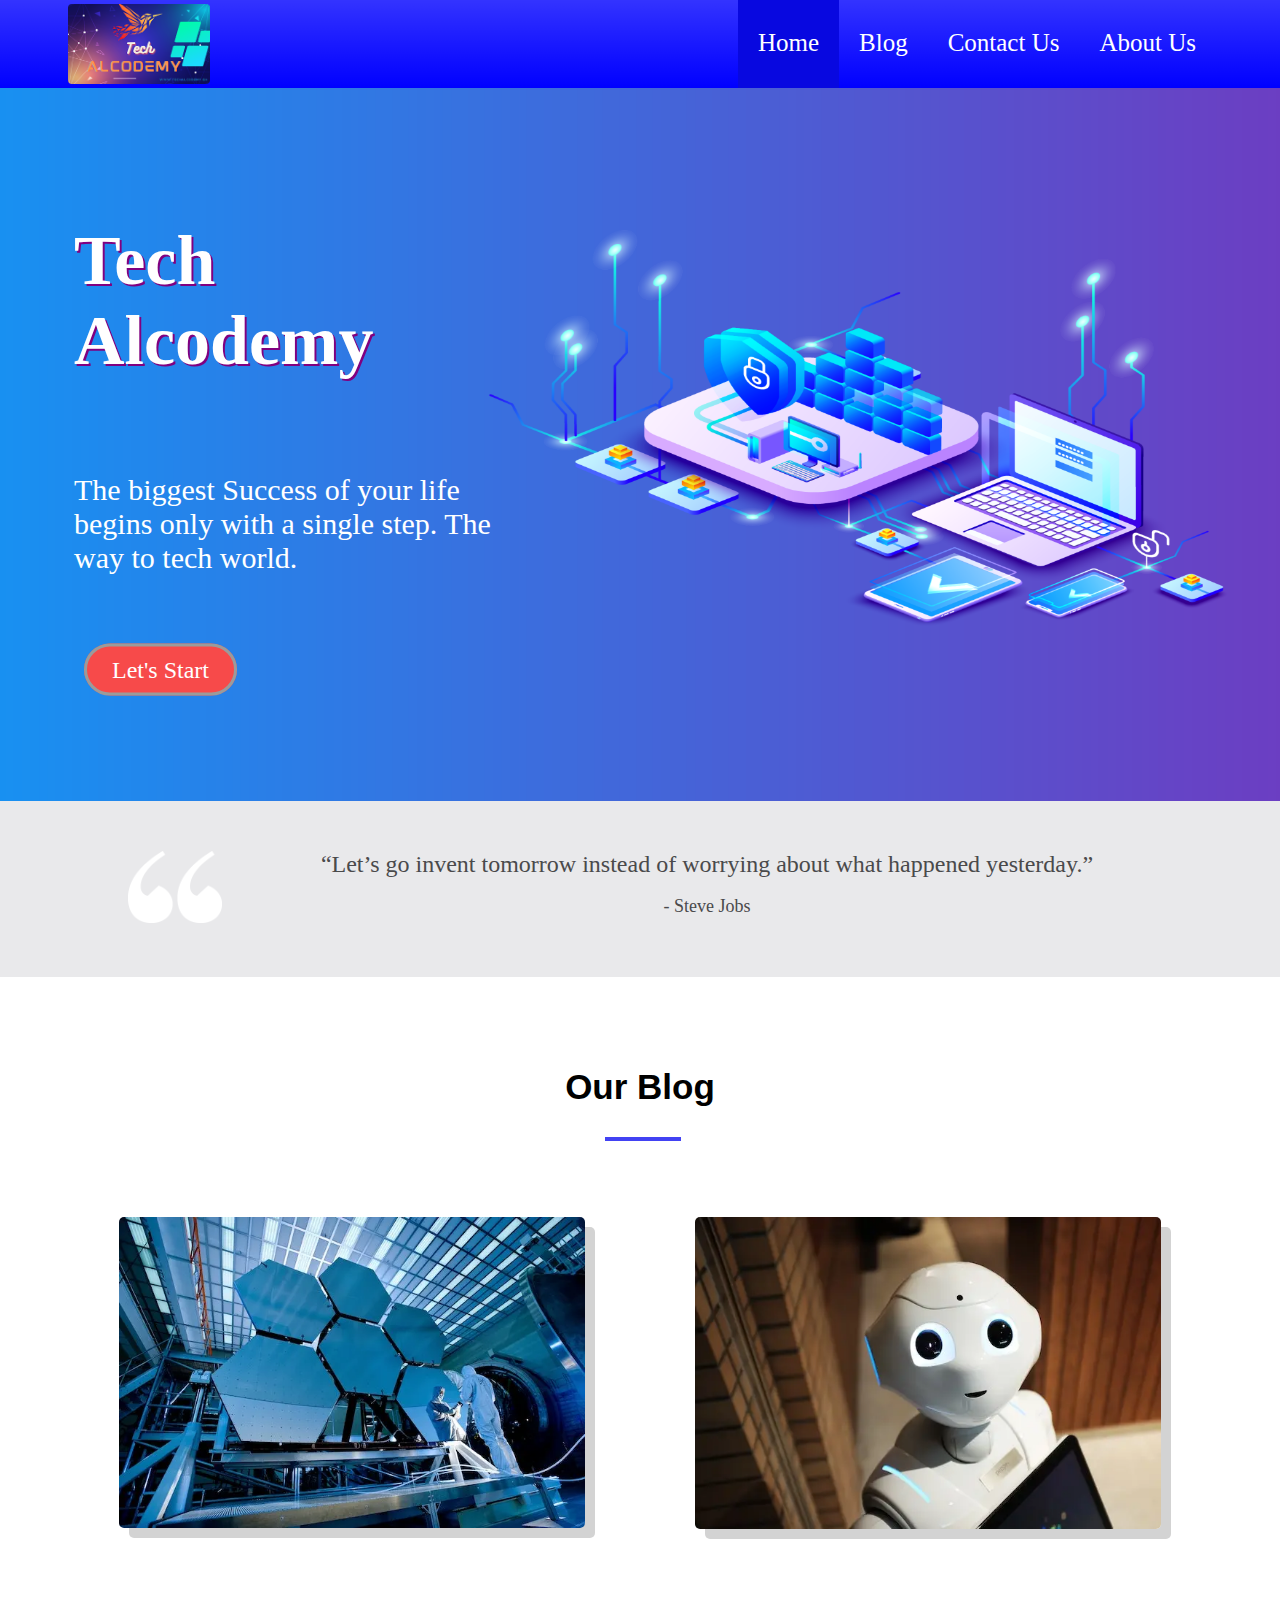
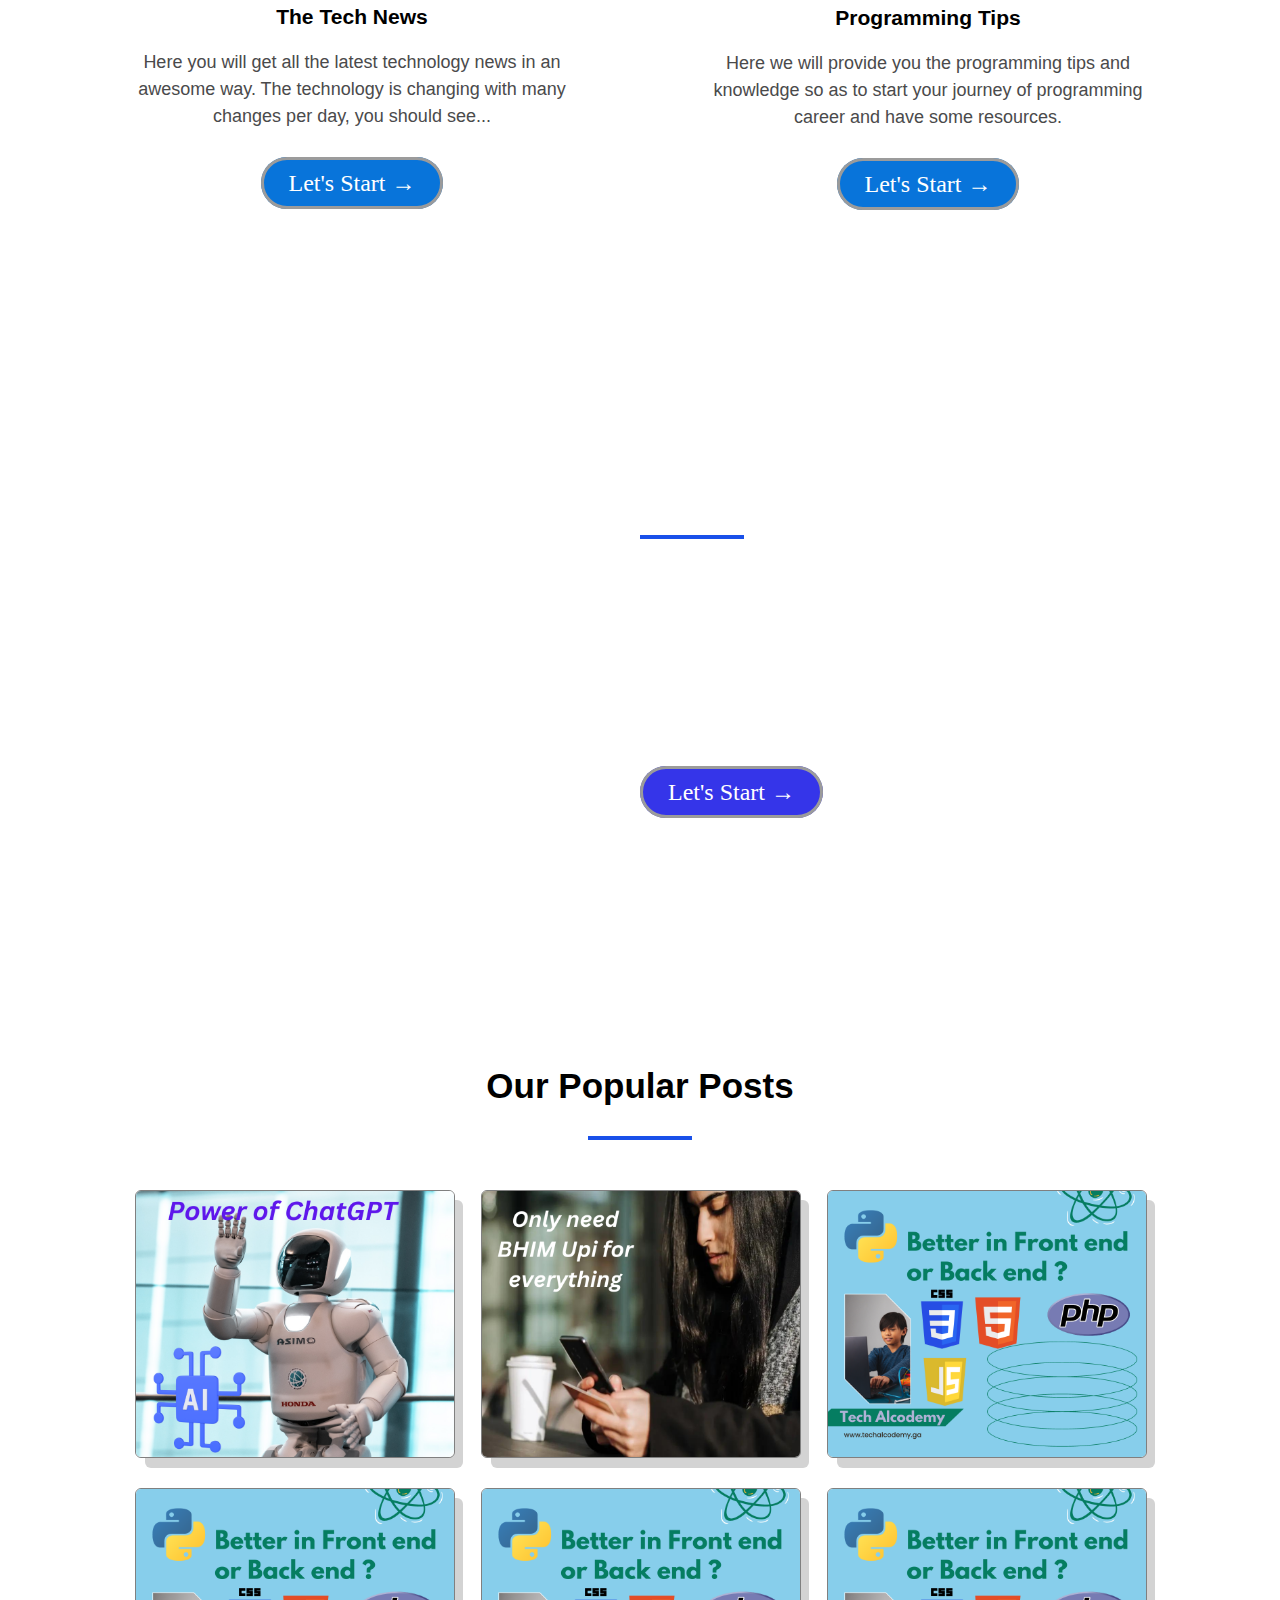
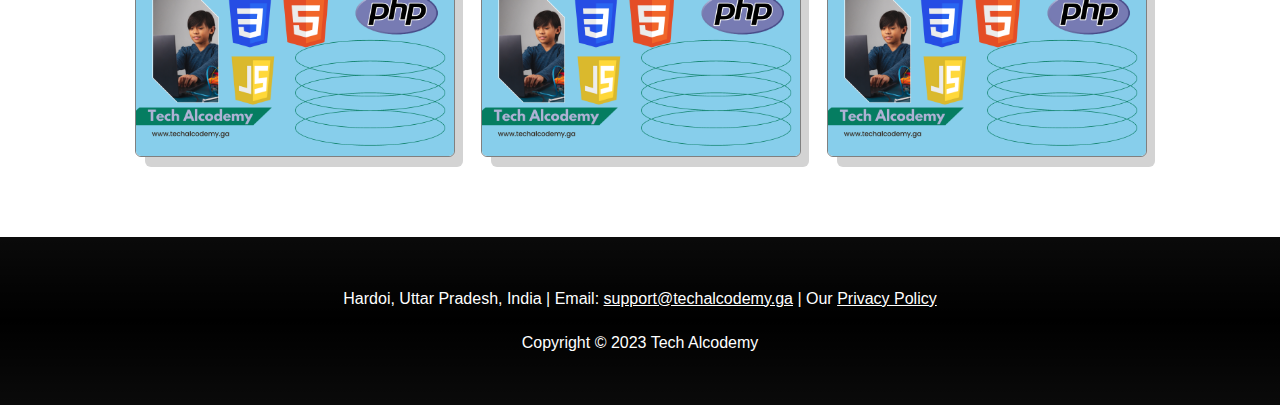
<file: index.html>
<!DOCTYPE html>
<html lang="en">

<head>
  <meta charset="UTF-8">
  <meta http-equiv="X-UA-Compatible" content="IE=edge">
  <meta name="viewport" content="width=device-width, initial-scale=1.0">
  <meta name="author" content="Shubham Gupta">
  <meta name="keyword" content="Tech Alcodemy, techalcodemy">
  <meta name="description"
    content="Tech Alcodemy is a tech blog platform where you will get latest news on technology and also some programming knowledge">
  <title>Tech Alcodemy</title>
  <link rel="icon" type="x-icon" href="./img/Alcodemy.png">
  <link rel="stylesheet" href="./utils.css">
  <link rel="stylesheet" href="./style.css">
  </script>
</head>

<body>

  <!--Navbar section-->
  <header class="nav-main" id="navMain">
    <div class="navbar ls-flex ms-flexbox my-auto container">
      <div class="flex">
        <img src="./img/Tech-Alcodemy.webp" height="80px" width="142px" class="my-auto" id="main-page"
          alt="Tech Alcodemy logo">
        <div style="height: 60px;cursor: pointer;" class="button my-auto ms-auto" id="navButton" onclick="navbar()">
          <svg height="60" width="60">
            <g fill="none">
              <path stroke="lightblue" d="M5 15 l45 0" />
              <path stroke="lightblue" d="M5 30 l45 0" />
              <path stroke="lightblue" d="M5 45 l45 0" />
            </g>
          </svg>
        </div>
      </div>
      <div class="nav-link" id="navBar">
        <ul class="ls-flex ms-block">
          <li class="active"><a href="/">Home</a></li>
          <li><a href="./blog/">Blog</a></li>
          <li><a href="./contact/">Contact Us</a></li>
          <li><a href="./about/">About Us</a></li>
        </ul>
      </div>
    </div>
  </header>

  <!--Image Section-->
  <div style="position: relative;" class="front1">
    <div id="img-show" style="width: 100%;">
      <script>
        imgShow();
        window.addEventListener('resize', imgShow);
        function imgShow() {
          var c = document.getElementById("img-show").clientWidth;
          if (c < "515") {
            document.getElementById("img-show").innerHTML = "";
          } else {
            document.getElementById("img-show").innerHTML = '<img src="./img/2.webp" alt="image" width="1920" height="1070" style="width:100%;height:auto" class="img1">'
          }
        }
      </script>
    </div>
    <div class="imgFront container ">
      <div class="wid-40">
        <h1 class="front-section-content1 mb-3 fs">Tech Alcodemy</h1>
        <p class="front-section-content2 mb-3">The biggest Success of your life begins only with a single step.
          The
          way to tech world.</p>
        <a href="./blog/" class="button1 px-3 button11">Let's Start</a>
        <div class="space"></div>
      </div>
    </div>
  </div>

  <!--Quote Section-->
  <div class="quote py-5">
    <div class="wid-80 mx-auto ls-flex ">
      <div class="ms-flexbox center m-pb-3 item-center">
        <img src="./img/quote-1.png" alt="quote here" width="94" height="72">
      </div>
      <div class="mx-auto gray ms-flexbox">
        <p class="txt-xl center">“Let’s go invent tomorrow instead of worrying about what happened yesterday.”</p><br>
        <p class="txt-l center">- Steve Jobs</p>
      </div>
    </div>
  </div>

  <!--article card section-->
  <div class="container py-5 card">
    <div class="article-head center ">
      <h2>Our Blog</h2>
    </div>
    <div class="ls-flex mt-5 article-body txt-l space-around mb-5">
      <div class="ms-flexbox m-pb-3 l-wid-45 card-1">
        <div class="ms-flexbox ">
          <div class="container mb-3">
            <img src="./img/article-1.webp" alt="news section" height="402px" width="644px"
              style="width:100%;height: auto;">
          </div>
        </div>
        <div class="center m-pb-3 container">
          <h3 class="mb-2 center">The Tech News</h3>
          <p class="center gray mb-2 pb-2">Here you will get all the latest technology news in an awesome way. The
            technology is changing with many changes
            per day, you should see...</p>
          <a href="./technology/" class="button1 px-3">Let's Start &rarr;</a>
        </div>
      </div>
      <div class="ms-flexbox m-pb-3 l-wid-45 card-1">
        <div class="ms-flexbox ">
          <div class="container mb-3">
            <img src="./img/article-2.webp" alt="news section" height="402px" width="644px"
              style="width:100%;height: auto;">
          </div>
        </div>
        <div class="center m-pb-3 container">
          <h3 class="mb-2 center">Programming Tips</h3>
          <p class="center gray mb-2 pb-2">Here we will provide you the programming tips and knowledge so as to start
            your journey of programming career
            and have some resources.</p>
          <a href="./programming/" class="button1 px-3">Let's Start &rarr;</a>
        </div>
      </div>
    </div>
  </div>

  <!--Fixed background Section-->
  <div class="tech-section">
    <div class="container">
      <div class="l-wid-50 ms-auto py-5 vl-120">
        <h2 class="mt-5">Explore the technology</h2>
        <div class="line my-3"></div>
        <p class="txt-l mb-3">The world is evolving with every matter of seconds. Technology is achieving new skies of
          success and advancement. So to remain
          connected with the evergrowing technology and become a tech professional start your journey with Tech
          Alcodemy.
        </p>
        <a href="./technology/" class="button1 px-3">Let's Start &rarr;</a>
      </div>
    </div>
  </div>

  <!--Popular posts section-->
  <div class="container py-5 post-section">
    <h2 class="center container my-3">Our Popular Posts</h2>
    <div class="line my-3 mx-auto "></div>
    <div class="space-around mt-5 container posts-container space-around">
      <div class="wid-31 post1 mx-auto"><a
          href="./technology/chatgpt-successfully-communicates-with-drones-solves-complex-robotics-tasks/"><img
            src="./img/popular-posts/Power-of-ChatGPT.webp" height="1080" width="1920"
            style="width: 100%;height: auto;"></a></div>
      <div class="wid-31 post2 mx-auto"><a
          href="./technology/sbi-partners-with-paynow-for-cross-border-payments-through-bhim-app/"><img
            src="./img/popular-posts/card transactions online sbi bhim upi.webp" height="1080px" width="1920px"
            style="width: 100%;height: auto;"
            alt="sbi partners with paynow for cross border payments through bhim app"></a></div>
      <div class="wid-31 post3 mx-auto"><a href=."/blog/"><img src="./img/Front-end-vs-Back-end.webp" height="1080"
            width="1920" style="width: 100%;height: auto;"></a></div>
      <div class="wid-31 post4 mx-auto"><a href="./blog/"><img src="./img/Front-end-vs-Back-end.webp" height="1080"
            width="1920" style="width: 100%;height: auto;"></a></div>
      <div class="wid-31 post5 mx-auto"><a href="./blog/"><img src="./img/Front-end-vs-Back-end.webp" height="1080"
            width="1920" style="width: 100%;height: auto;"></a></div>
      <div class="wid-31 post6 mx-auto"><a href="./blog/"><img src="./img/Front-end-vs-Back-end.webp" height="1080"
            width="1920" style="width: 100%;height: auto;"></a></div>
    </div>
  </div>

  <!--Footer Section-->
  <footer class="footer">
    <div class="container foot-space">
      <p class="center mb-2">Hardoi, Uttar Pradesh, India | Email: <a
          href="mailto:support@techalcodemy.ga">support@techalcodemy.ga</a> | Our <a href="./privacy-policy/">Privacy
          Policy</a></p>
      <p class="center">Copyright &copy; 2023 Tech Alcodemy</p>
    </div>
  </footer>

  <script src="./script.js"></script>

</body>

</html>
</file>
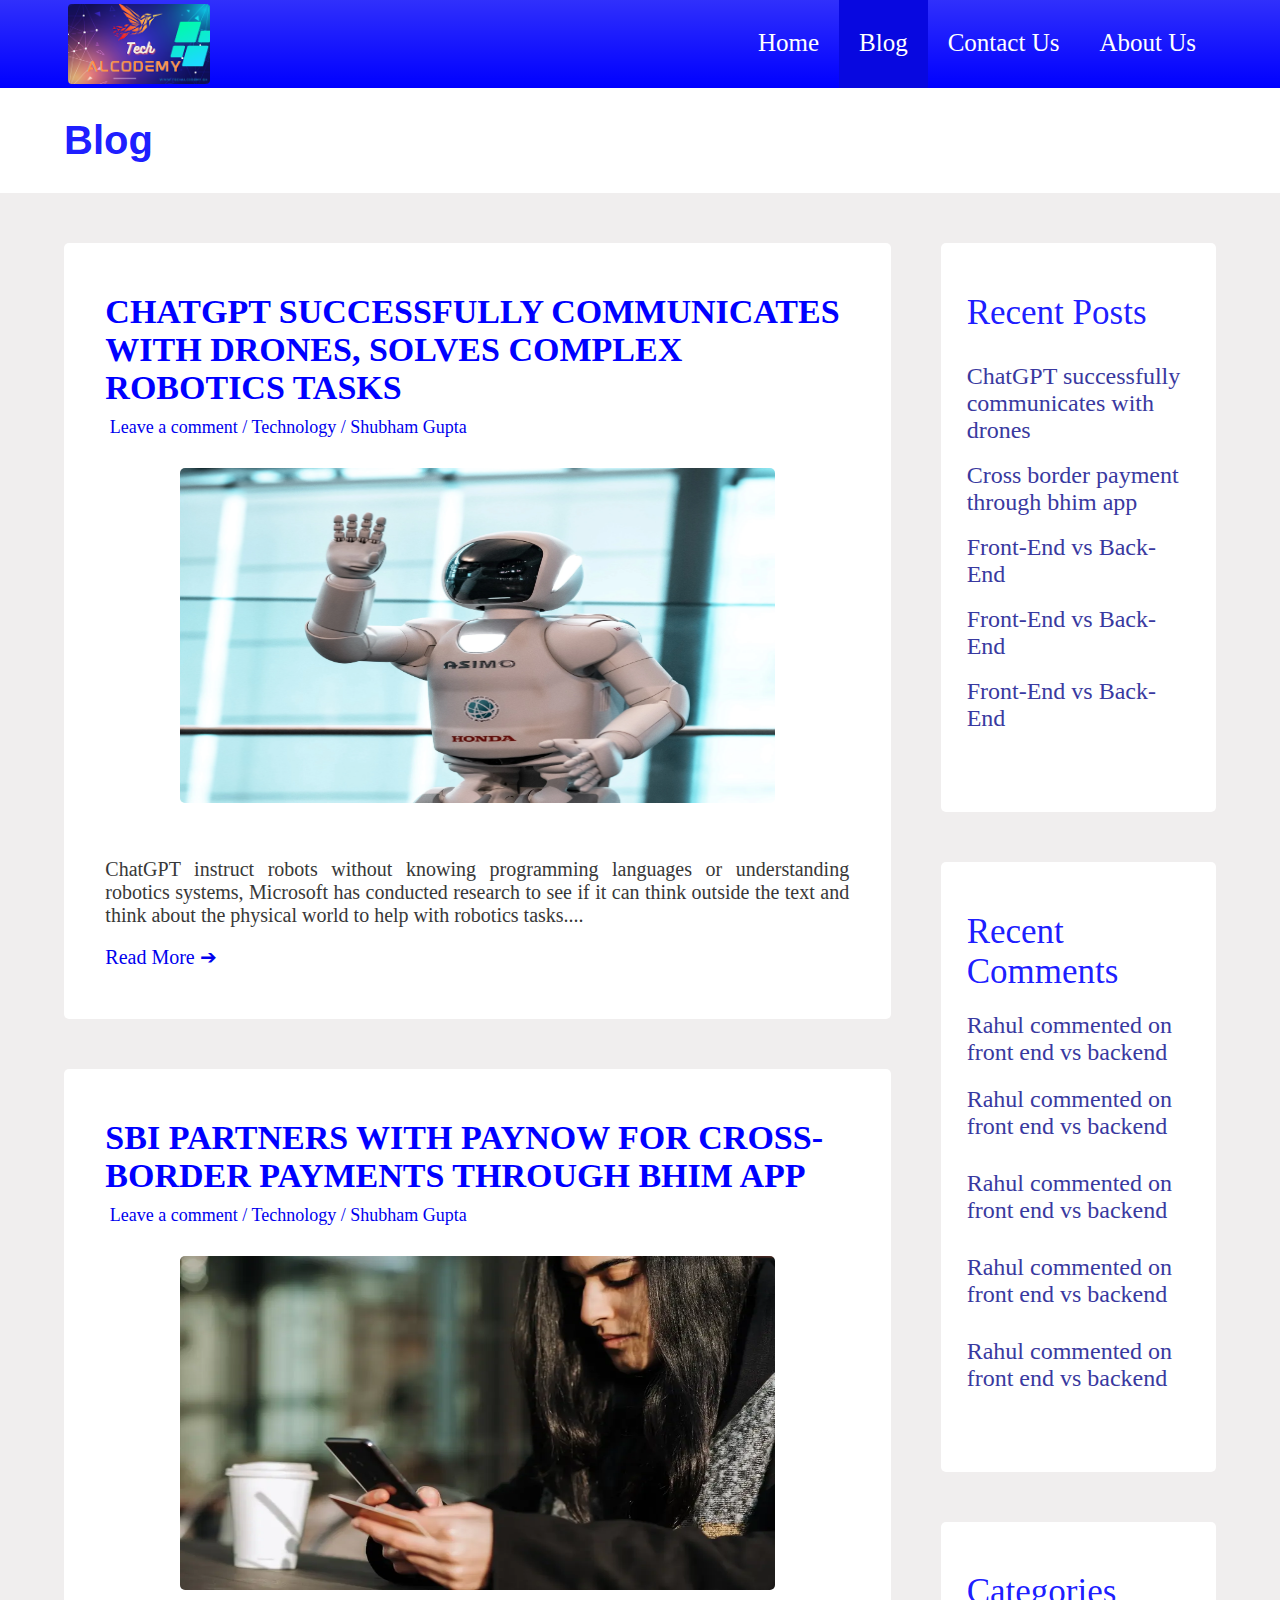
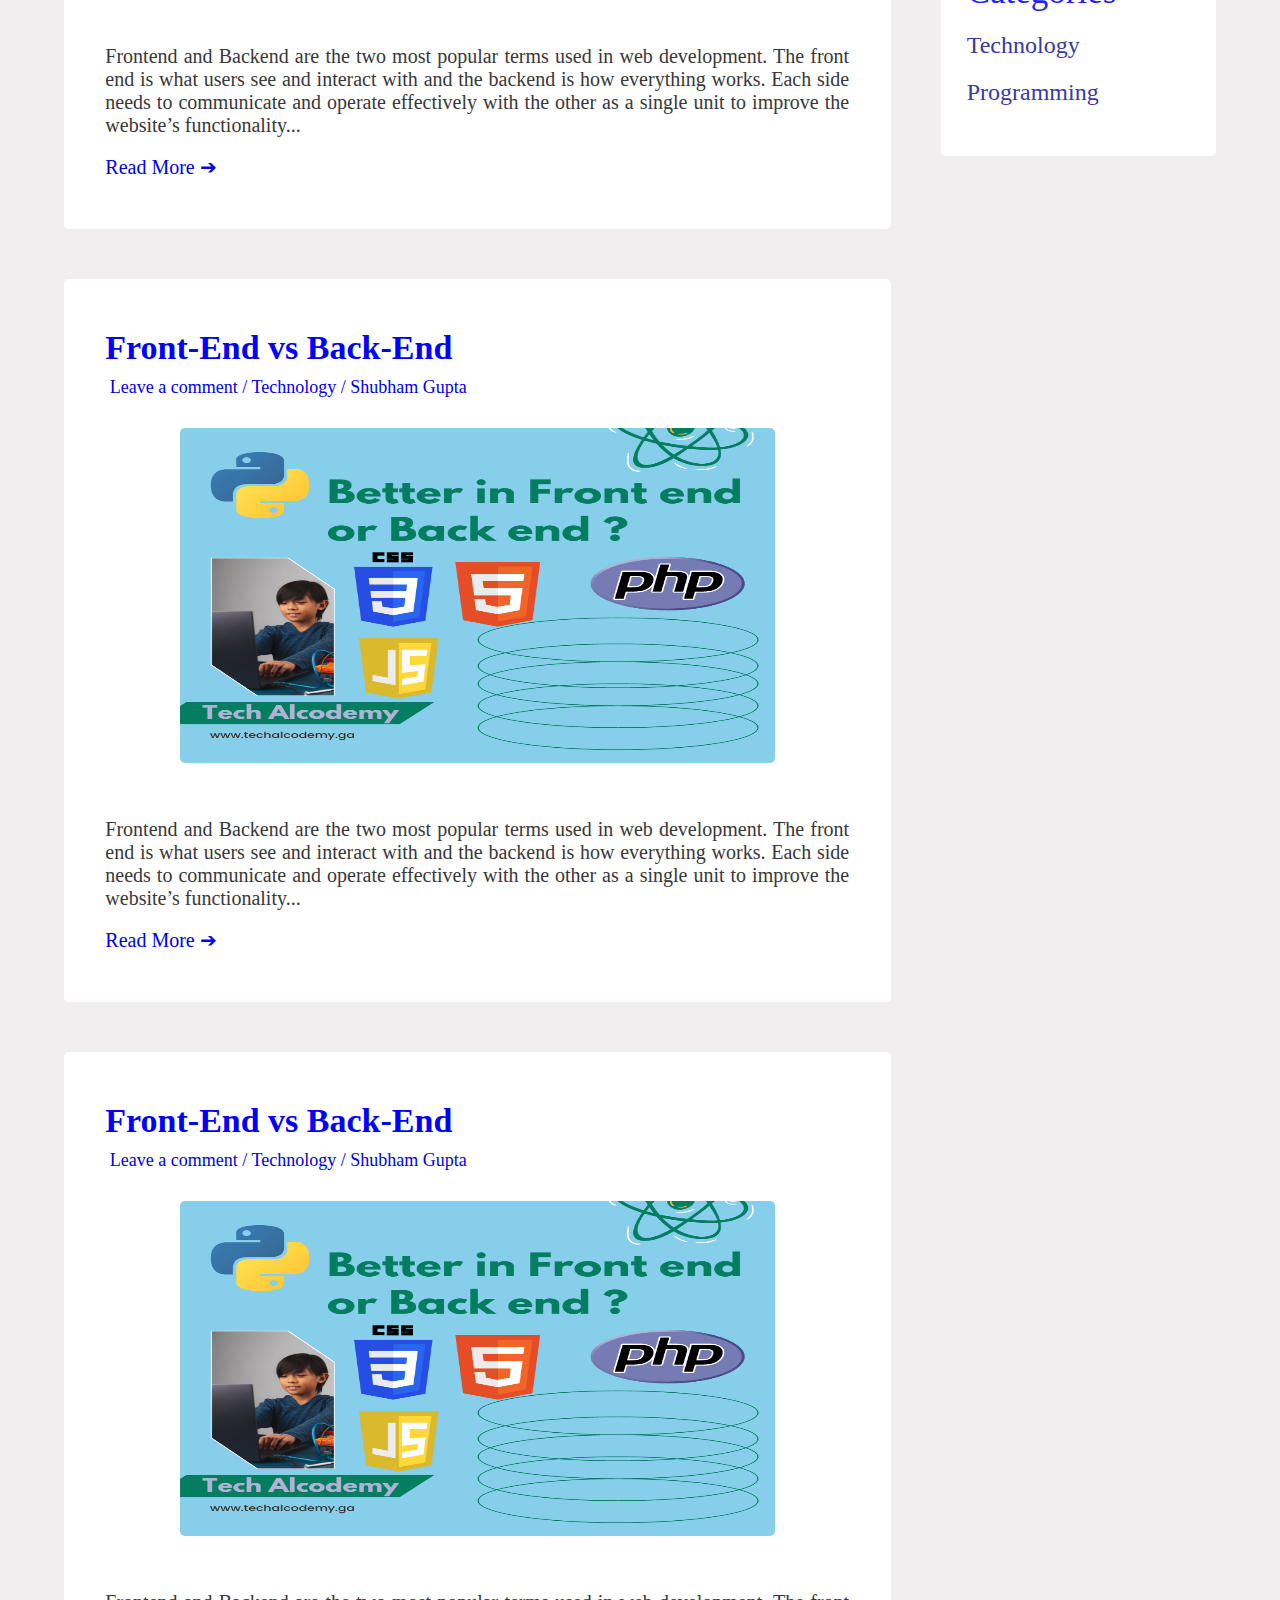
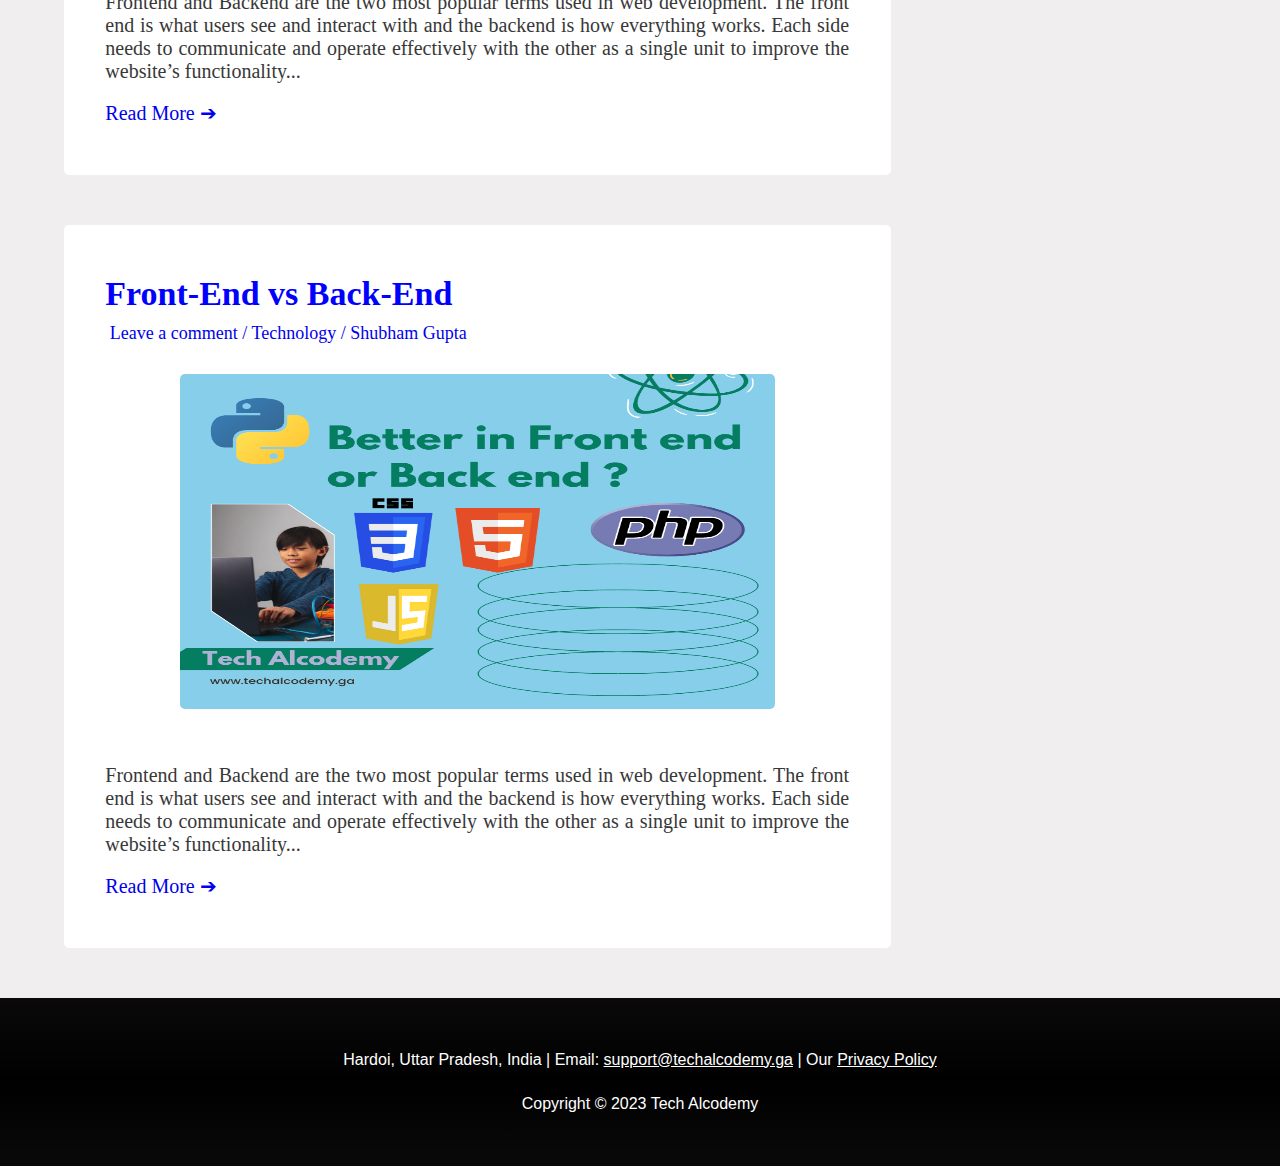
<file: blog/index.html>
<!DOCTYPE html>
<html lang="en">

<head>
  <meta charset="UTF-8">
  <meta http-equiv="X-UA-Compatible" content="IE=edge">
  <meta name="viewport" content="width=device-width, initial-scale=1.0">
  <meta name="keyword"
    content="Tech Alcodemy Blog, techalcodemy blog, blog techalcodemy, blog tech alcodemy, blog alcodemy">
  <meta name="description"
    content="Tech Alcodemy is a tech blog platform where you will get latest news on technology and also some programming knowledge">
  <title>Blog - Tech Alcodemy</title>
  <link rel="icon" type="x-icon" href="/img/Alcodemy.png">
  <link rel="stylesheet" href="/utils.css">
  <link rel="stylesheet" href="style.css">
</head>

<body class="bg-wheat">
  <!--Navbar section-->
  <header class="nav-main" id="navMain">
    <div class="navbar ls-flex ms-flexbox my-auto container">
      <div class="flex">
        <img src="/img/Tech-Alcodemy.webp" height="80px" class="my-auto" id="main-page">
        <div style="height: 60px;cursor: pointer;" class="button my-auto ms-auto" id="navButton" onclick="navbar()">
          <svg height="60" width="60">
            <g fill="none">
              <path stroke="lightblue" d="M5 15 l45 0" />
              <path stroke="lightblue" d="M5 30 l45 0" />
              <path stroke="lightblue" d="M5 45 l45 0" />
            </g>
          </svg>
        </div>
      </div>
      <div class="nav-link" id="navBar">
        <ul class="ls-flex ms-block">
          <li><a href="/">Home</a></li>
          <li class="active"><a href="/blog/">Blog</a></li>
          <li><a href="/contact/">Contact Us</a></li>
          <li><a href="/about/">About Us</a></li>
        </ul>
      </div>
    </div>
  </header>

  <div class="bg-white">
    <h1 class="container py-3 blue section-heading">Blog</h1>
  </div>

  <!--Grid section-->
  <div class="grid container my-5">
    <div class="grid1 ">


      <div class="bg-white post rad-5">
        <div class="container">
          <a href="/technology/chatgpt-successfully-communicates-with-drones-solves-complex-robotics-tasks/">
            <h2>CHATGPT SUCCESSFULLY COMMUNICATES WITH DRONES, SOLVES COMPLEX ROBOTICS TASKS</h2>
          </a>
          <a href="/technology/chatgpt-successfully-communicates-with-drones-solves-complex-robotics-tasks/"
            class="txt-l">&nbsp;Leave a comment / Technology / Shubham Gupta</a>
          <div style="text-align: center;">
            <a href="/technology/chatgpt-successfully-communicates-with-drones-solves-complex-robotics-tasks/"><img
                src="/img/the-ai-is-changing-the-world.webp" alt="chatgpt can communicate with drone"
                width="1920px" height="900px" class="img-post rad-5 mx-auto"></a>
          </div>
          <p class="justify">ChatGPT instruct robots without knowing programming languages or understanding robotics
            systems, Microsoft has conducted research to see if it can think outside the text and think about the
            physical world to help with robotics tasks....</p>
          <br>
          <a href="/technology/chatgpt-successfully-communicates-with-drones-solves-complex-robotics-tasks/">Read More
            &#x2794;</a>
        </div>
      </div>

      <div class="bg-white post rad-5 mt-5">
        <div class="container">
          <a href="/technology/sbi-partners-with-paynow-for-cross-border-payments-through-bhim-app/">
            <h2>SBI PARTNERS WITH PAYNOW FOR CROSS-BORDER PAYMENTS THROUGH BHIM APP</h2>
          </a>
          <a href="/technology/sbi-partners-with-paynow-for-cross-border-payments-through-bhim-app/"
            class="txt-l">&nbsp;Leave a comment / Technology / Shubham Gupta</a>
          <div style="text-align: center;">
            <a href="/technology/sbi-partners-with-paynow-for-cross-border-payments-through-bhim-app/"><img
                src="/img/card transactions online sbi bhim upi.webp" alt="card transaction online sbi bhim upi"
                width="1920px" height="900px" class="img-post rad-5 mx-auto"></a>
          </div>
          <p class="justify">Frontend and Backend are the two most popular terms used in web development. The front end
            is what users see and interact with and the backend is how everything works. Each side needs to communicate
            and operate effectively with the other as a single unit to improve the website’s functionality...</p>
          <br>
          <a href="/technology/sbi-partners-with-paynow-for-cross-border-payments-through-bhim-app/">Read More
            &#x2794;</a>
        </div>
      </div>

      <div class="bg-white post rad-5 mt-5">
        <div class="container">
          <a href="/technology/frontend-vs-backend/">
            <h2>Front-End vs Back-End</h2>
          </a>
          <a href="/technology/frontend-vs-backend/" class="txt-l">&nbsp;Leave a comment / Technology / Shubham
            Gupta</a>
          <div style="text-align: center;">
            <a href="/technology/frontend-vs-backend/"><img src="/img/Front-end-vs-Back-end.webp"
                alt="front-end vs back-end" width="1920px" height="900px" class="img-post rad-5 mx-auto"></a>
          </div>
          <p class="justify">Frontend and Backend are the two most popular terms used in web development. The front end
            is what users see and interact with and the backend is how everything works. Each side needs to communicate
            and operate effectively with the other as a single unit to improve the website’s functionality...</p>
          <br>
          <a href="/technology/frontend-vs-backend/">Read More &#x2794;</a>
        </div>
      </div>

      <div class="bg-white post rad-5 mt-5">
        <div class="container">
          <a href="/technology/frontend-vs-backend/">
            <h2>Front-End vs Back-End</h2>
          </a>
          <a href="/technology/frontend-vs-backend/" class="txt-l">&nbsp;Leave a comment / Technology / Shubham
            Gupta</a>
          <div style="text-align: center;">
            <a href="/technology/frontend-vs-backend/"><img src="/img/Front-end-vs-Back-end.webp"
                alt="front-end vs back-end" width="1920px" height="900px" class="img-post rad-5 mx-auto"></a>
          </div>
          <p class="justify">Frontend and Backend are the two most popular terms used in web development. The front end
            is what users see and interact with and the backend is how everything works. Each side needs to communicate
            and operate effectively with the other as a single unit to improve the website’s functionality...</p>
          <br>
          <a href="/technology/frontend-vs-backend/">Read More &#x2794;</a>
        </div>
      </div>

      <div class="bg-white post rad-5 mt-5">
        <div class="container">
          <a href="/technology/frontend-vs-backend/">
            <h2>Front-End vs Back-End</h2>
          </a>
          <a href="/technology/frontend-vs-backend/" class="txt-l">&nbsp;Leave a comment / Technology / Shubham
            Gupta</a>
          <div style="text-align: center;">
            <a href="/technology/frontend-vs-backend/"><img src="/img/Front-end-vs-Back-end.webp"
                alt="front-end vs back-end" width="1920px" height="900px" class="img-post rad-5 mx-auto"></a>
          </div>
          <p class="justify">Frontend and Backend are the two most popular terms used in web development. The front end
            is what users see and interact with and the backend is how everything works. Each side needs to communicate
            and operate effectively with the other as a single unit to improve the website’s functionality...</p>
          <br>
          <a href="/technology/frontend-vs-backend/">Read More &#x2794;</a>
        </div>
      </div>


    </div>
    <div class="grid2">
      <div class=" bg-white rad-5">
        <div class="py-5 container">
          <div class="container info-grid blue">Recent Posts</div>
          <div id="postlist" class="container py-3"></div>
        </div>
      </div>
      <div class="bg-white my-5 rad-5">
        <div class="container py-5">
          <div class="info-grid container blue">Recent Comments</div>
          <div id="postcomment" class="container py-2"></div>
        </div>
      </div>
      <div class="bg-white my-5 rad-5">
        <div class="container py-5">
          <div class="info-grid container blue">Categories</div>
          <div class="categories container">
            <a href="/technology/" class="my-2">Technology</a>
            <a href="/programming/">Programming</a>
          </div>
        </div>
      </div>
    </div>
  </div>




  <!--Footer Section-->
  <footer class="footer">
    <div class="container foot-space">
      <p class="center mb-2">Hardoi, Uttar Pradesh, India | Email: <a
          href="mailto:support@techalcodemy.ga">support@techalcodemy.ga</a> | Our <a href="/privacy-policy/">Privacy
          Policy</a></p>
      <p class="center">Copyright &copy; 2023 Tech Alcodemy</p>
    </div>
  </footer>
  <script src="script.js"></script>
  <script src="/script.js"></script>

</body>

</html>
</file>
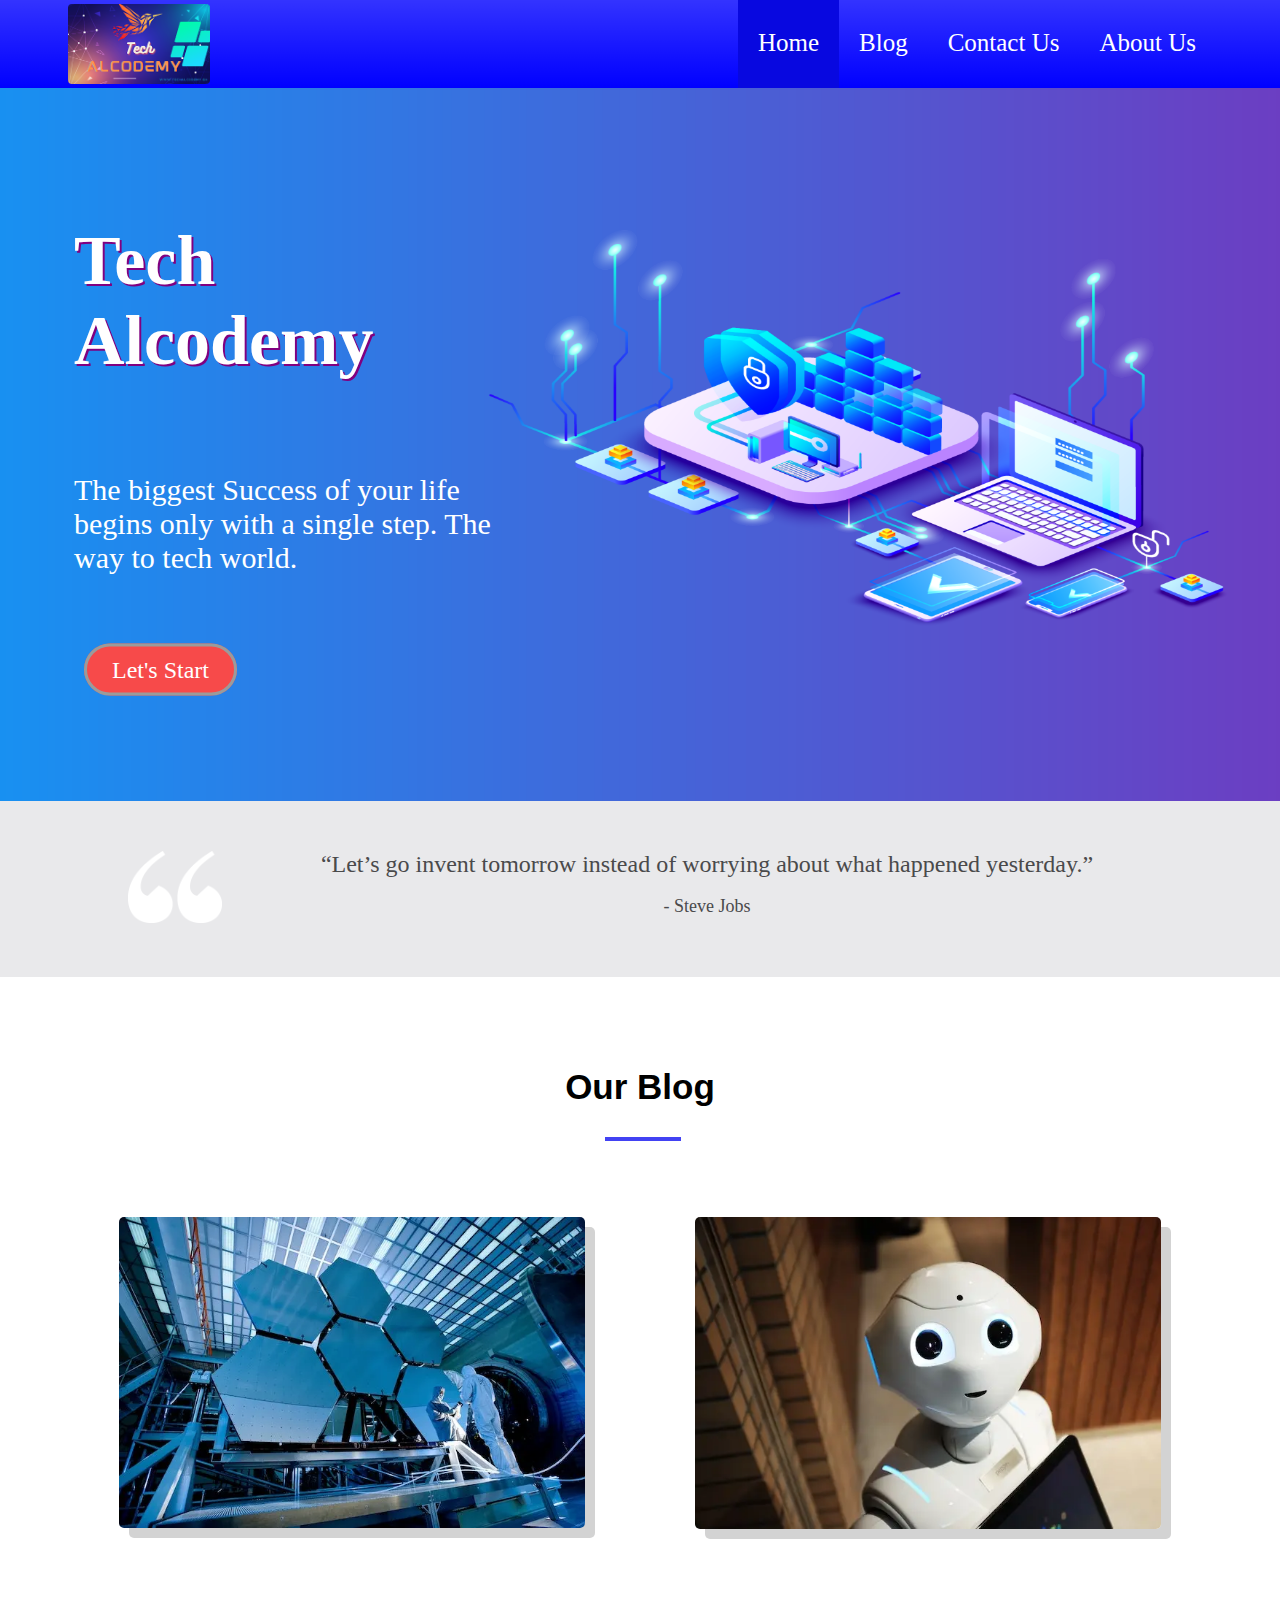
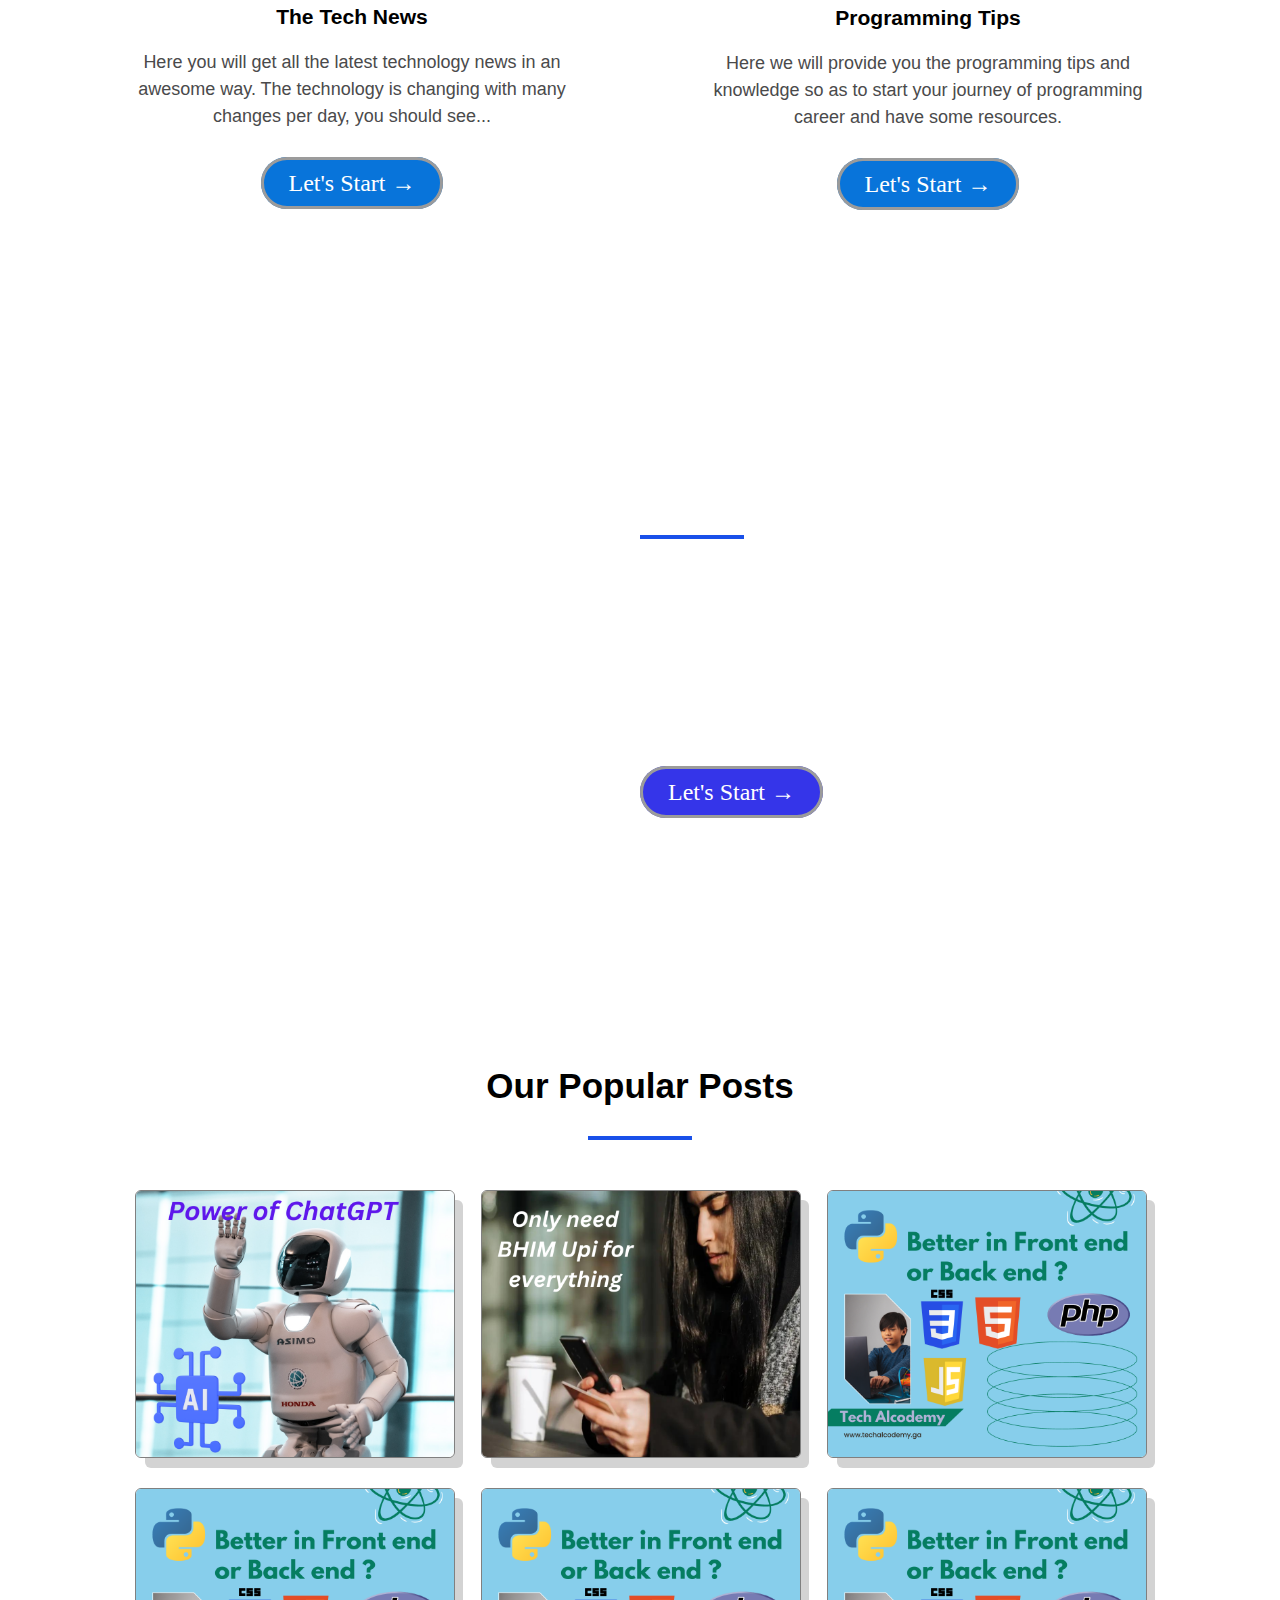
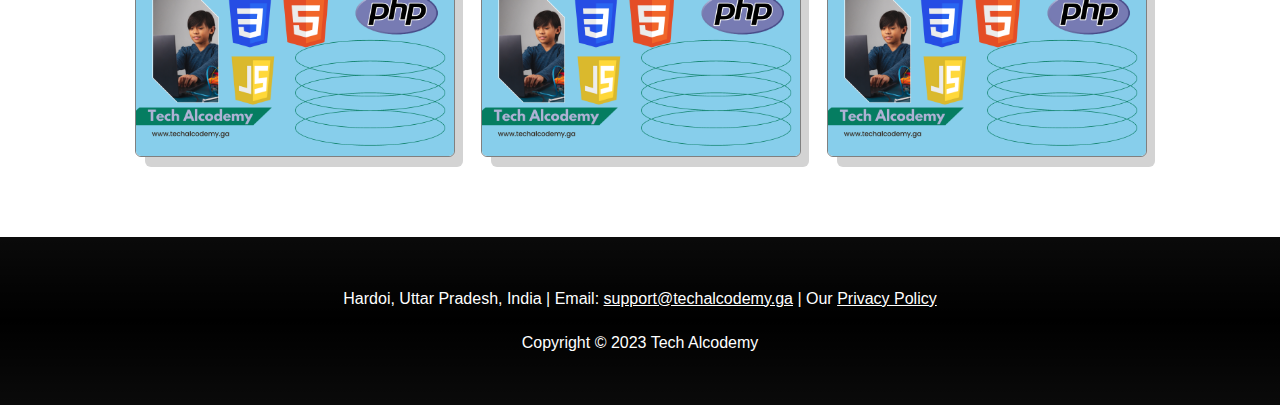
<file: img/index.html>
<!DOCTYPE html>
<html lang="en">
<head>
    <meta charset="UTF-8">
    <meta http-equiv="X-UA-Compatible" content="IE=edge">
    <meta name="viewport" content="width=device-width, initial-scale=1.0">
    <meta name="robots" content="noindex">
    <title>divert</title>
</head>
<body>
    <script>
        window.location = "/";
    </script>
</body>
</html>
</file>
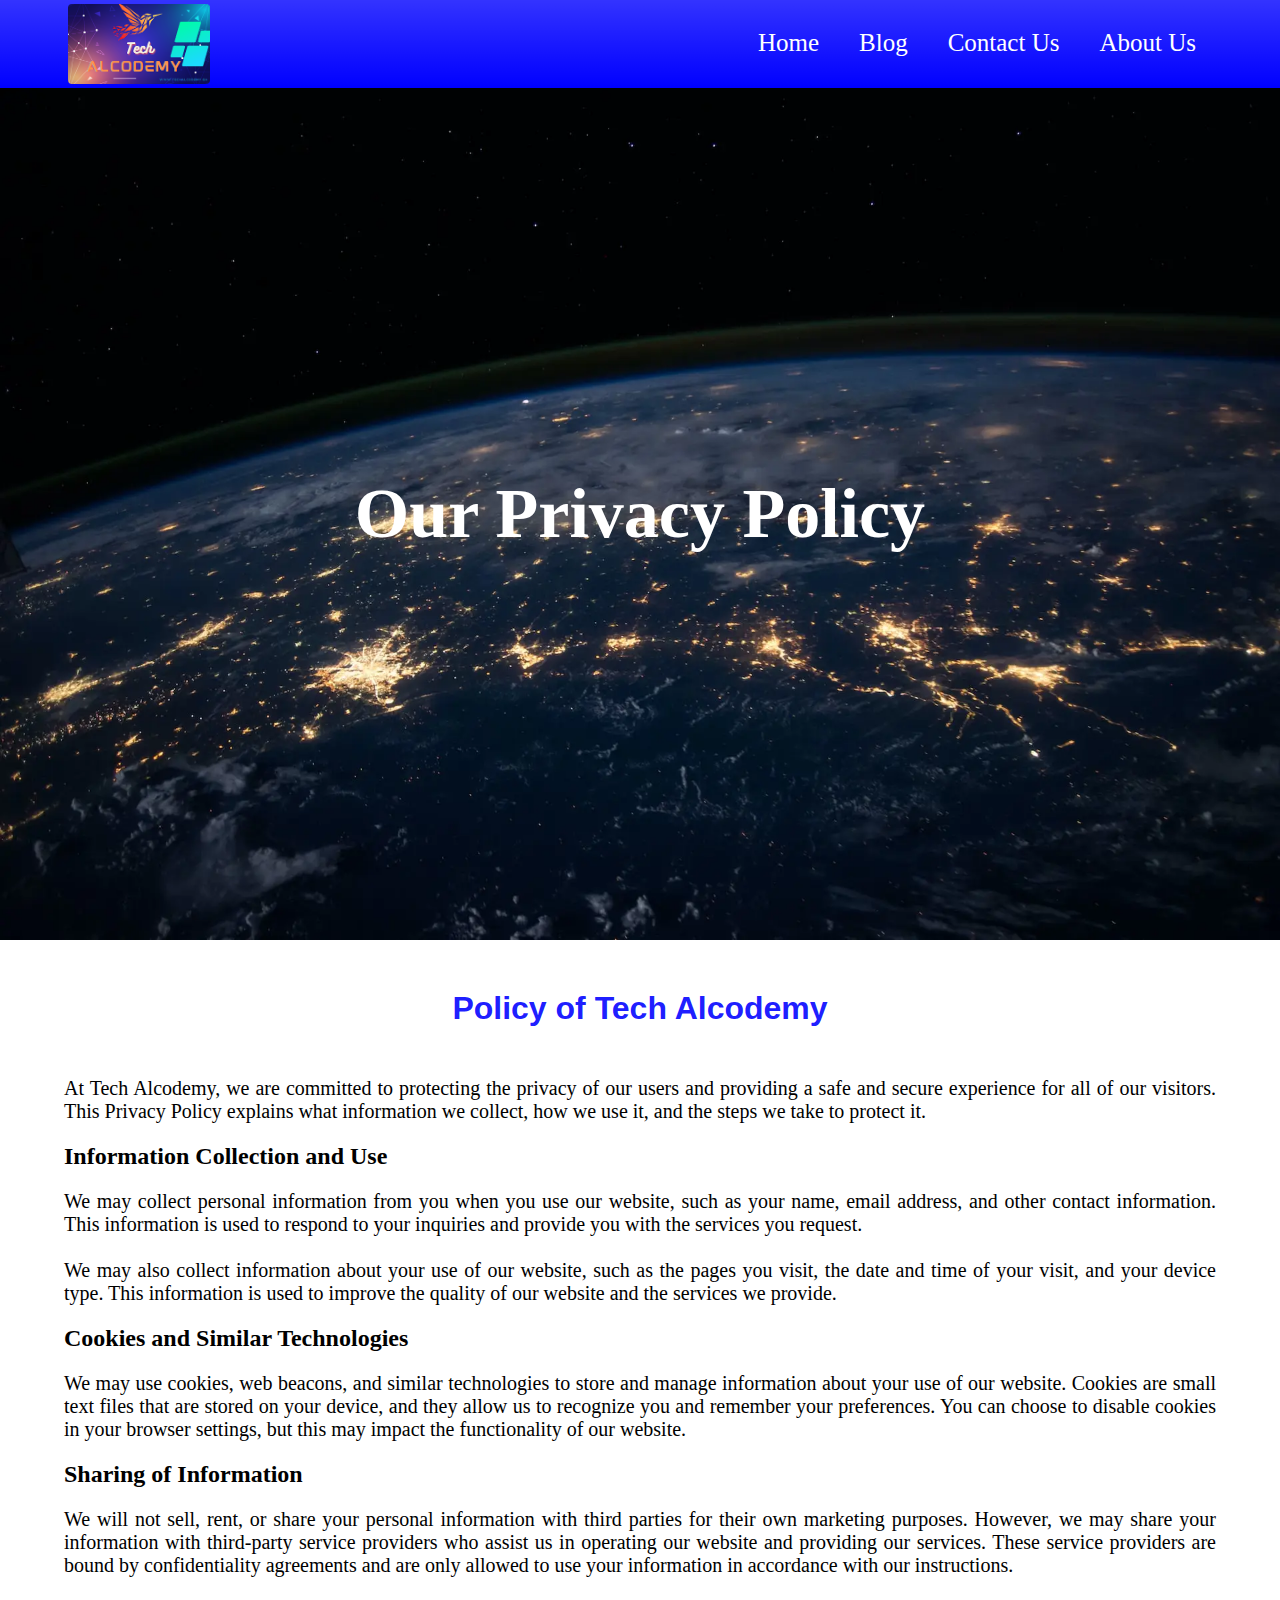
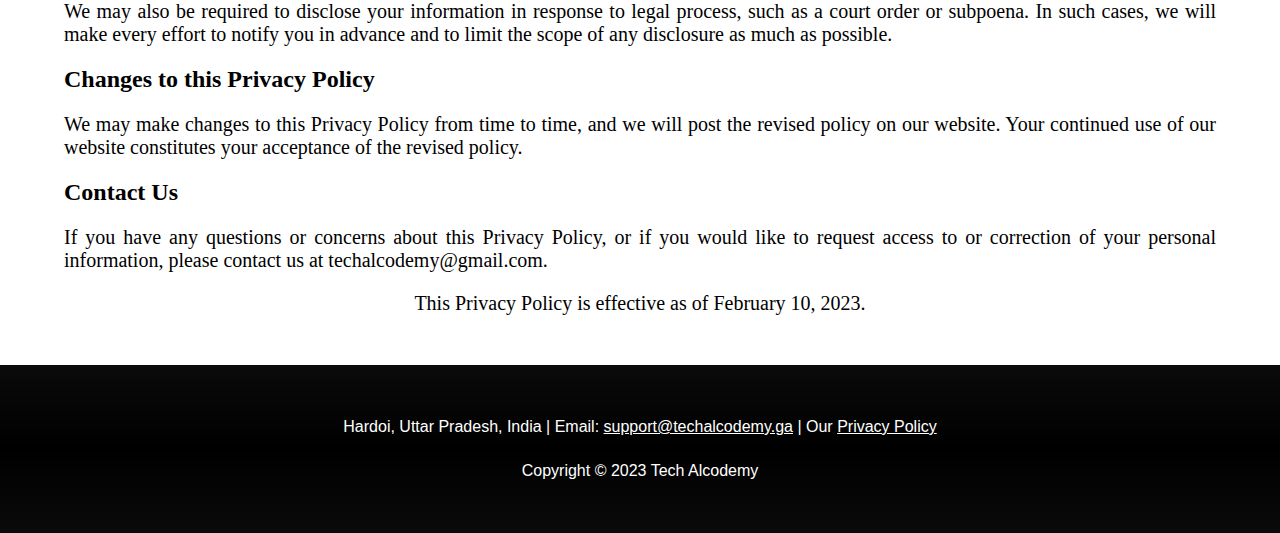
<file: privacy-policy/index.html>
<!DOCTYPE html>
<html lang="en">

<head>
  <meta charset="UTF-8">
  <meta http-equiv="X-UA-Compatible" content="IE=edge">
  <meta name="viewport" content="width=device-width, initial-scale=1.0">
  <meta name="keyword"
    content="Tech Alcodemy privacy policy, techalcodemy privacy policy, privacy policy techalcodemy, privacy policy tech alcodemy, privacy policy alcodemy">
  <meta name="description"
    content="Tech Alcodemy is a tech blog platform where you will get latest news on technology and also some programming knowledge">
  <title>Privacy Policy - Tech Alcodemy</title>
  <link rel="icon" type="x-icon" href="/img/Alcodemy.png">
  <link rel="stylesheet" href="/utils.css">
  <link rel="stylesheet" href="style.css">
</head>

<body>
  <!--Navbar section-->
  <header class="nav-main" id="navMain">
    <div class="navbar ls-flex ms-flexbox my-auto container">
      <div class="flex">
        <img src="/img/Tech-Alcodemy.webp" height="80px" class="my-auto" id="main-page">
        <div style="height: 60px;cursor: pointer;" class="button my-auto ms-auto" id="navButton" onclick="navbar()">
          <svg height="60" width="60">
            <g fill="none">
              <path stroke="lightblue" d="M5 15 l45 0" />
              <path stroke="lightblue" d="M5 30 l45 0" />
              <path stroke="lightblue" d="M5 45 l45 0" />
            </g>
          </svg>
        </div>
      </div>
      <div class="nav-link" id="navBar">
        <ul class="ls-flex ms-block">
          <li><a href="/">Home</a></li>
          <li><a href="/blog/">Blog</a></li>
          <li><a href="/contact/">Contact Us</a></li>
          <li><a href="/about/">About Us</a></li>
        </ul>
      </div>
    </div>
  </header>

  <!--Image section-->
  <section>
    <div class="flex item-center image-section">
      <img src="/img/privacy-policy.webp" alt="tech alcodemy about image" width="1920px" height="900px"
        style="width: 100%;height: auto;">
      <div class="absolute ">Our Privacy Policy</div>
    </div>
  </section>

  <!--About Us content section-->
  <div class="container content-section my-5 justify">
    <h1 class="my-5 center blue">
      Policy of Tech Alcodemy
    </h1>
    <p>At Tech Alcodemy, we are committed to protecting the privacy of our users and providing a safe and secure
      experience for all of our visitors. This Privacy Policy explains what information we collect, how we use it, and
      the steps we take to protect it.</p>
    <h2 class="my-2">Information Collection and Use</h2>
    <p>We may collect personal information from you when you use our website, such as your name, email address, and
      other contact information. This information is used to respond to your inquiries and provide you with the services
      you request. <br><br>We may also collect information about your use of our website, such as the pages you visit,
      the date and time of your visit, and your device type. This information is used to improve the quality of our
      website and the services we provide.</p>
    <h2 class="my-2">Cookies and Similar Technologies</h2>
    <p>We may use cookies, web beacons, and similar technologies to store and manage information about your use of our
      website. Cookies are small text files that are stored on your device, and they allow us to recognize you and
      remember your preferences. You can choose to disable cookies in your browser settings, but this may impact the
      functionality of our website.</p>
    <h2 class="my-2">Sharing of Information</h2>
    <p>We will not sell, rent, or share your personal information with third parties for their own marketing purposes.
      However, we may share your information with third-party service providers who assist us in operating our website
      and providing our services. These service providers are bound by confidentiality agreements and are only allowed
      to use your information in accordance with our instructions. <br><br>We may also be required to disclose your
      information in response to legal process, such as a court order or subpoena. In such cases, we will make every
      effort to notify you in advance and to limit the scope of any disclosure as much as possible.</p>
    <h2 class="my-2">Changes to this Privacy Policy</h2>
    <p>We may make changes to this Privacy Policy from time to time, and we will post the revised policy on our website.
      Your continued use of our website constitutes your acceptance of the revised policy.</p>
    <h2 class="my-2">Contact Us</h2>
    <p>If you have any questions or concerns about this Privacy Policy, or if you would like to request access to or
      correction of your personal information, please contact us at techalcodemy@gmail.com.</p>
    <p class="center my-2">This Privacy Policy is effective as of February 10, 2023.</p>


  </div>

  <!--Footer Section-->
  <footer class="footer">
    <div class="container foot-space">
      <p class="center mb-2">Hardoi, Uttar Pradesh, India | Email: <a
          href="mailto:support@techalcodemy.ga">support@techalcodemy.ga</a> | Our <a href="/privacy-policy/">Privacy
          Policy</a></p>
      <p class="center">Copyright &copy; 2023 Tech Alcodemy</p>
    </div>
  </footer>


  <script src="/script.js"></script>

</body>

</html>
</file>
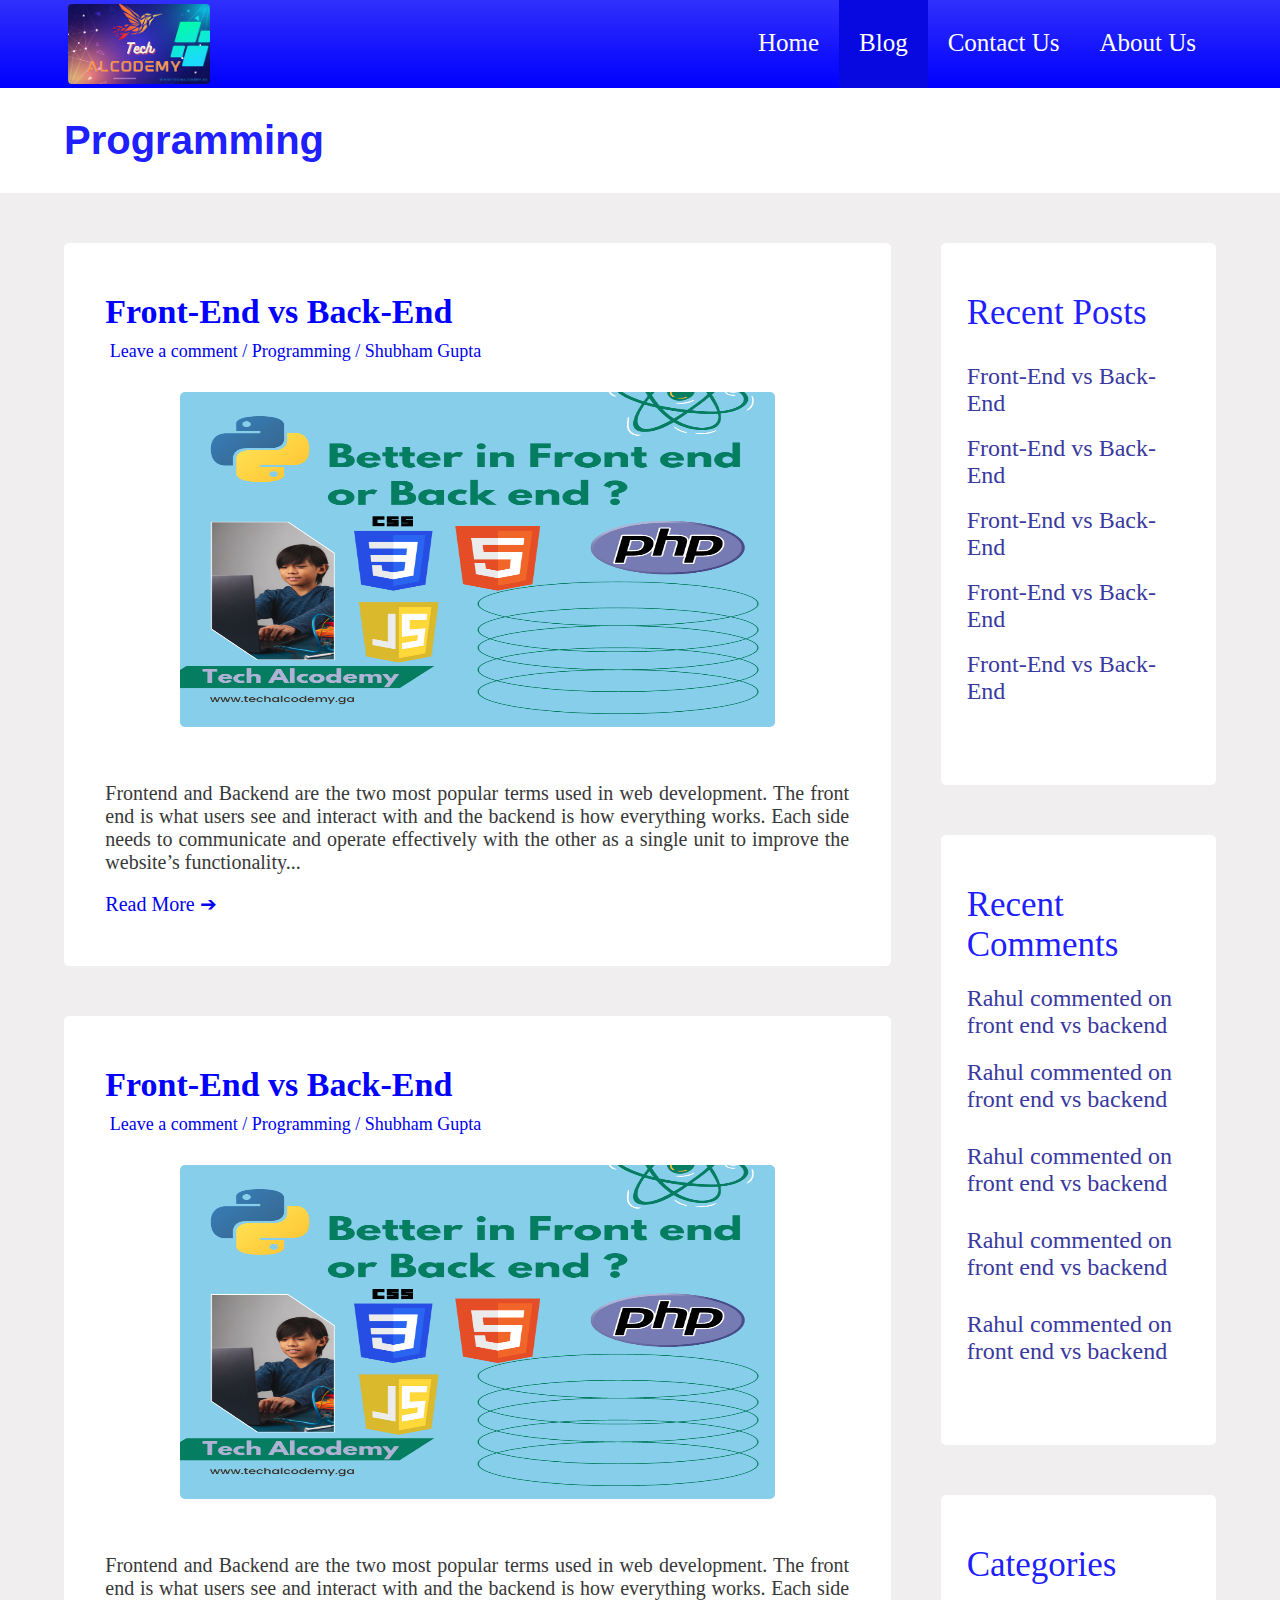
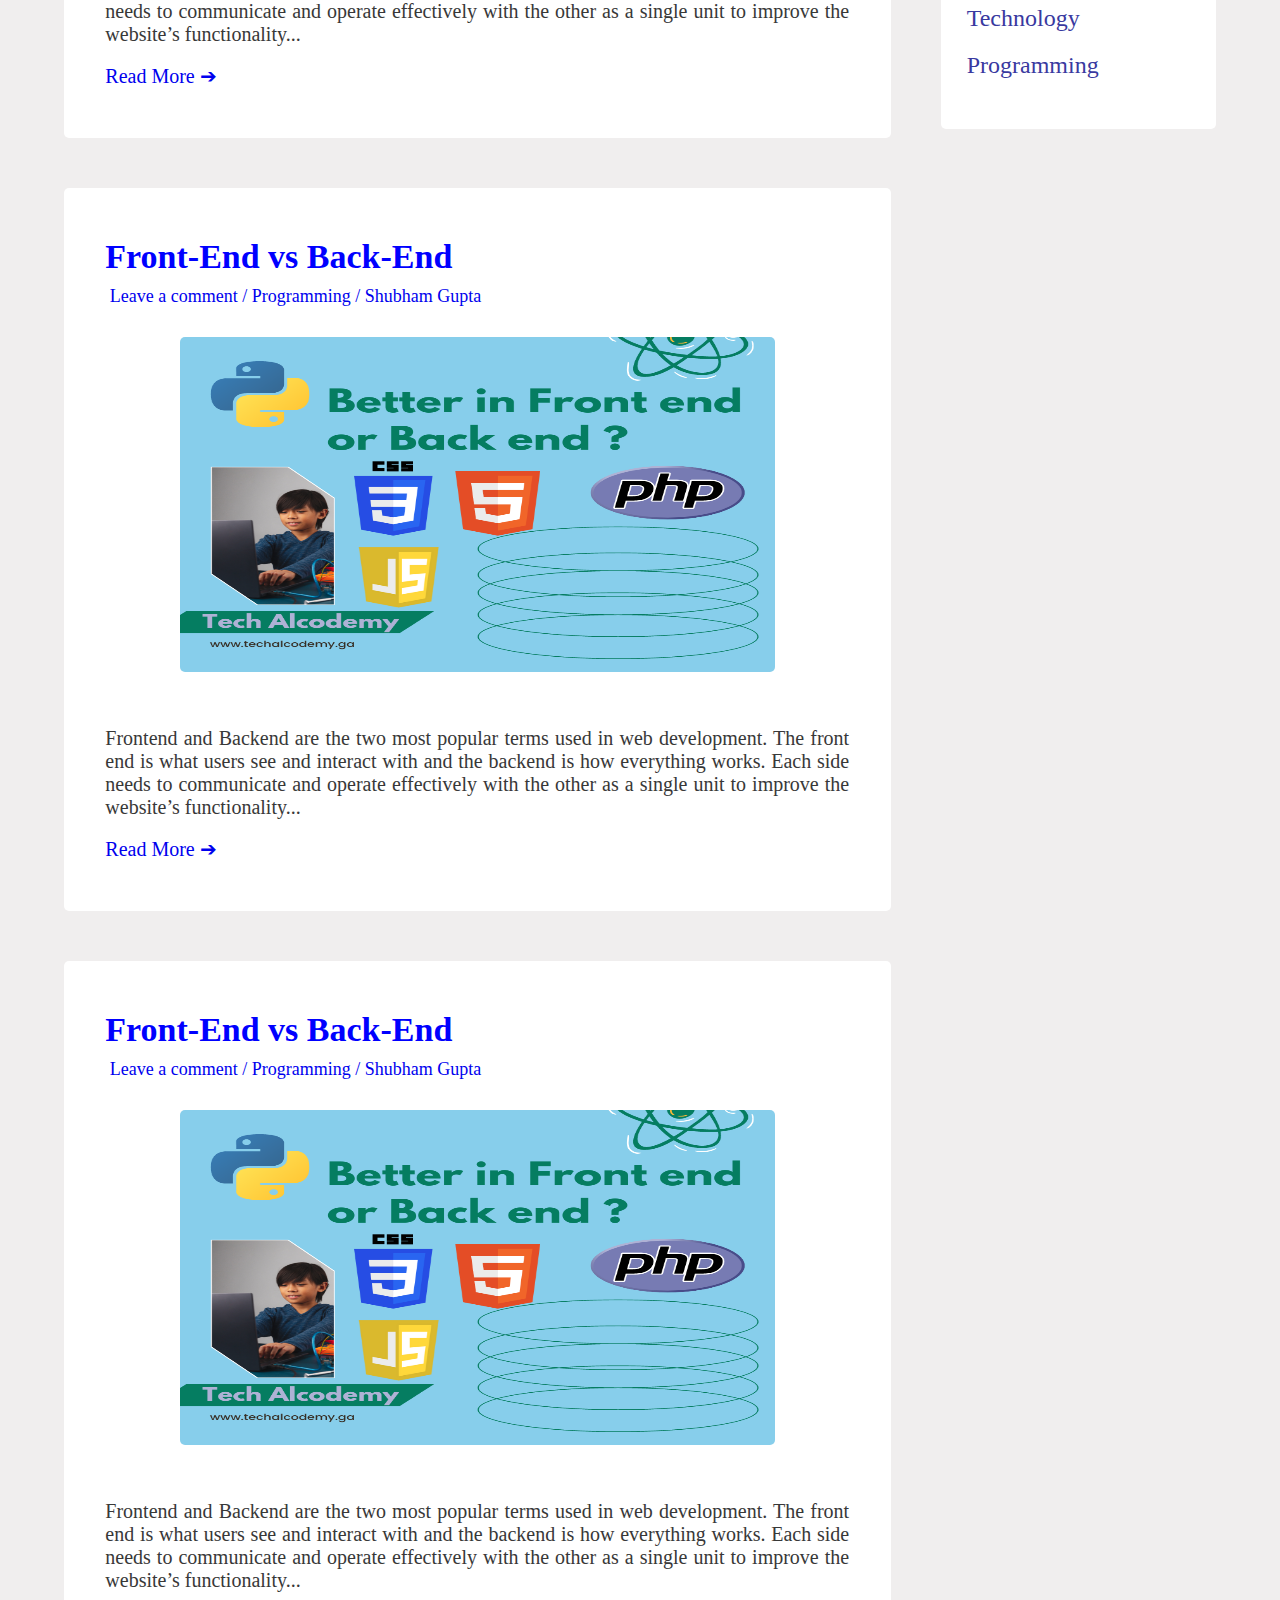
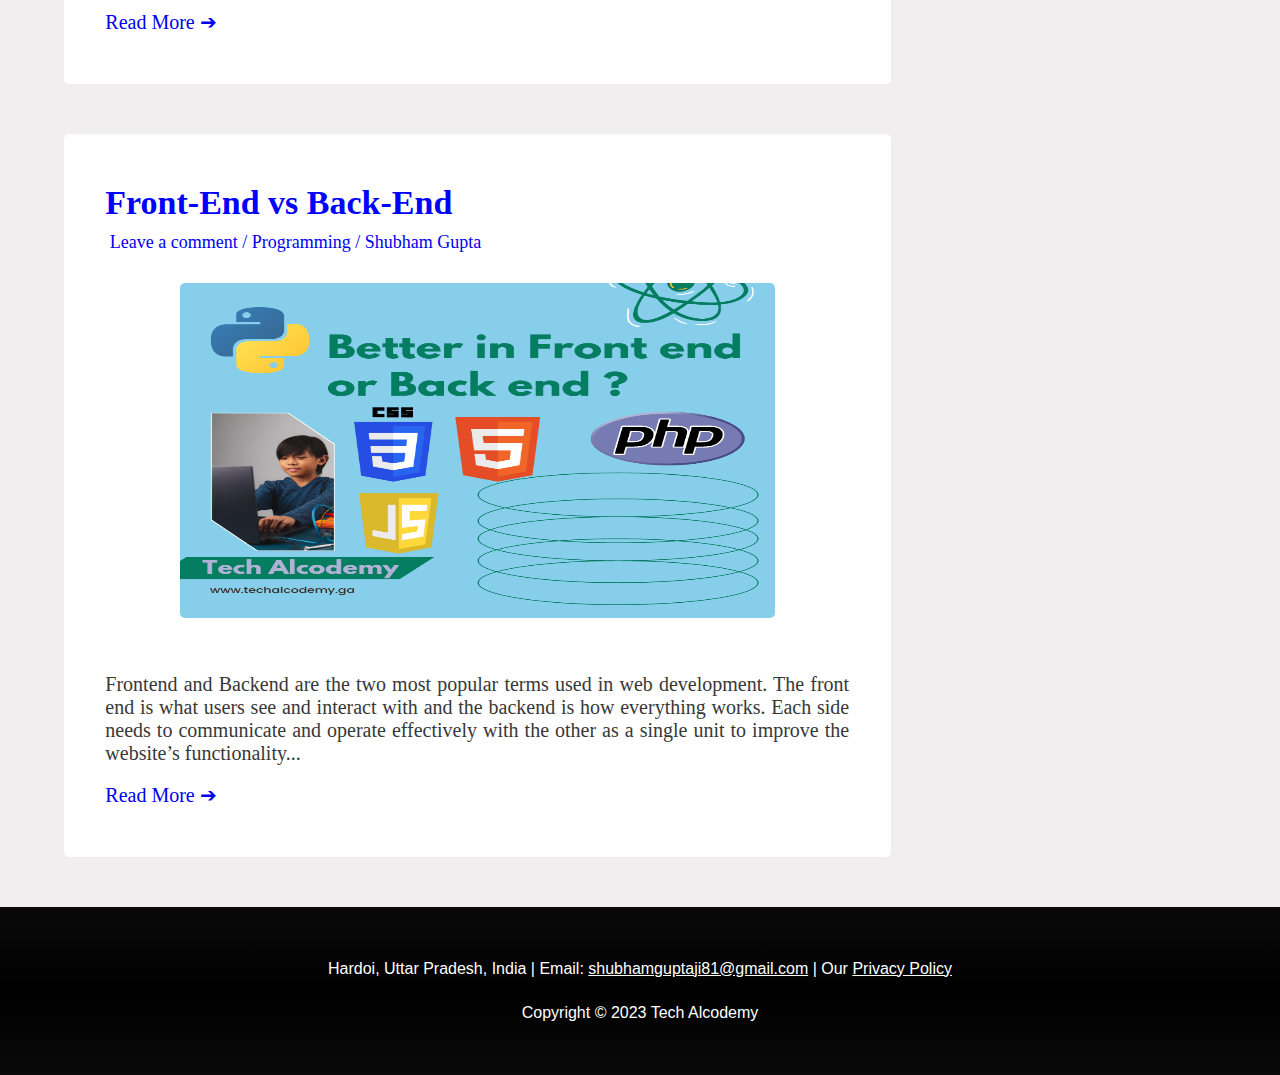
<file: programming/index.html>
<!DOCTYPE html>
<html lang="en">

<head>
  <meta charset="UTF-8">
  <meta http-equiv="X-UA-Compatible" content="IE=edge">
  <meta name="viewport" content="width=device-width, initial-scale=1.0">
  <meta name="keyword"
    content="Tech Alcodemy programming, techalcodemy programming, programming techalcodemy, programming tech alcodemy, programming alcodemy">
  <meta name="description"
    content="Tech Alcodemy is a tech blog platform where you will get latest news on technology and also some programming knowledge">
  <title>Programming - Tech Alcodemy</title>
  <link rel="icon" type="x-icon" href="/img/Alcodemy.png">
  <link rel="stylesheet" href="/utils.css">
  <link rel="stylesheet" href="style.css">
</head>

<body class="bg-wheat">
  <!--Navbar section-->
  <header class="nav-main" id="navMain">
    <div class="navbar ls-flex ms-flexbox my-auto container">
      <div class="flex">
        <img src="/img/Tech-Alcodemy.webp" height="80px" class="my-auto" id="main-page">
        <div style="height: 60px;cursor: pointer;" class="button my-auto ms-auto" id="navButton" onclick="navbar()">
          <svg height="60" width="60">
            <g fill="none">
              <path stroke="lightblue" d="M5 15 l45 0" />
              <path stroke="lightblue" d="M5 30 l45 0" />
              <path stroke="lightblue" d="M5 45 l45 0" />
            </g>
          </svg>
        </div>
      </div>
      <div class="nav-link" id="navBar">
        <ul class="ls-flex ms-block">
          <li><a href="/">Home</a></li>
          <li class="active"><a href="/blog/">Blog</a></li>
          <li><a href="/contact/">Contact Us</a></li>
          <li><a href="/about/">About Us</a></li>
        </ul>
      </div>
    </div>
  </header>

  <div class="bg-white">
    <h1 class="container py-3 blue section-heading">Programming</h1>
  </div>

  <!--Grid section-->
  <div class="grid container my-5">
    <div class="grid1 ">


      <div class="bg-white post rad-5">
        <div class="container">
          <a href="/programming/frontend-vs-backend/">
            <h2>Front-End vs Back-End</h2>
          </a>
          <a href="/programming/frontend-vs-backend/" class="txt-l">&nbsp;Leave a comment / Programming / Shubham
            Gupta</a>
          <div style="text-align: center;">
            <a href="/programming/frontend-vs-backend/"><img src="/img/Front-end-vs-Back-end.webp"
                alt="front-end vs back-end" width="1920px" height="900px" class="img-post rad-5 mx-auto"></a>
          </div>
          <p class="justify">Frontend and Backend are the two most popular terms used in web development. The front end
            is what users see and interact with and the backend is how everything works. Each side needs to communicate
            and operate effectively with the other as a single unit to improve the website’s functionality...</p>
          <br>
          <a href="/programming/frontend-vs-backend/">Read More &#x2794;</a>
        </div>
      </div>

      <div class="bg-white post rad-5 mt-5">
        <div class="container">
          <a href="/programming/frontend-vs-backend/">
            <h2>Front-End vs Back-End</h2>
          </a>
          <a href="/programming/frontend-vs-backend/" class="txt-l">&nbsp;Leave a comment / Programming / Shubham
            Gupta</a>
          <div style="text-align: center;">
            <a href="/programming/frontend-vs-backend/"><img src="/img/Front-end-vs-Back-end.webp"
                alt="front-end vs back-end" width="1920px" height="900px" class="img-post rad-5 mx-auto"></a>
          </div>
          <p class="justify">Frontend and Backend are the two most popular terms used in web development. The front end
            is what users see and interact with and the backend is how everything works. Each side needs to communicate
            and operate effectively with the other as a single unit to improve the website’s functionality...</p>
          <br>
          <a href="/programming/frontend-vs-backend/">Read More &#x2794;</a>
        </div>
      </div>

      <div class="bg-white post rad-5 mt-5">
        <div class="container">
          <a href="/programming/frontend-vs-backend/">
            <h2>Front-End vs Back-End</h2>
          </a>
          <a href="/programming/frontend-vs-backend/" class="txt-l">&nbsp;Leave a comment / Programming / Shubham
            Gupta</a>
          <div style="text-align: center;">
            <a href="/programming/frontend-vs-backend/"><img src="/img/Front-end-vs-Back-end.webp"
                alt="front-end vs back-end" width="1920px" height="900px" class="img-post rad-5 mx-auto"></a>
          </div>
          <p class="justify">Frontend and Backend are the two most popular terms used in web development. The front end
            is what users see and interact with and the backend is how everything works. Each side needs to communicate
            and operate effectively with the other as a single unit to improve the website’s functionality...</p>
          <br>
          <a href="/programming/frontend-vs-backend/">Read More &#x2794;</a>
        </div>
      </div>

      <div class="bg-white post rad-5 mt-5">
        <div class="container">
          <a href="/programming/frontend-vs-backend/">
            <h2>Front-End vs Back-End</h2>
          </a>
          <a href="/programming/frontend-vs-backend/" class="txt-l">&nbsp;Leave a comment / Programming / Shubham
            Gupta</a>
          <div style="text-align: center;">
            <a href="/programming/frontend-vs-backend/"><img src="/img/Front-end-vs-Back-end.webp"
                alt="front-end vs back-end" width="1920px" height="900px" class="img-post rad-5 mx-auto"></a>
          </div>
          <p class="justify">Frontend and Backend are the two most popular terms used in web development. The front end
            is what users see and interact with and the backend is how everything works. Each side needs to communicate
            and operate effectively with the other as a single unit to improve the website’s functionality...</p>
          <br>
          <a href="/programming/frontend-vs-backend/">Read More &#x2794;</a>
        </div>
      </div>

      <div class="bg-white post rad-5 mt-5">
        <div class="container">
          <a href="/programming/frontend-vs-backend/">
            <h2>Front-End vs Back-End</h2>
          </a>
          <a href="/programming/frontend-vs-backend/" class="txt-l">&nbsp;Leave a comment / Programming / Shubham
            Gupta</a>
          <div style="text-align: center;">
            <a href="/programming/frontend-vs-backend/"><img src="/img/Front-end-vs-Back-end.webp"
                alt="front-end vs back-end" width="1920px" height="900px" class="img-post rad-5 mx-auto"></a>
          </div>
          <p class="justify">Frontend and Backend are the two most popular terms used in web development. The front end
            is what users see and interact with and the backend is how everything works. Each side needs to communicate
            and operate effectively with the other as a single unit to improve the website’s functionality...</p>
          <br>
          <a href="/programming/frontend-vs-backend/">Read More &#x2794;</a>
        </div>
      </div>




    </div>
    <div class="grid2">
      <div class=" bg-white rad-5">
        <div class="py-5 container">
          <div class="container info-grid blue">Recent Posts</div>
          <div id="postlist" class="container py-3"></div>
        </div>
      </div>
      <div class="bg-white my-5 rad-5">
        <div class="container py-5">
          <div class="info-grid container blue">Recent Comments</div>
          <div id="postcomment" class="container py-2"></div>
        </div>
      </div>
      <div class="bg-white my-5 rad-5">
        <div class="container py-5">
          <div class="info-grid container blue">Categories</div>
          <div class="categories container">
            <a href="/technology/" class="my-2">Technology</a>
            <a href="/programming/">Programming</a>
          </div>
        </div>
      </div>
    </div>
  </div>


  <!--Footer Section-->
  <footer class="footer">
    <div class="container foot-space">
      <p class="center mb-2">Hardoi, Uttar Pradesh, India | Email: <a
          href="mailto:shubhamguptaji81@gmail.com">shubhamguptaji81@gmail.com</a> | Our <a
          href="/privacy-policy/">Privacy Policy</a></p>
      <p class="center">Copyright &copy; 2023 Tech Alcodemy</p>
    </div>
  </footer>

  <script src="script.js"></script>
  <script src="/script.js"></script>

</body>

</html>
</file>
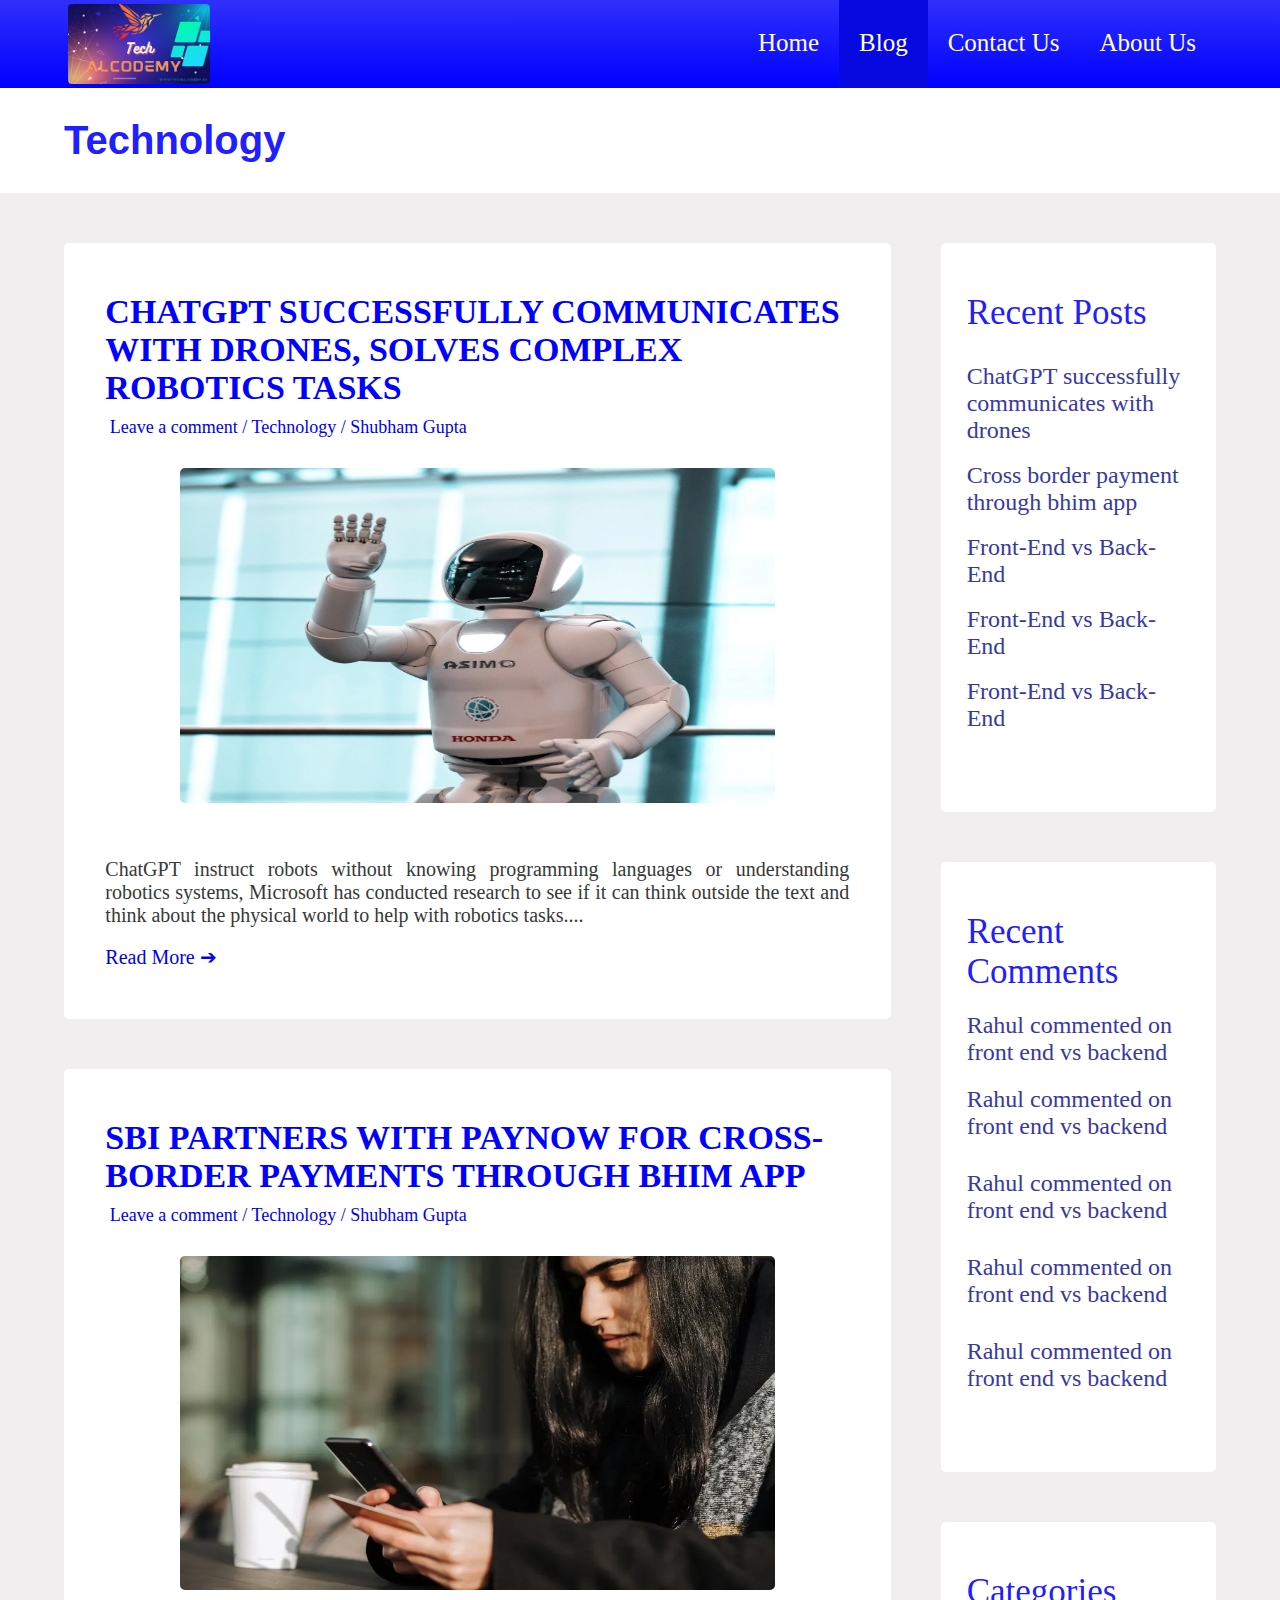
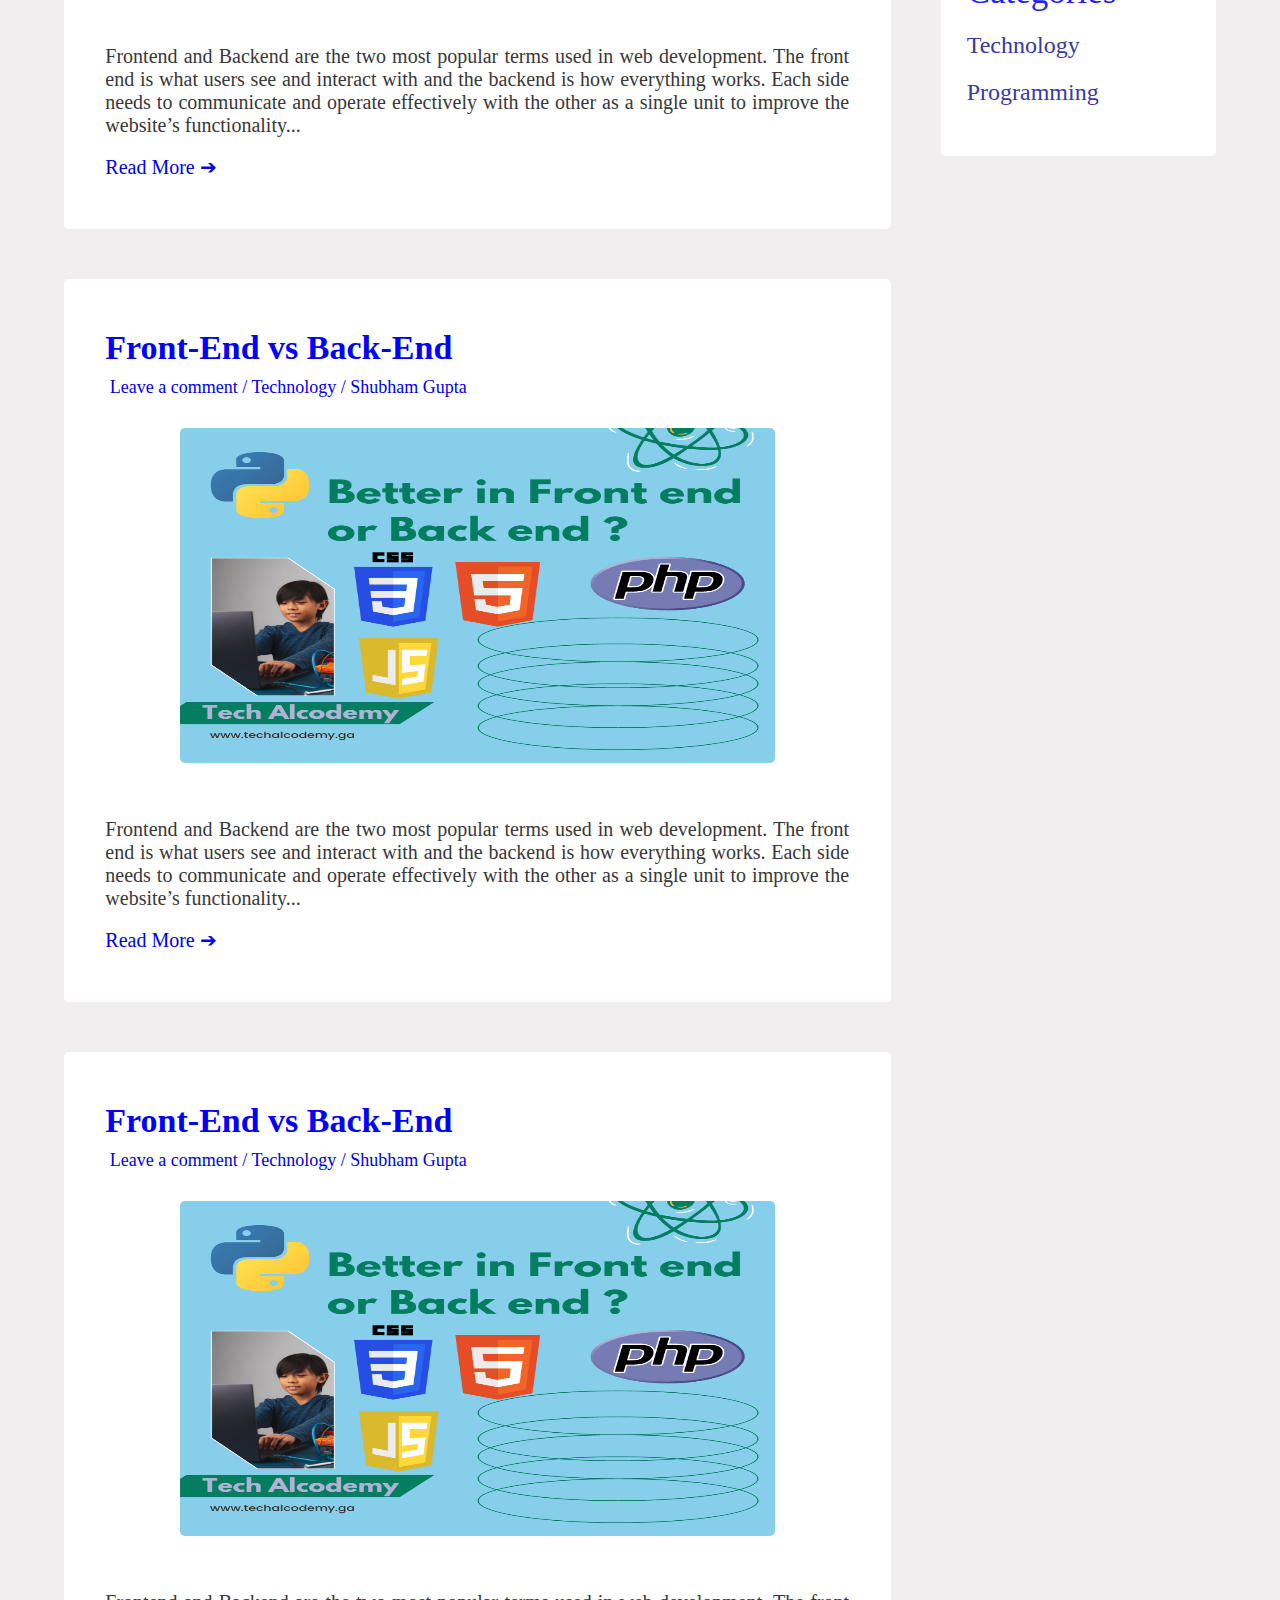
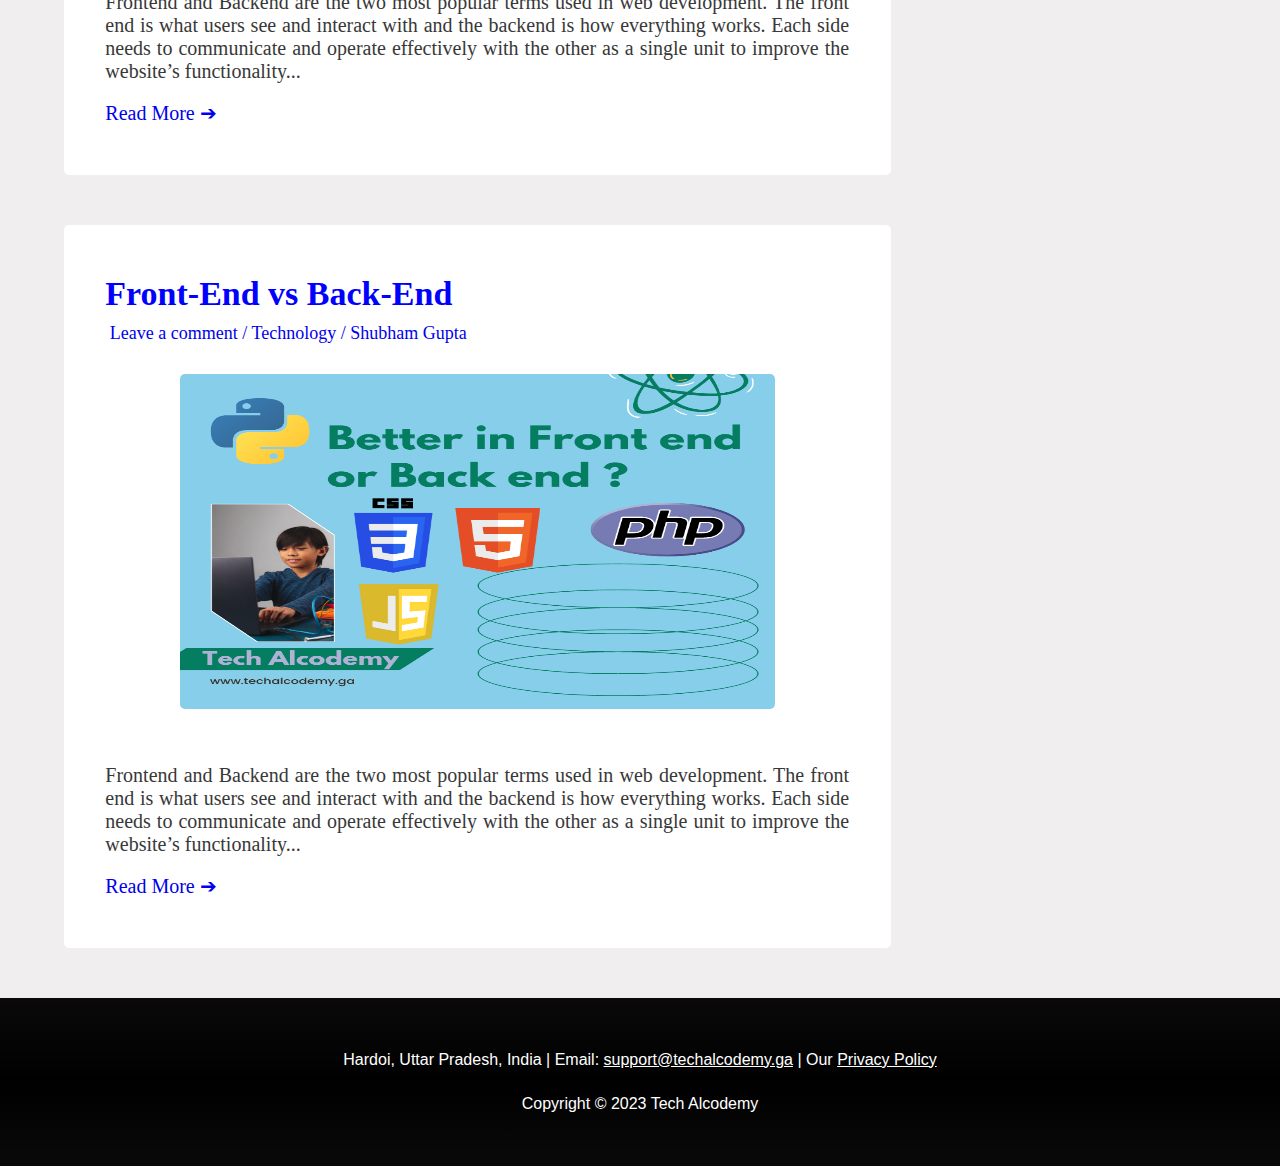
<file: technology/index.html>
<!DOCTYPE html>
<html lang="en">

<head>
  <meta charset="UTF-8">
  <meta http-equiv="X-UA-Compatible" content="IE=edge">
  <meta name="viewport" content="width=device-width, initial-scale=1.0">
  <meta name="keyword"
    content="Tech Alcodemy technology, techalcodemy technology, technology techalcodemy, technology tech alcodemy, technology alcodemy, tech alcodemy tech news">
  <meta name="description"
    content="Tech Alcodemy is a tech blog platform where you will get latest news on technology and also some programming knowledge">
  <title>Technology - Tech Alcodemy</title>
  <link rel="icon" type="x-icon" href="/img/Alcodemy.png">
  <link rel="stylesheet" href="/utils.css">
  <link rel="stylesheet" href="style.css">
</head>

<body class="bg-wheat">
  <!--Navbar section-->
  <header class="nav-main" id="navMain">
    <div class="navbar ls-flex ms-flexbox my-auto container">
      <div class="flex">
        <img src="/img/Tech-Alcodemy.webp" height="80px" class="my-auto" id="main-page">
        <div style="height: 60px;cursor: pointer;" class="button my-auto ms-auto" id="navButton" onclick="navbar()">
          <svg height="60" width="60">
            <g fill="none">
              <path stroke="lightblue" d="M5 15 l45 0" />
              <path stroke="lightblue" d="M5 30 l45 0" />
              <path stroke="lightblue" d="M5 45 l45 0" />
            </g>
          </svg>
        </div>
      </div>
      <div class="nav-link" id="navBar">
        <ul class="ls-flex ms-block">
          <li><a href="/">Home</a></li>
          <li class="active"><a href="/blog/">Blog</a></li>
          <li><a href="/contact/">Contact Us</a></li>
          <li><a href="/about/">About Us</a></li>
        </ul>
      </div>
    </div>
  </header>

  <div class="bg-white">
    <h1 class="container py-3 blue section-heading">Technology</h1>
  </div>

  <!--Grid section-->
  <div class="grid container my-5">
    <div class="grid1 ">
      <div class="bg-white post rad-5">
        <div class="container">
          <a href="/technology/chatgpt-successfully-communicates-with-drones-solves-complex-robotics-tasks/">
            <h2>CHATGPT SUCCESSFULLY COMMUNICATES WITH DRONES, SOLVES COMPLEX ROBOTICS TASKS</h2>
          </a>
          <a href="/technology/chatgpt-successfully-communicates-with-drones-solves-complex-robotics-tasks/"
            class="txt-l">&nbsp;Leave a comment / Technology / Shubham Gupta</a>
          <div style="text-align: center;">
            <a href="/technology/chatgpt-successfully-communicates-with-drones-solves-complex-robotics-tasks/"><img
                src="/img/the-ai-is-changing-the-world.webp" alt="chatgpt can communicate with drone" width="1920px"
                height="900px" class="img-post rad-5 mx-auto"></a>
          </div>
          <p class="justify">ChatGPT instruct robots without knowing programming languages or understanding robotics
            systems, Microsoft has conducted research to see if it can think outside the text and think about the
            physical world to help with robotics tasks....</p>
          <br>
          <a href="/technology/chatgpt-successfully-communicates-with-drones-solves-complex-robotics-tasks/">Read More
            &#x2794;</a>
        </div>
      </div>

      <div class="bg-white post rad-5 mt-5">
        <div class="container">
          <a href="/technology/sbi-partners-with-paynow-for-cross-border-payments-through-bhim-app/">
            <h2>SBI PARTNERS WITH PAYNOW FOR CROSS-BORDER PAYMENTS THROUGH BHIM APP</h2>
          </a>
          <a href="/technology/sbi-partners-with-paynow-for-cross-border-payments-through-bhim-app/"
            class="txt-l">&nbsp;Leave a comment / Technology / Shubham Gupta</a>
          <div style="text-align: center;">
            <a href="/technology/sbi-partners-with-paynow-for-cross-border-payments-through-bhim-app/"><img
                src="/img/card transactions online sbi bhim upi.webp" alt="card transaction online sbi bhim upi"
                width="1920px" height="900px" class="img-post rad-5 mx-auto"></a>
          </div>
          <p class="justify">Frontend and Backend are the two most popular terms used in web development. The front end
            is what users see and interact with and the backend is how everything works. Each side needs to communicate
            and operate effectively with the other as a single unit to improve the website’s functionality...</p>
          <br>
          <a href="/technology/sbi-partners-with-paynow-for-cross-border-payments-through-bhim-app/">Read More
            &#x2794;</a>
        </div>
      </div>

      <div class="bg-white post rad-5 mt-5">
        <div class="container">
          <a href="/technology/frontend-vs-backend/">
            <h2>Front-End vs Back-End</h2>
          </a>
          <a href="/technology/frontend-vs-backend/" class="txt-l">&nbsp;Leave a comment / Technology / Shubham
            Gupta</a>
          <div style="text-align: center;">
            <a href="/technology/frontend-vs-backend/"><img src="/img/Front-end-vs-Back-end.webp"
                alt="front-end vs back-end" width="1920px" height="900px" class="img-post rad-5 mx-auto"></a>
          </div>
          <p class="justify">Frontend and Backend are the two most popular terms used in web development. The front end
            is what users see and interact with and the backend is how everything works. Each side needs to communicate
            and operate effectively with the other as a single unit to improve the website’s functionality...</p>
          <br>
          <a href="/technology/frontend-vs-backend/">Read More &#x2794;</a>
        </div>
      </div>

      <div class="bg-white post rad-5 mt-5">
        <div class="container">
          <a href="/technology/frontend-vs-backend/">
            <h2>Front-End vs Back-End</h2>
          </a>
          <a href="/technology/frontend-vs-backend/" class="txt-l">&nbsp;Leave a comment / Technology / Shubham
            Gupta</a>
          <div style="text-align: center;">
            <a href="/technology/frontend-vs-backend/"><img src="/img/Front-end-vs-Back-end.webp"
                alt="front-end vs back-end" width="1920px" height="900px" class="img-post rad-5 mx-auto"></a>
          </div>
          <p class="justify">Frontend and Backend are the two most popular terms used in web development. The front end
            is what users see and interact with and the backend is how everything works. Each side needs to communicate
            and operate effectively with the other as a single unit to improve the website’s functionality...</p>
          <br>
          <a href="/technology/frontend-vs-backend/">Read More &#x2794;</a>
        </div>
      </div>

      <div class="bg-white post rad-5 mt-5">
        <div class="container">
          <a href="/technology/frontend-vs-backend/">
            <h2>Front-End vs Back-End</h2>
          </a>
          <a href="/technology/frontend-vs-backend/" class="txt-l">&nbsp;Leave a comment / Technology / Shubham
            Gupta</a>
          <div style="text-align: center;">
            <a href="/technology/frontend-vs-backend/"><img src="/img/Front-end-vs-Back-end.webp"
                alt="front-end vs back-end" width="1920px" height="900px" class="img-post rad-5 mx-auto"></a>
          </div>
          <p class="justify">Frontend and Backend are the two most popular terms used in web development. The front end
            is what users see and interact with and the backend is how everything works. Each side needs to communicate
            and operate effectively with the other as a single unit to improve the website’s functionality...</p>
          <br>
          <a href="/technology/frontend-vs-backend/">Read More &#x2794;</a>
        </div>
      </div>
    </div>

    <div class="grid2">
      <div class=" bg-white rad-5">
        <div class="py-5 container">
          <div class="container info-grid blue">Recent Posts</div>
          <div id="postlist" class="container py-3"></div>
        </div>
      </div>
      <div class="bg-white my-5 rad-5">
        <div class="container py-5">
          <div class="info-grid container blue">Recent Comments</div>
          <div id="postcomment" class="container py-2"></div>
        </div>
      </div>
      <div class="bg-white my-5 rad-5">
        <div class="container py-5">
          <div class="info-grid container blue">Categories</div>
          <div class="categories container">
            <a href="/technology/" class="my-2">Technology</a>
            <a href="/programming/">Programming</a>
          </div>
        </div>
      </div>
    </div>
  </div>

  <!--Footer Section-->
  <footer class="footer">
    <div class="container foot-space">
      <p class="center mb-2">Hardoi, Uttar Pradesh, India | Email: <a
          href="mailto:support@techalcodemy.ga">support@techalcodemy.ga</a> | Our <a href="/privacy-policy/">Privacy
          Policy</a></p>
      <p class="center">Copyright &copy; 2023 Tech Alcodemy</p>
    </div>
  </footer>

  <script src="/technology/script.js"></script>
  <script src="/script.js"></script>

</body>

</html>
</file>
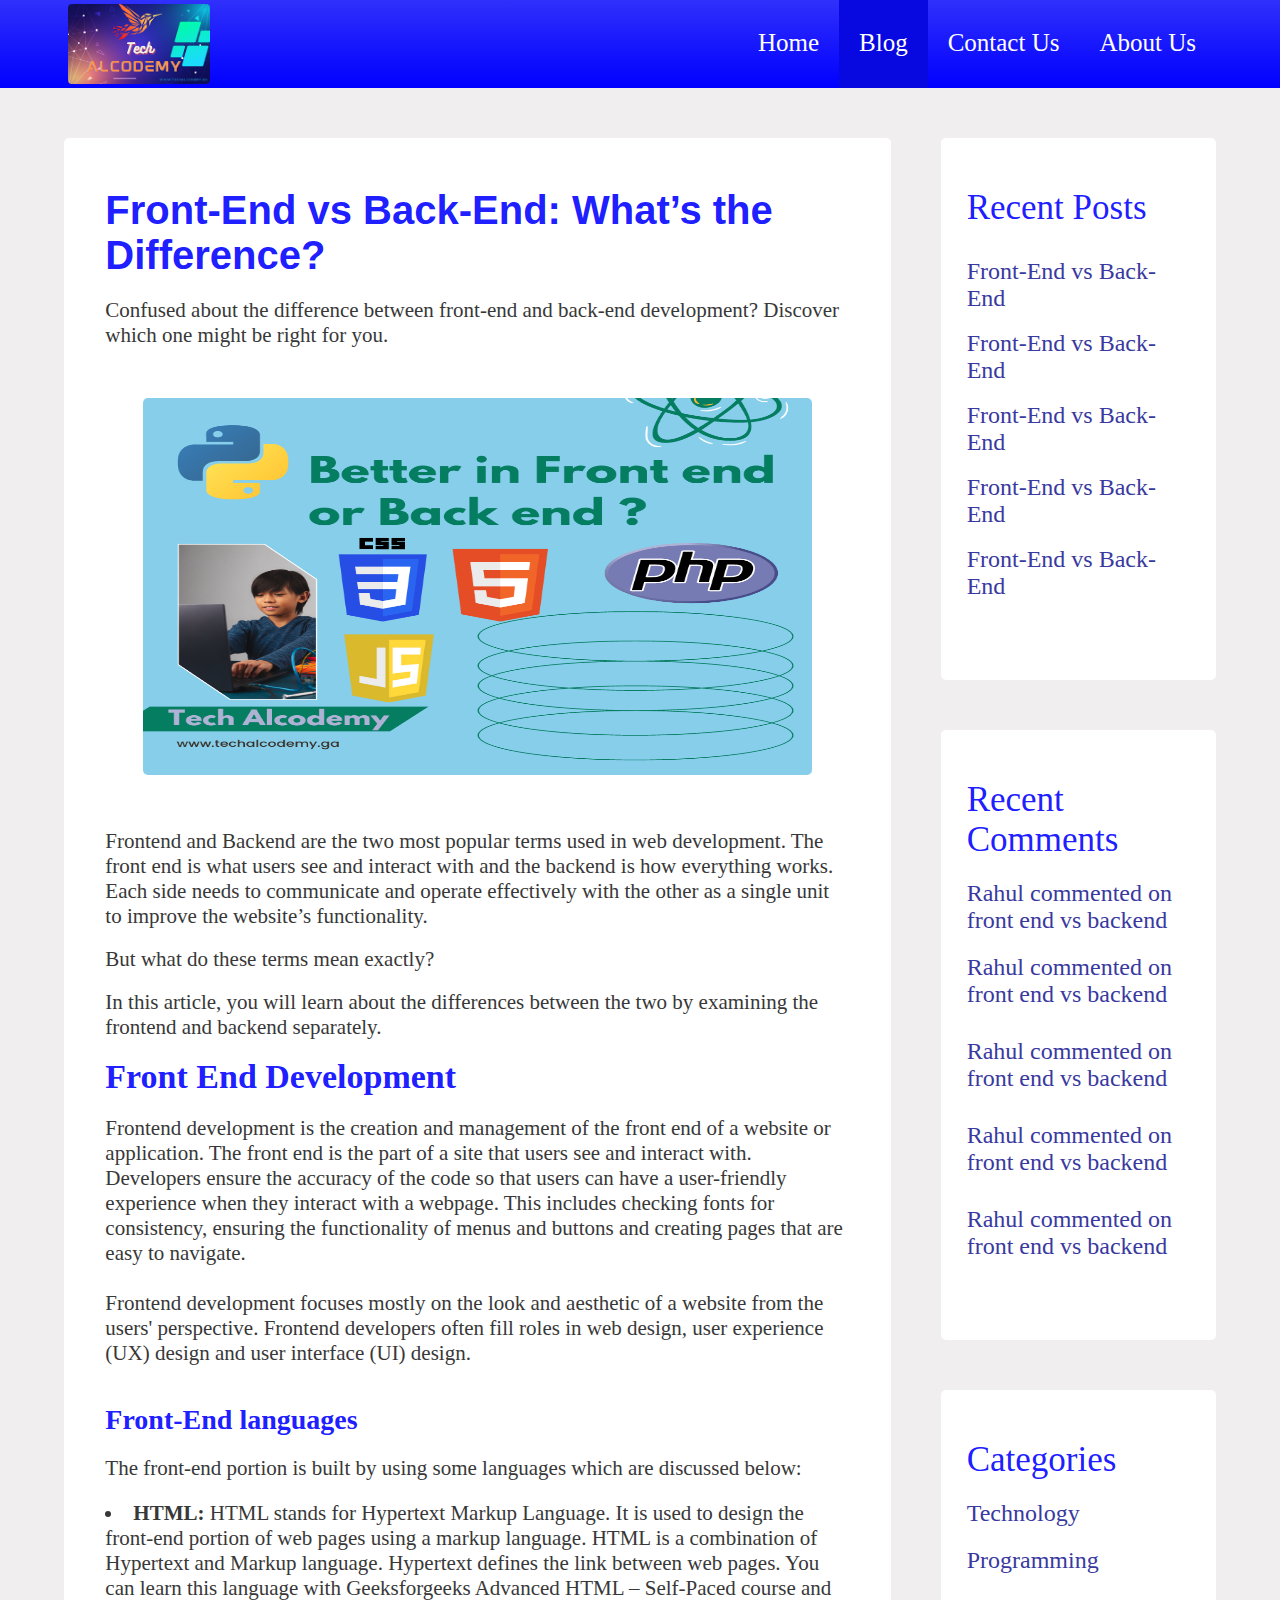
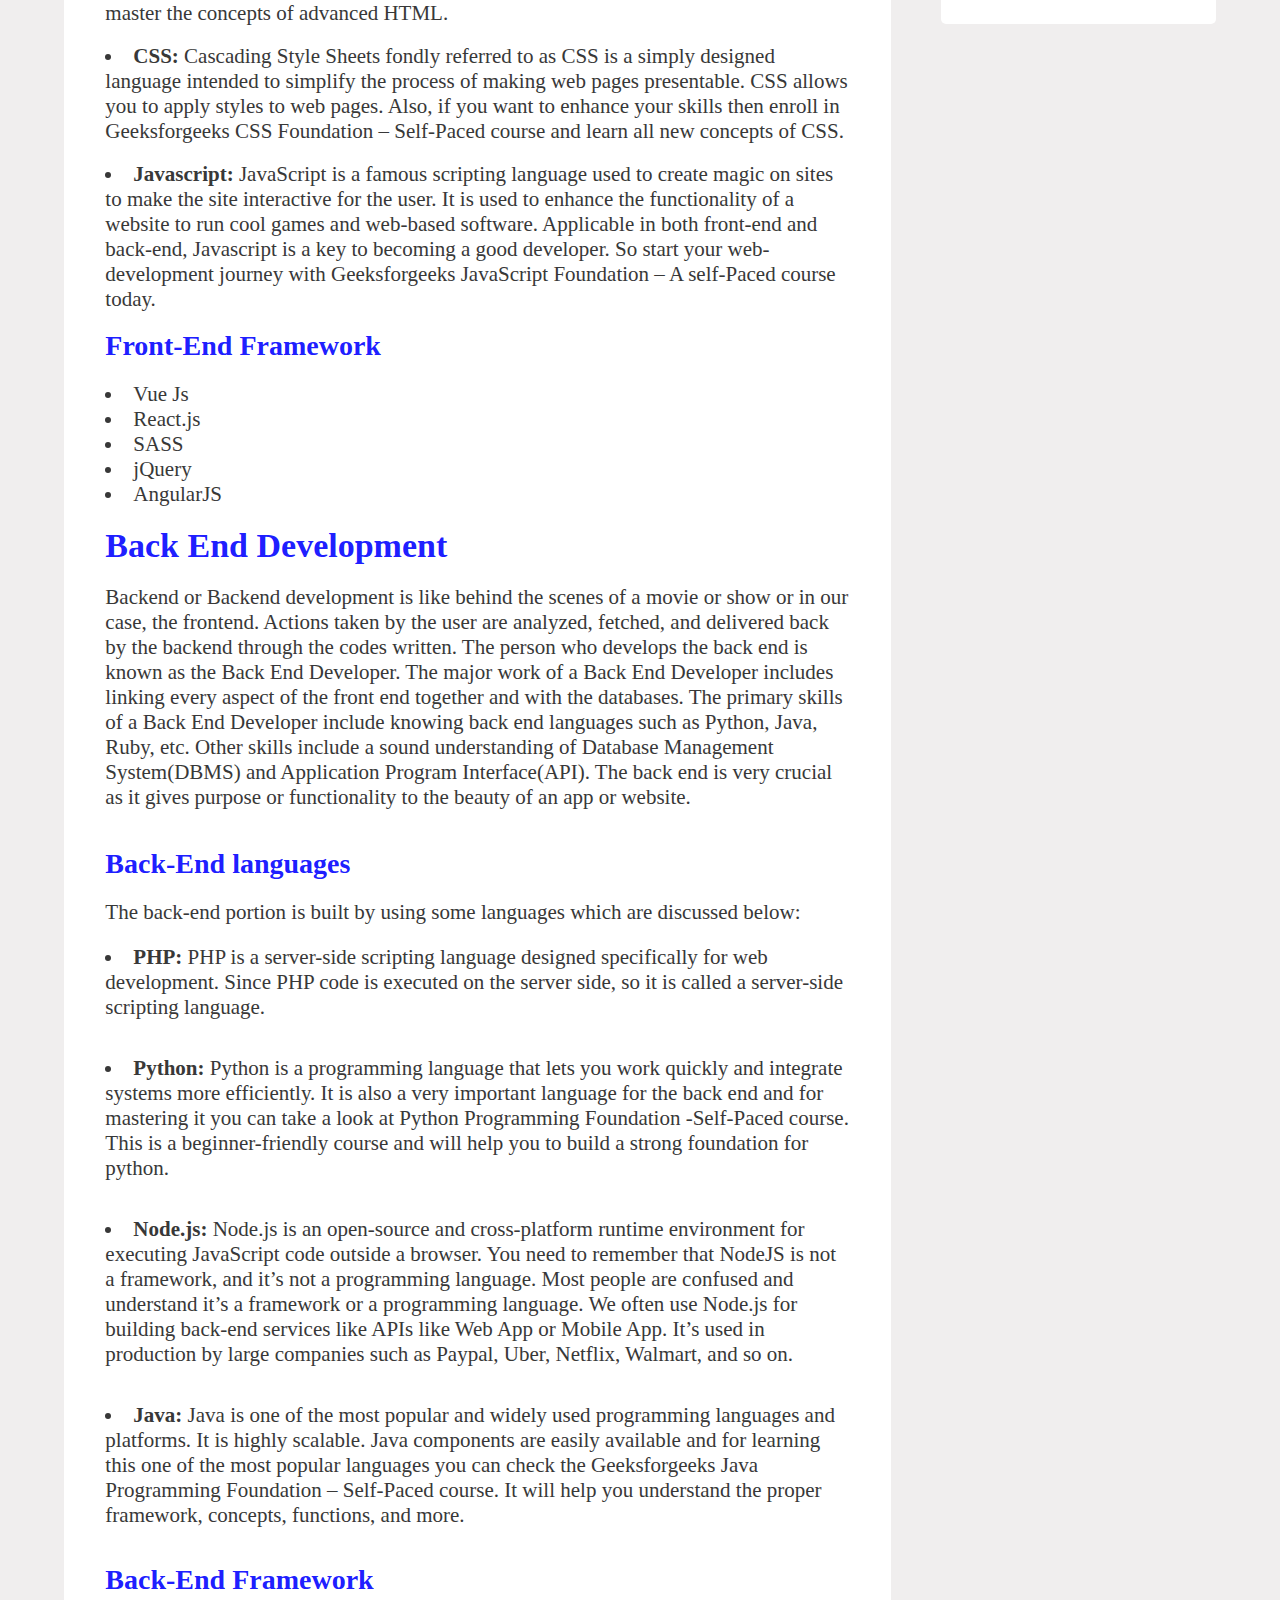
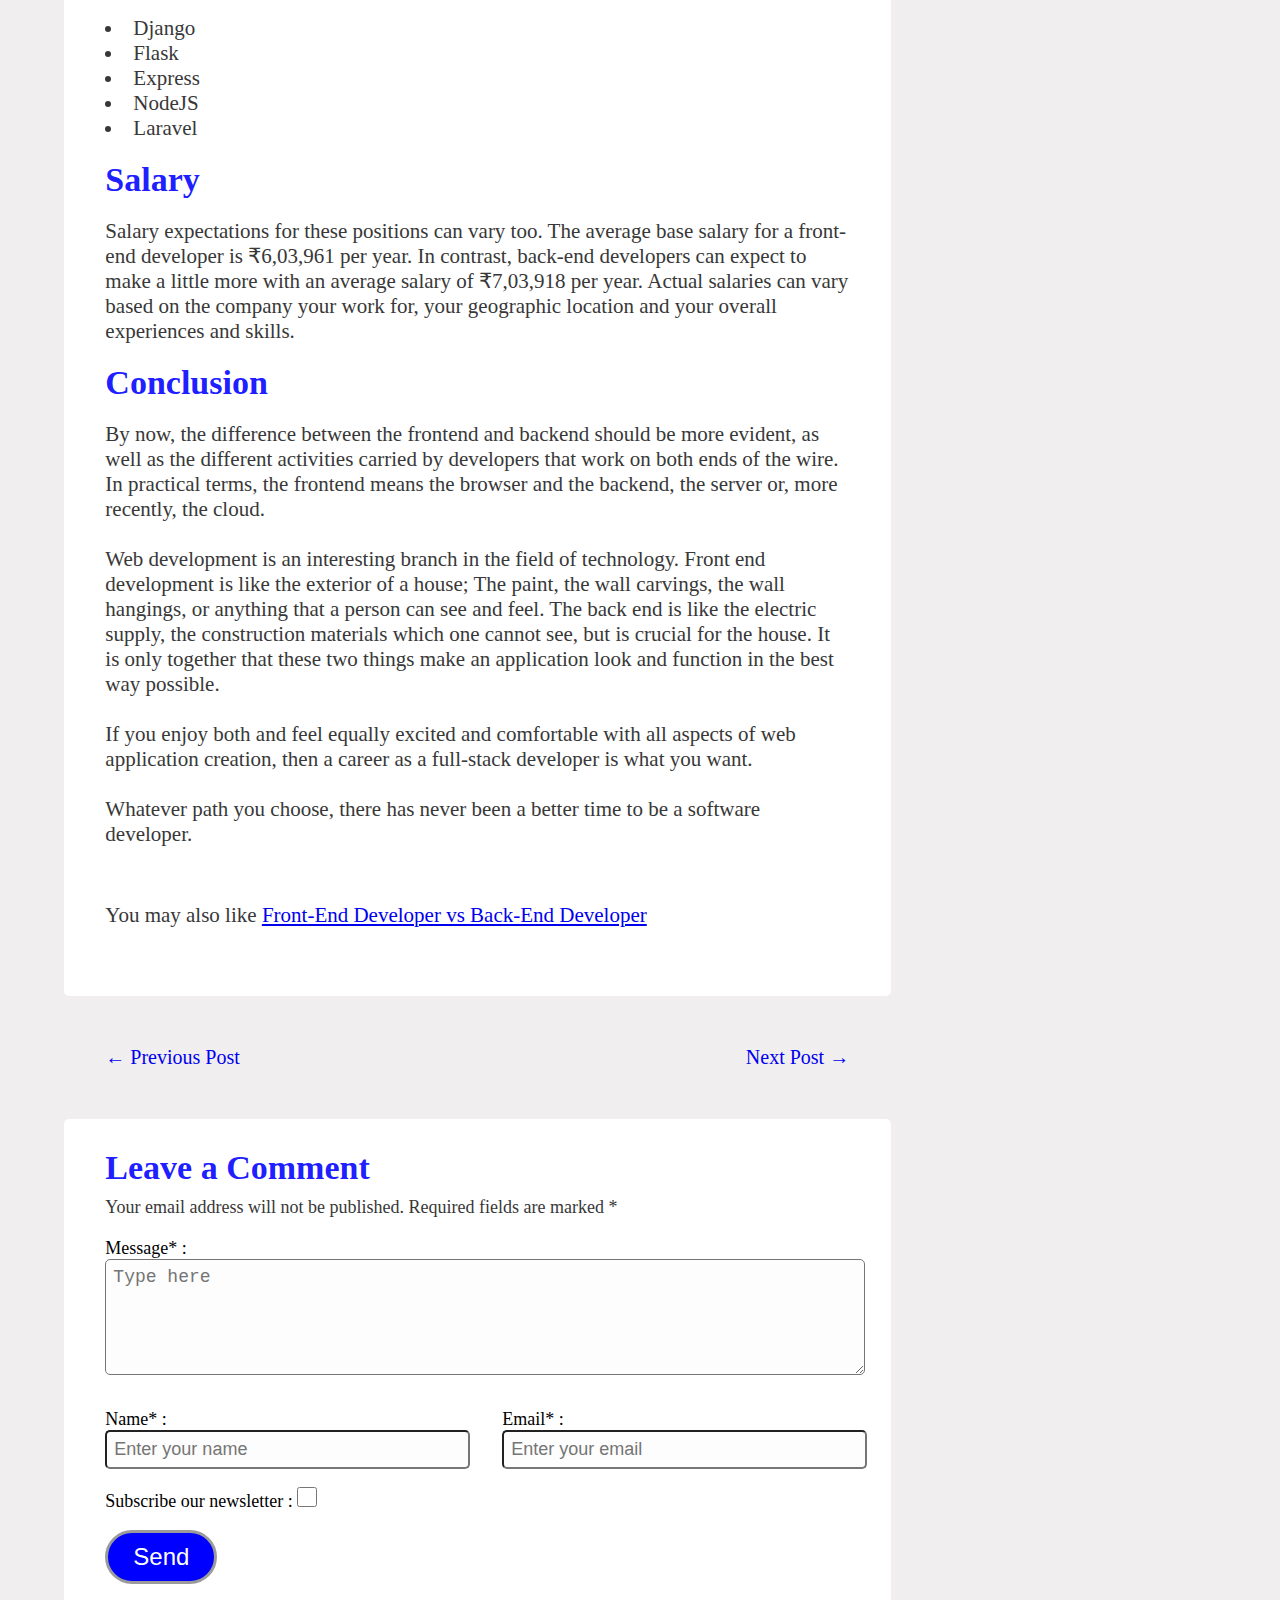
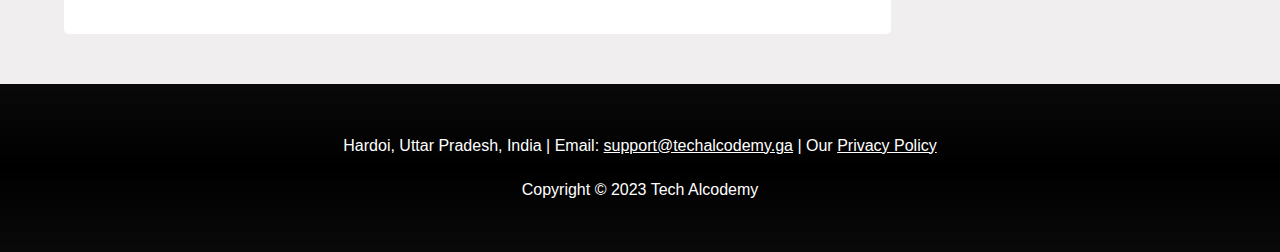
<file: programming/frontend-vs-backend/index.html>
<!DOCTYPE html>
<html lang="en">

<head>
  <meta charset="UTF-8">
  <meta http-equiv="X-UA-Compatible" content="IE=edge">
  <meta name="viewport" content="width=device-width, initial-scale=1.0">
  <meta name="keyword"
    content="Tech Alcodemy technology,frontend-vs-backend,front end and back end, techalcodemy technology, technology techalcodemy, technology tech alcodemy, technology alcodemy, tech alcodemy tech news">
  <meta name="description"
    content="Tech Alcodemy is a tech blog platform where you will get latest news on technology and also some programming knowledge">
  <title>Front-End vs Back-End - Tech Alcodemy</title>
  <link rel="icon" type="x-icon" href="/img/Alcodemy.png">
  <link rel="canonical" href="/programming/frontend-vs-backend/" />   
  <link rel="stylesheet" href="/utils.css">
  <link rel="stylesheet" href="/programming/style.css">
</head>

<body class="bg-wheat">
  <!--Navbar section-->
  <header class="nav-main" id="navMain">
    <div class="navbar ls-flex ms-flexbox my-auto container">
      <div class="flex">
        <img src="/img/Tech-Alcodemy.webp" height="80px" class="my-auto" id="main-page" alt="Tech Alcodemy Logo">
        <div style="height: 60px;cursor: pointer;" class="button my-auto ms-auto" id="navButton" onclick="navbar()">
          <svg height="60" width="60">
            <g fill="none">
              <path stroke="lightblue" d="M5 15 l45 0" />
              <path stroke="lightblue" d="M5 30 l45 0" />
              <path stroke="lightblue" d="M5 45 l45 0" />
            </g>
          </svg>
        </div>
      </div>
      <div class="nav-link" id="navBar">
        <ul class="ls-flex ms-block">
          <li><a href="/">Home</a></li>
          <li class="active"><a href="/blog/">Blog</a></li>
          <li><a href="/contact/">Contact Us</a></li>
          <li><a href="/about/">About Us</a></li>
        </ul>
      </div>
    </div>
  </header>

  <!--Grid section-->
  <div class="grid container my-5">
    <div class="grid1">
      <div class="bg-white rad-5">
        <div class="py-5 container">
          <h1 class=" mb-2 blue">
            Front-End vs Back-End: What’s the Difference?
          </h1>
          <p class="txt-xl">Confused about the difference between front-end and back-end development? Discover which one
            might be right for you.</p>
          <div class="container">
            <img src="/img/Front-end-vs-Back-end.webp" alt="front-end vs back-end" width="1920px" height="900px"
              class="img my-5">

          </div>
          <p class="txt-xl">Frontend and Backend are the two most popular terms used in web development. The front end
            is
            what users see and interact with and the backend is how everything works. Each side needs to communicate and
            operate effectively with the other as a single unit to improve the website’s functionality. </p><br>
          <p class="txt-xl">But what do these terms mean exactly?</p><br>
          <p class="txt-xl">In this article, you will learn about the differences between the two by examining the
            frontend and backend separately.</p><br>
          <h2 class="blue">Front End Development</h2>
          <p class="txt-xl my-2">Frontend development is the creation and management of the front end of a website or
            application. The front end is the part of a site that users see and interact with. Developers ensure the
            accuracy of the code so that users can have a user-friendly experience when they interact with a webpage.
            This
            includes checking fonts for consistency, ensuring the functionality of menus and buttons and creating pages
            that are easy to navigate. <br><br>Frontend development focuses mostly on the look and aesthetic of a
            website
            from the users' perspective. Frontend developers often fill roles in web design, user experience (UX) design
            and user interface (UI) design.</p><br>
          <h3 class="blue">Front-End languages</h3>
          <p class="txt-xl my-2">The front-end portion is built by using some languages which are discussed below:</p>
          <ul>
            <li class="txt-xl">
              <strong>HTML:</strong> HTML stands for Hypertext Markup Language. It is used to design the front-end
              portion
              of web pages using a markup language. HTML is a combination of Hypertext and Markup language. Hypertext
              defines the link between web pages. You can learn this language with Geeksforgeeks Advanced HTML –
              Self-Paced course and master the concepts of advanced HTML.
            </li><br>
            <li class="txt-xl">
              <strong>CSS:</strong> Cascading Style Sheets fondly referred to as CSS is a simply designed language
              intended to simplify the process of making web pages presentable. CSS allows you to apply styles to web
              pages. Also, if you want to enhance your skills then enroll in Geeksforgeeks CSS Foundation – Self-Paced
              course and learn all new concepts of CSS.
            </li><br>
            <li class="txt-xl">
              <strong>Javascript:</strong> JavaScript is a famous scripting language used to create magic on sites to
              make
              the site interactive for the user. It is used to enhance the functionality of a website to run cool games
              and web-based software. Applicable in both front-end and back-end, Javascript is a key to becoming a good
              developer. So start your web-development journey with Geeksforgeeks JavaScript Foundation – A self-Paced
              course today.
            </li><br>
          </ul>
          <h3 class="blue">Front-End Framework</h3>
          <ul class="txt-xl my-2">
            <li>Vue Js</li>
            <li>React.js</li>
            <li>SASS</li>
            <li>jQuery</li>
            <li>AngularJS</li>
          </ul>

          <h2 class="blue">Back End Development</h2>
          <p class="txt-xl my-2">Backend or Backend development is like behind the scenes of a movie or show or in our
            case, the frontend. Actions taken by the user are analyzed, fetched, and delivered back by the backend
            through
            the codes written. The person who develops the back end is known as the Back End Developer. The major work
            of
            a Back End Developer includes linking every aspect of the front end together and with the databases. The
            primary skills of a Back End Developer include knowing back end languages such as Python, Java, Ruby, etc.
            Other skills include a sound understanding of Database Management System(DBMS) and Application Program
            Interface(API). The back end is very crucial as it gives purpose or functionality to the beauty of an app or
            website. </p><br>
          <h3 class="blue">Back-End languages</h3>
          <p class="txt-xl my-2">The back-end portion is built by using some languages which are discussed below: </p>
          <ul>
            <li class="txt-xl">
              <strong>PHP:</strong> PHP is a server-side scripting language designed specifically for web development.
              Since PHP code is executed on the server side, so it is called a server-side scripting language.
            </li><br><br>
            <li class="txt-xl">
              <strong>Python:</strong> Python is a programming language that lets you work quickly and integrate systems
              more efficiently. It is also a very important language for the back end and for mastering it you can take
              a
              look at Python Programming Foundation -Self-Paced course. This is a beginner-friendly course and will help
              you to build a strong foundation for python.
            </li><br><br>
            <li class="txt-xl">
              <strong>Node.js:</strong> Node.js is an open-source and cross-platform runtime environment for executing
              JavaScript code outside a browser. You need to remember that NodeJS is not a framework, and it’s not a
              programming language. Most people are confused and understand it’s a framework or a programming language.
              We
              often use Node.js for building back-end services like APIs like Web App or Mobile App. It’s used in
              production by large companies such as Paypal, Uber, Netflix, Walmart, and so on.
            </li><br><br>
            <li class="txt-xl">
              <strong>Java:</strong> Java is one of the most popular and widely used programming languages and
              platforms.
              It is highly scalable. Java components are easily available and for learning this one of the most popular
              languages you can check the Geeksforgeeks Java Programming Foundation – Self-Paced course. It will help
              you
              understand the proper framework, concepts, functions, and more.
            </li><br><br>
          </ul>
          <h3 class="blue">Back-End Framework</h3>
          <ul class="txt-xl my-2">
            <li>Django</li>
            <li>Flask</li>
            <li>Express</li>
            <li>NodeJS</li>
            <li>Laravel</li>
          </ul>
          <h2 class="blue">Salary</h2>
          <p class="txt-xl my-2">Salary expectations for these positions can vary too. The average base salary for a
            front-end developer is
            ₹6,03,961 per year. In contrast, back-end developers can expect to make a little more with an average salary
            of ₹7,03,918 per year. Actual salaries can vary based on the company your work for, your geographic location
            and your overall experiences and skills.</p>
          <h2 class="blue">Conclusion</h2>
          <p class="txt-xl my-2">By now, the difference between the frontend and backend should be more evident, as well
            as the different
            activities carried by developers that work on both ends of the wire. In practical terms, the frontend means
            the browser and the backend, the server or, more recently, the cloud. <br><br>Web development is an
            interesting
            branch in the field of technology. Front end development is like the exterior of a house; The paint, the
            wall
            carvings, the wall hangings, or anything that a person can see and feel. The back end is like the electric
            supply, the construction materials which one cannot see, but is crucial for the house. It is only together
            that these two things make an application look and function in the best way possible. <br><br>If you enjoy
            both
            and feel equally excited and comfortable with all aspects of web application creation, then a career as a
            full-stack developer is what you want. <br><br>Whatever path you choose, there has never been a better time
            to be
            a software developer.</p><br><br>
          <p class="txt-xl ">You may also like <a href="/programming/frontend-vs-backend/">Front-End Developer vs
              Back-End Developer</a></p><br>

        </div>
      </div>
      <div class="nav-post container my-5 flex">
        <a href="/programming/frontend-vs-backend/">&larr; Previous Post</a>
        <a href="/programming/frontend-vs-backend/" class="ms-auto">Next Post &rarr;</a>
      </div>

      <!--Comment section here-->
      <div class="bg-white rad-5">
        <div class="container comment-section py-3">
          <h2 class="blue">Leave a Comment</h2>
          <p class="txt-xl">Your email address will not be published. Required fields are marked *</p>

          <form class="my-2" action="https://formsubmit.co/27370559f4cf20ccc5b3cbd590182c7b" method="POST">
            <label>Message* : </label><br><textarea style="min-height:100px" name="message" placeholder="Type here"
              required></textarea>
            <div class=" grid">

              <div class="c-s-2">
                <label>Name* : </label>
                <input type="text" name="name" required placeholder="Enter your name">
              </div>
              <div class="c-s-3">
                <label>Email* : </label>
                <input type="email" name="email" required placeholder="Enter your email">
              </div>

              <input type="hidden" name="_captcha" value="false">

            </div>
            <br>
            <label>Subscribe our newsletter : </label><input type="checkbox" name="subscribe">
            <div class="none">
              <label>Post comment : Frontend vs Backend</label><input type="checkbox"
                name="comment:programming:frontend-vs-backend" checked>
            </div>
            <br><br>

            <input type="submit" value="Send" class="px-3 mx-auto">
          </form>

        </div>
      </div>



    </div>
    <div class="grid2">
      <div class=" bg-white rad-5">
        <div class="py-5 container">
          <div class="container info-grid blue">Recent Posts</div>
          <div id="postlist" class="container py-3"></div>
        </div>
      </div>
      <div class="bg-white my-5 rad-5">
        <div class="container py-5">
          <div class="info-grid container blue">Recent Comments</div>
          <div id="postcomment" class="container py-2"></div>
        </div>
      </div>
      <div class="bg-white my-5 rad-5">
        <div class="container py-5">
          <div class="info-grid container blue">Categories</div>
          <div class="categories container">
            <a href="/technology/" class="my-2">Technology</a>
            <a href="/programming/">Programming</a>
          </div>
        </div>
      </div>
    </div>
  </div>



  <!--Footer Section-->
  <footer class="footer">
    <div class="container foot-space">
      <p class="center mb-2">Hardoi, Uttar Pradesh, India | Email: <a
          href="mailto:support@techalcodemy.ga">support@techalcodemy.ga</a> | Our <a href="/privacy-policy/">Privacy
          Policy</a></p>
      <p class="center">Copyright &copy; 2023 Tech Alcodemy</p>
    </div>
  </footer>

  <script src="/programming/script.js"></script>
  <script src="/script.js"></script>

</body>

</html>
</file>
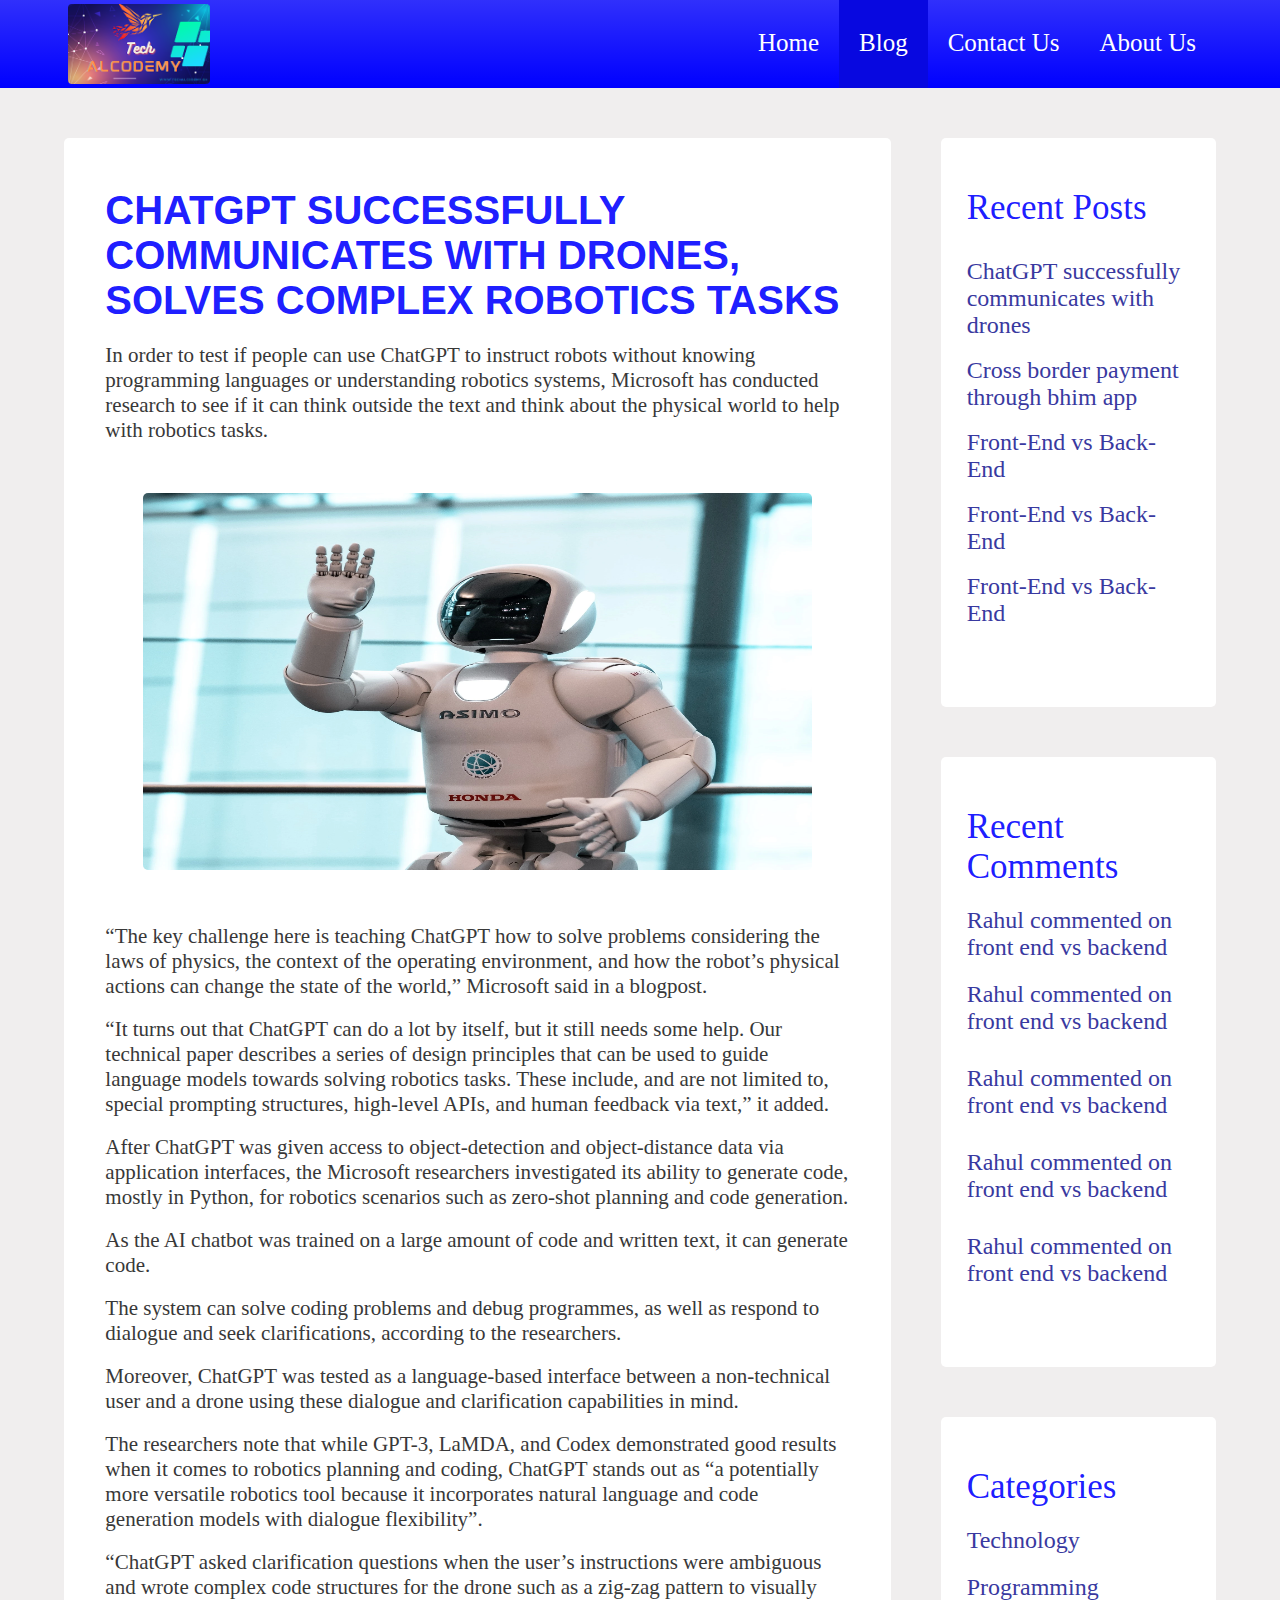
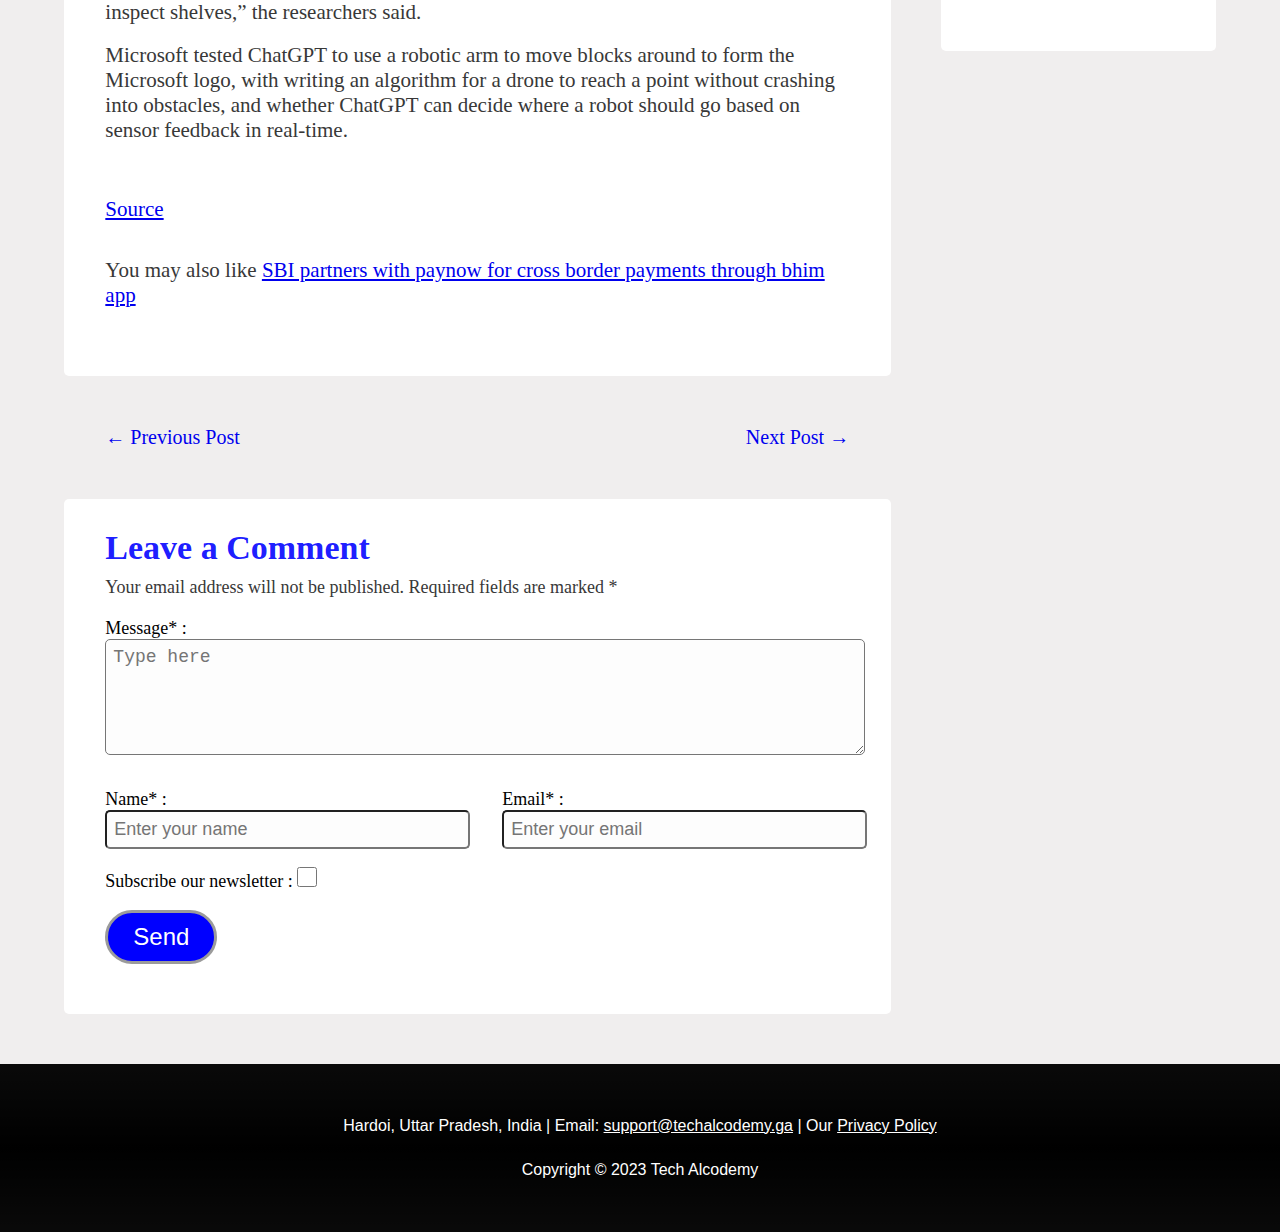
<file: technology/chatgpt-successfully-communicates-with-drones-solves-complex-robotics-tasks/index.html>
<!DOCTYPE html>
<html lang="en">

<head>
  <meta charset="UTF-8">
  <meta http-equiv="X-UA-Compatible" content="IE=edge">
  <meta name="viewport" content="width=device-width, initial-scale=1.0">
  <meta name="keyword"
    content="ai chatbot, ChatGPT, clarify instructions, code generation, code generation models, Codex, complex code structures, debug programs, design principles, dialogue flexibility, drone, GPT-3, instruct robots without programming languages, LaMDA, language-based interface, laws of physics, Microsoft logo, Microsoft research, natural language, non-technical user, object-detection, object-distance data, operating environment, physical actions, Python, robotic arm, robotics planning, robotics tasks, solve coding problems, versatile robotics tool, visually inspect shelves, zero-shot planning, zig-zag pattern">
  <meta name="description"
    content="ChatGPT instruct robots without knowing programming languages or understanding robotics systems, Microsoft has conducted research to see if it can think outside the text and think about the physical world to help with robotics tasks.">
  <title>CHATGPT SUCCESSFULLY COMMUNICATES WITH DRONES - Tech Alcodemy</title>
  <link rel="icon" type="x-icon" href="/img/Alcodemy.png">
  <link rel="stylesheet" href="/utils.css">
  <link rel="stylesheet" href="/technology/style.css">
</head>

<body class="bg-wheat">
  <!--Navbar section-->
  <header class="nav-main" id="navMain">
    <div class="navbar ls-flex ms-flexbox my-auto container">
      <div class="flex">
        <img src="/img/Tech-Alcodemy.webp" height="80px" class="my-auto" id="main-page" alt="Tech Alcodemy Logo">
        <div style="height: 60px;cursor: pointer;" class="button my-auto ms-auto" id="navButton" onclick="navbar()">
          <svg height="60" width="60">
            <g fill="none">
              <path stroke="lightblue" d="M5 15 l45 0" />
              <path stroke="lightblue" d="M5 30 l45 0" />
              <path stroke="lightblue" d="M5 45 l45 0" />
            </g>
          </svg>
        </div>
      </div>
      <div class="nav-link" id="navBar">
        <ul class="ls-flex ms-block">
          <li><a href="/">Home</a></li>
          <li class="active"><a href="/blog/">Blog</a></li>
          <li><a href="/contact/">Contact Us</a></li>
          <li><a href="/about/">About Us</a></li>
        </ul>
      </div>
    </div>
  </header>

  <!--Grid section-->
  <div class="grid container my-5">
    <div class="grid1 ">
      <div class="bg-white rad-5">
        <div class="py-5 container">
          <h1 class=" mb-2 blue">
            CHATGPT SUCCESSFULLY COMMUNICATES WITH DRONES, SOLVES COMPLEX ROBOTICS TASKS
          </h1>
          <p class="txt-xl">In order to test if people can use ChatGPT to instruct robots without knowing programming
            languages or understanding robotics systems, Microsoft has conducted research to see if it can think outside
            the text and think about the physical world to help with robotics tasks.</p>
          <div class="container">
            <img src="/img/the-ai-is-changing-the-world.webp" alt="chat can communicate with drone" width="1920px"
              height="900px" class="img my-5">

          </div>
          <p class="txt-xl">“The key challenge here is teaching ChatGPT how to solve problems considering the laws of
            physics, the context of the operating environment, and how the robot’s physical actions can change the state
            of the world,” Microsoft said in a blogpost. </p><br>
          <p class="txt-xl">“It turns out that ChatGPT can do a lot by itself, but it still needs some help. Our
            technical paper describes a series of design principles that can be used to guide language models towards
            solving robotics tasks. These include, and are not limited to, special prompting structures, high-level
            APIs, and human feedback via text,” it added.</p><br>
          <p class="txt-xl">After ChatGPT was given access to object-detection and object-distance data via application
            interfaces, the Microsoft researchers investigated its ability to generate code, mostly in Python, for
            robotics scenarios such as zero-shot planning and code generation.</p><br>
          <p class="txt-xl">As the AI chatbot was trained on a large amount of code and written text, it can generate
            code.</p><br>
          <p class="txt-xl">The system can solve coding problems and debug programmes, as well as respond to dialogue
            and seek clarifications, according to the researchers.</p><br>
          <p class="txt-xl">Moreover, ChatGPT was tested as a language-based interface between a non-technical user and
            a drone using these dialogue and clarification capabilities in mind.</p><br>
          <p class="txt-xl">The researchers note that while GPT-3, LaMDA, and Codex demonstrated good results when it
            comes to robotics planning and coding, ChatGPT stands out as “a potentially more versatile robotics tool
            because it incorporates natural language and code generation models with dialogue flexibility”.</p><br>
          <p class="txt-xl">“ChatGPT asked clarification questions when the user’s instructions were ambiguous and wrote
            complex code structures for the drone such as a zig-zag pattern to visually inspect shelves,” the
            researchers said.</p><br>
          <p class="txt-xl">Microsoft tested ChatGPT to use a robotic arm to move blocks around to form the Microsoft
            logo, with writing an algorithm for a drone to reach a point without crashing into obstacles, and whether
            ChatGPT can decide where a robot should go based on sensor feedback in real-time.</p><br>

          <br><br>
          <a href="https://www.news18.com/" class="txt-xl">Source</a><br><br><br>
          <p class="txt-xl ">You may also like <a
              href="/technology/sbi-partners-with-paynow-for-cross-border-payments-through-bhim-app/">SBI partners with
              paynow for cross border payments through bhim app</a></p><br>

        </div>
      </div>
      <div class="nav-post container my-5 flex">
        <a href="/technology/sbi-partners-with-paynow-for-cross-border-payments-through-bhim-app/">&larr; Previous
          Post</a>
        <a href="/technology/sbi-partners-with-paynow-for-cross-border-payments-through-bhim-app/" class="ms-auto">Next
          Post &rarr;</a>
      </div>

      <!--Comment section here-->
      <div class="bg-white rad-5">
        <div class="container comment-section py-3">
          <h2 class="blue">Leave a Comment</h2>
          <p class="txt-xl">Your email address will not be published. Required fields are marked *</p>

          <form class="my-2" action="https://formsubmit.co/27370559f4cf20ccc5b3cbd590182c7b" method="POST">
            <label>Message* : </label><br><textarea style="min-height:100px" name="message" placeholder="Type here"
              required></textarea>
            <div class=" grid">

              <div class="c-s-2">
                <label>Name* : </label>
                <input type="text" name="name" required placeholder="Enter your name">
              </div>
              <div class="c-s-3">
                <label>Email* : </label>
                <input type="email" name="email" required placeholder="Enter your email">
              </div>

              <input type="hidden" name="_captcha" value="false">

            </div>
            <br>
            <label>Subscribe our newsletter : </label><input type="checkbox" name="subscribe">
            <div class="none">
              <label>Post comment : CHATGPT SUCCESSFULLY COMMUNICATES WITH DRONES, SOLVES COMPLEX ROBOTICS TASKS</label><input
                type="checkbox"
                name="comment:technology:CHATGPT SUCCESSFULLY COMMUNICATES WITH DRONES, SOLVES COMPLEX ROBOTICS TASKS" checked>
            </div>
            <br><br>

            <input type="submit" value="Send" class="px-3 mx-auto">
          </form>

        </div>
      </div>


    </div>
    <div class="grid2">
      <div class=" bg-white rad-5">
        <div class="py-5 container">
          <div class="container info-grid blue">Recent Posts</div>
          <div id="postlist" class="container py-3"></div>
        </div>
      </div>
      <div class="bg-white my-5 rad-5">
        <div class="container py-5">
          <div class="info-grid container blue">Recent Comments</div>
          <div id="postcomment" class="container py-2"></div>
        </div>
      </div>
      <div class="bg-white my-5 rad-5">
        <div class="container py-5">
          <div class="info-grid container blue">Categories</div>
          <div class="categories container">
            <a href="/technology/" class="my-2">Technology</a>
            <a href="/programming/">Programming</a>
          </div>
        </div>
      </div>
    </div>
  </div>



  <!--Footer Section-->
  <footer class="footer">
    <div class="container foot-space">
      <p class="center mb-2">Hardoi, Uttar Pradesh, India | Email: <a
          href="mailto:support@techalcodemy.ga">support@techalcodemy.ga</a> | Our <a href="/privacy-policy/">Privacy
          Policy</a></p>
      <p class="center">Copyright &copy; 2023 Tech Alcodemy</p>
    </div>
  </footer>

  <script src="/technology/script.js"></script>
  <script src="/script.js"></script>

</body>

</html>
</file>
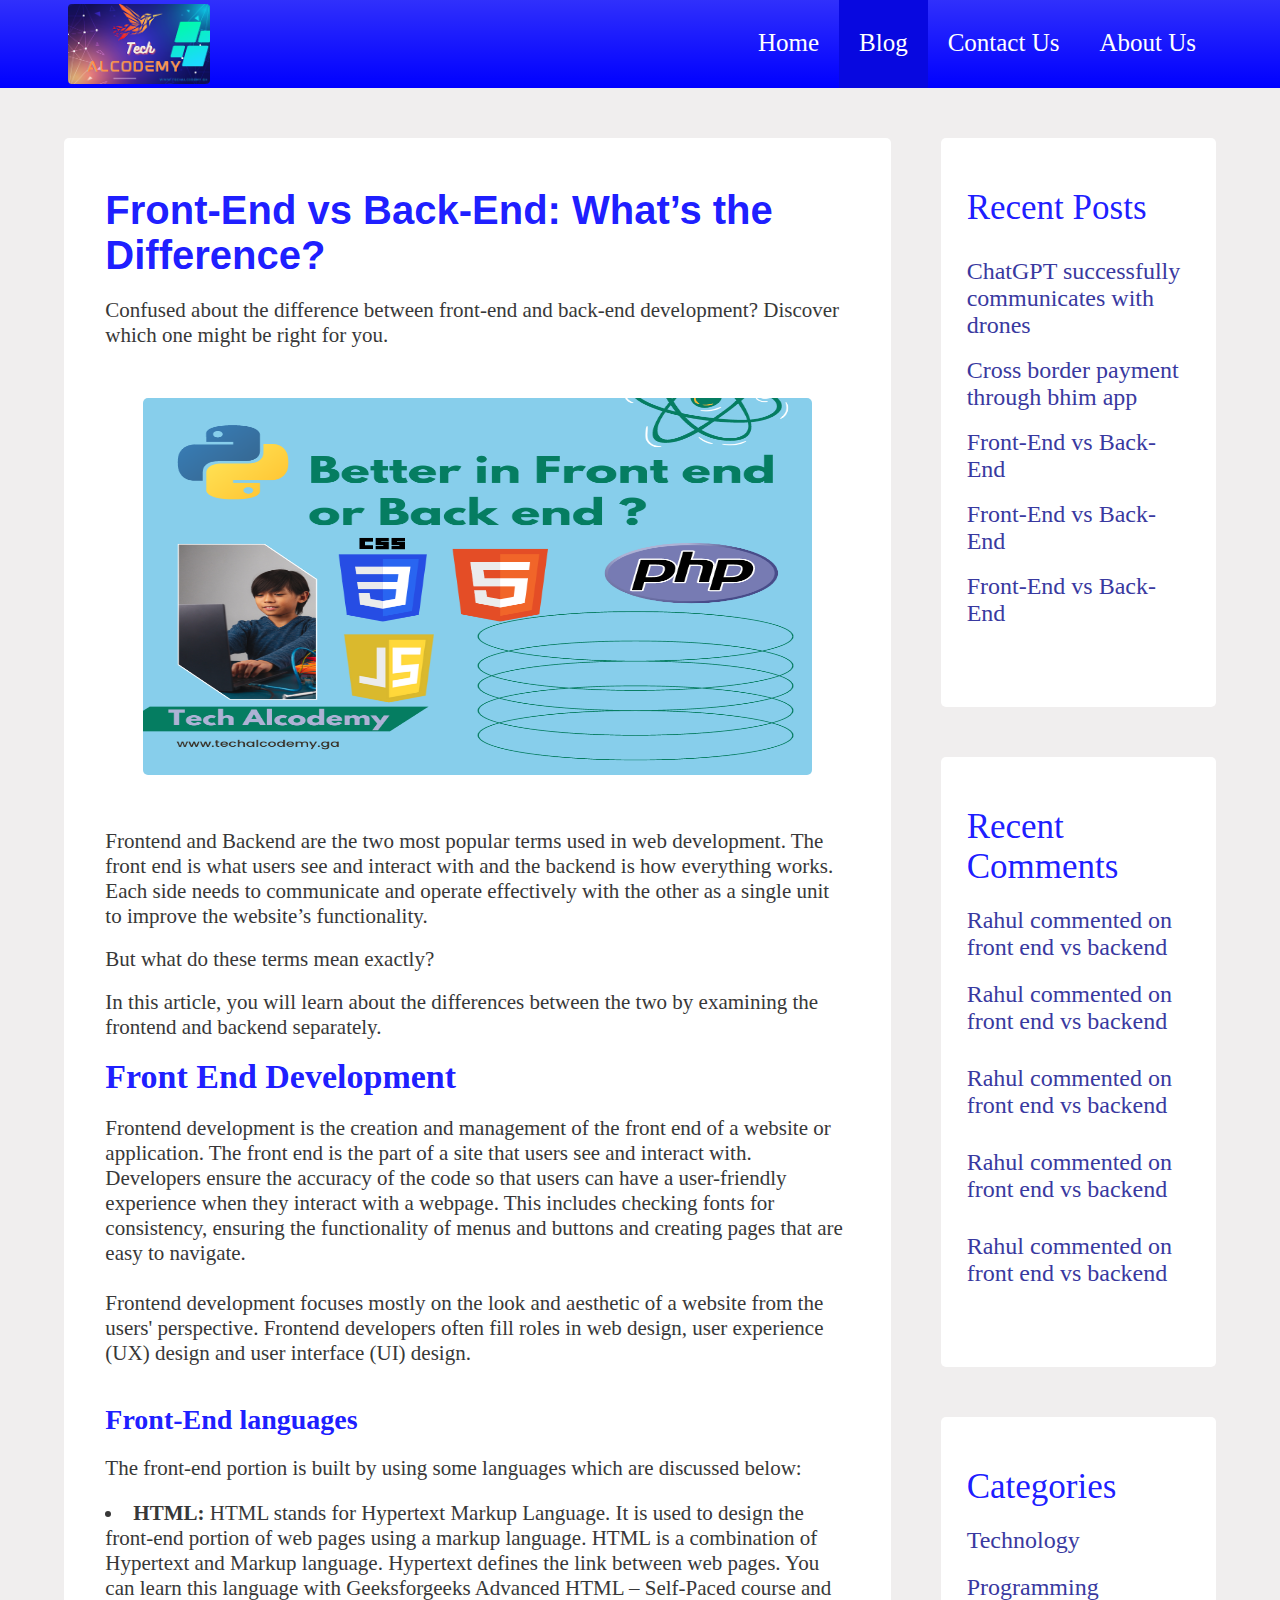
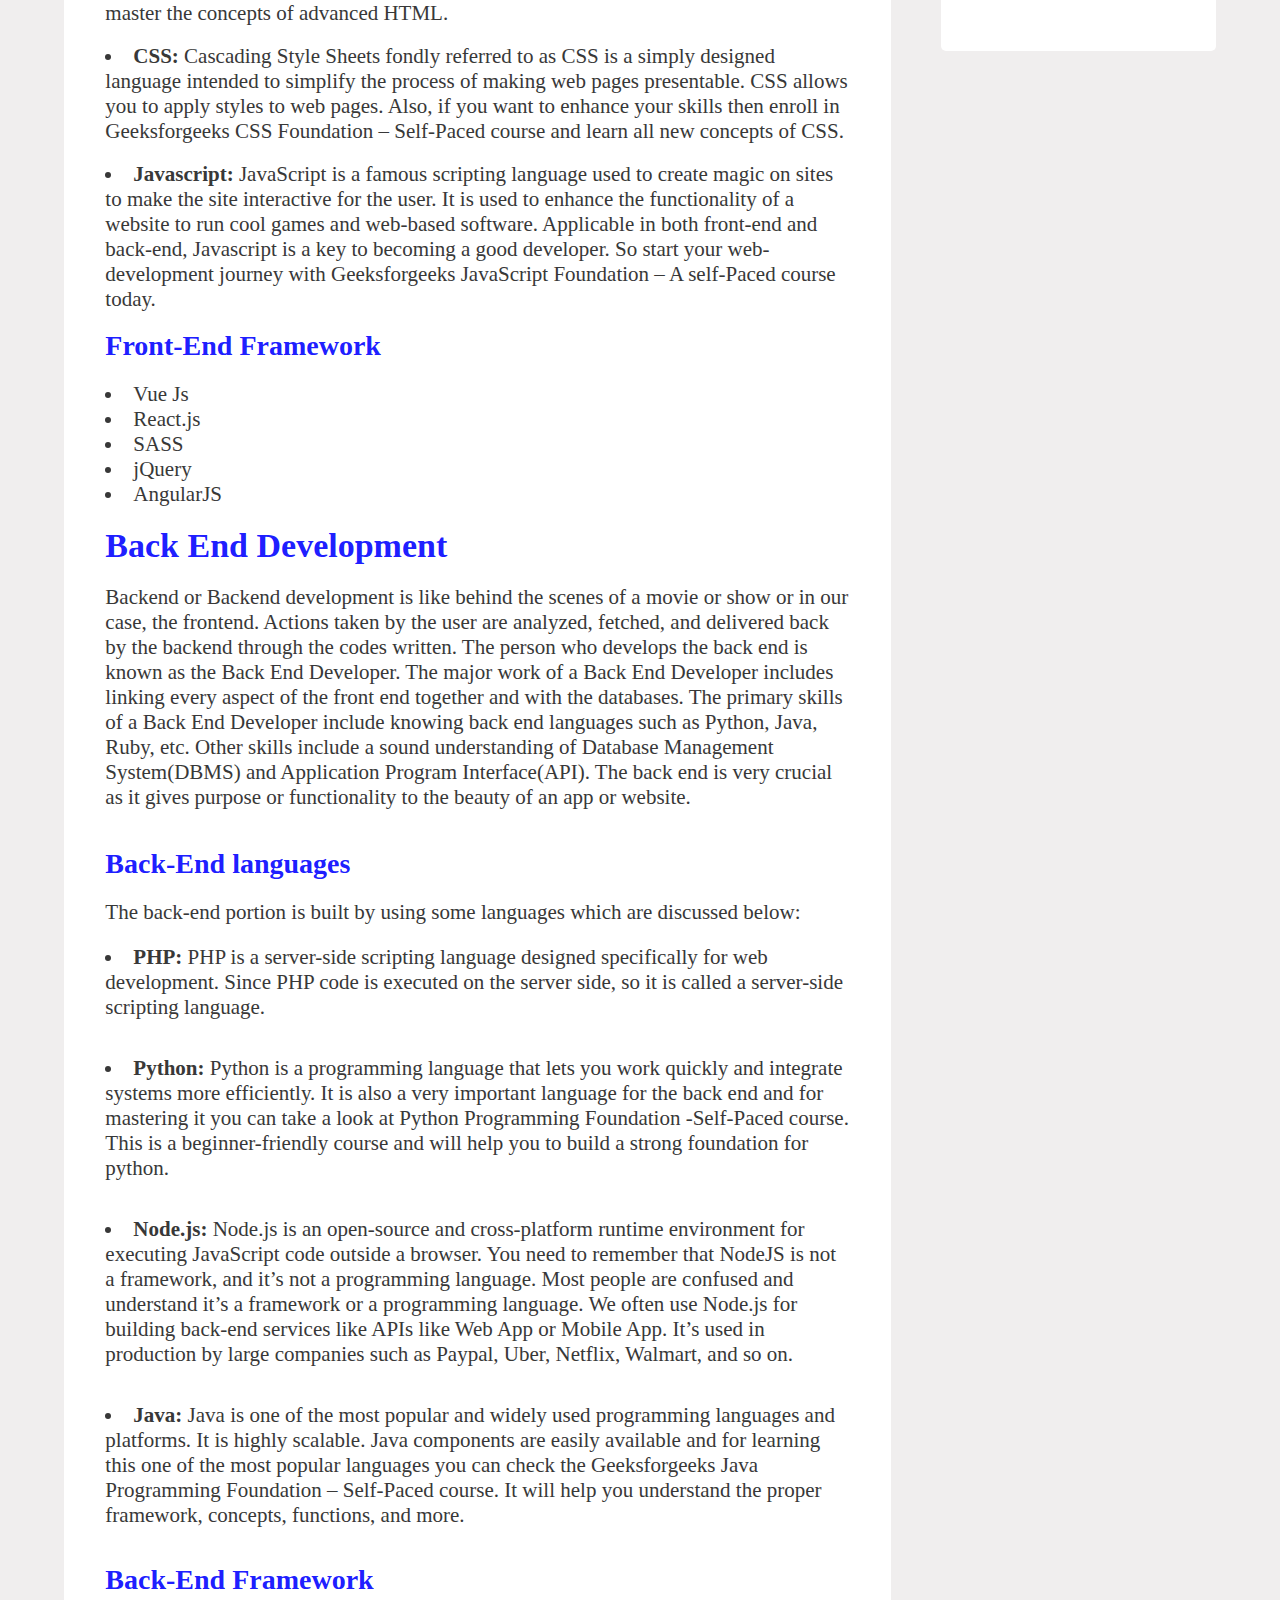
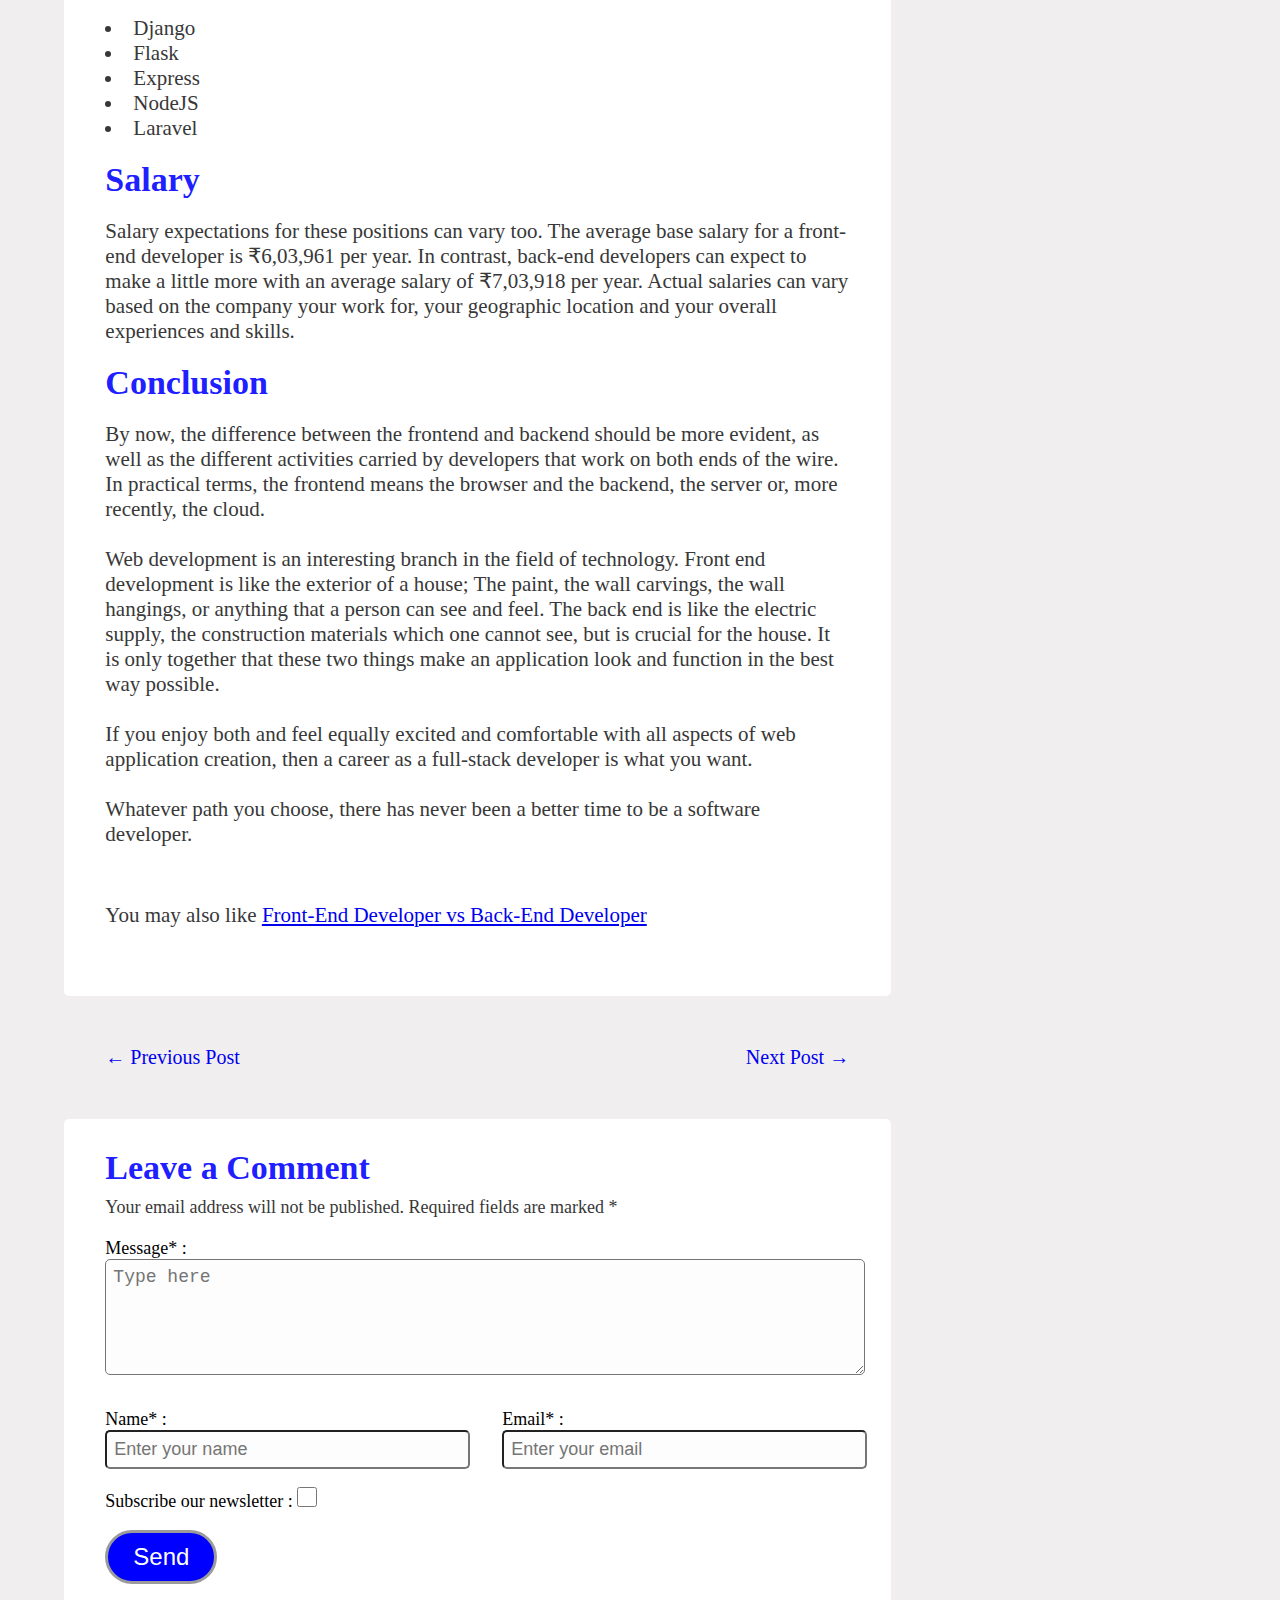
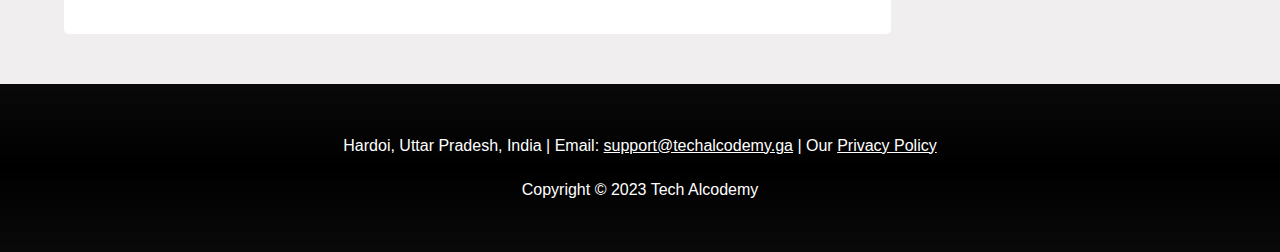
<file: technology/frontend-vs-backend/index.html>
<!DOCTYPE html>
<html lang="en">

<head>
  <meta charset="UTF-8">
  <meta http-equiv="X-UA-Compatible" content="IE=edge">
  <meta name="viewport" content="width=device-width, initial-scale=1.0">
  <meta name="keyword"
    content="front-end vs backend, frontend vs backend">
  <meta name="description"
    content="Frontend and Backend are the two most popular terms used in web development. The front end
    is
    what users see and interact with and the backend is how everything works. Each side needs to communicate and
    operate effectively with the other as a single unit to improve the website’s functionality.">
  <title>Front-End vs Back-End - Tech Alcodemy</title>
  <link rel="icon" type="x-icon" href="/img/Alcodemy.png">
  <link rel="stylesheet" href="/utils.css">
  <link rel="stylesheet" href="/technology/style.css">
</head>

<body class="bg-wheat">
  <!--Navbar section-->
  <header class="nav-main" id="navMain">
    <div class="navbar ls-flex ms-flexbox my-auto container">
      <div class="flex">
        <img src="/img/Tech-Alcodemy.webp" height="80px" class="my-auto" id="main-page" alt="Tech Alcodemy Logo">
        <div style="height: 60px;cursor: pointer;" class="button my-auto ms-auto" id="navButton" onclick="navbar()">
          <svg height="60" width="60">
            <g fill="none">
              <path stroke="lightblue" d="M5 15 l45 0" />
              <path stroke="lightblue" d="M5 30 l45 0" />
              <path stroke="lightblue" d="M5 45 l45 0" />
            </g>
          </svg>
        </div>
      </div>
      <div class="nav-link" id="navBar">
        <ul class="ls-flex ms-block">
          <li><a href="/">Home</a></li>
          <li class="active"><a href="/blog/">Blog</a></li>
          <li><a href="/contact/">Contact Us</a></li>
          <li><a href="/about/">About Us</a></li>
        </ul>
      </div>
    </div>
  </header>

  <!--Grid section-->
  <div class="grid container my-5">
    <div class="grid1 ">
      <div class="bg-white rad-5">
        <div class="py-5 container">
          <h1 class=" mb-2 blue">
            Front-End vs Back-End: What’s the Difference?
          </h1>
          <p class="txt-xl">Confused about the difference between front-end and back-end development? Discover which one
            might be right for you.</p>
          <div class="container">
            <img src="/img/Front-end-vs-Back-end.webp" alt="front-end vs back-end" width="1920px" height="900px"
              class="img my-5">

          </div>
          <p class="txt-xl">Frontend and Backend are the two most popular terms used in web development. The front end
            is
            what users see and interact with and the backend is how everything works. Each side needs to communicate and
            operate effectively with the other as a single unit to improve the website’s functionality. </p><br>
          <p class="txt-xl">But what do these terms mean exactly?</p><br>
          <p class="txt-xl">In this article, you will learn about the differences between the two by examining the
            frontend and backend separately.</p><br>
          <h2 class="blue">Front End Development</h2>
          <p class="txt-xl my-2">Frontend development is the creation and management of the front end of a website or
            application. The front end is the part of a site that users see and interact with. Developers ensure the
            accuracy of the code so that users can have a user-friendly experience when they interact with a webpage.
            This
            includes checking fonts for consistency, ensuring the functionality of menus and buttons and creating pages
            that are easy to navigate. <br><br>Frontend development focuses mostly on the look and aesthetic of a
            website
            from the users' perspective. Frontend developers often fill roles in web design, user experience (UX) design
            and user interface (UI) design.</p><br>
          <h3 class="blue">Front-End languages</h3>
          <p class="txt-xl my-2">The front-end portion is built by using some languages which are discussed below:</p>
          <ul>
            <li class="txt-xl">
              <strong>HTML:</strong> HTML stands for Hypertext Markup Language. It is used to design the front-end
              portion
              of web pages using a markup language. HTML is a combination of Hypertext and Markup language. Hypertext
              defines the link between web pages. You can learn this language with Geeksforgeeks Advanced HTML –
              Self-Paced course and master the concepts of advanced HTML.
            </li><br>
            <li class="txt-xl">
              <strong>CSS:</strong> Cascading Style Sheets fondly referred to as CSS is a simply designed language
              intended to simplify the process of making web pages presentable. CSS allows you to apply styles to web
              pages. Also, if you want to enhance your skills then enroll in Geeksforgeeks CSS Foundation – Self-Paced
              course and learn all new concepts of CSS.
            </li><br>
            <li class="txt-xl">
              <strong>Javascript:</strong> JavaScript is a famous scripting language used to create magic on sites to
              make
              the site interactive for the user. It is used to enhance the functionality of a website to run cool games
              and web-based software. Applicable in both front-end and back-end, Javascript is a key to becoming a good
              developer. So start your web-development journey with Geeksforgeeks JavaScript Foundation – A self-Paced
              course today.
            </li><br>
          </ul>
          <h3 class="blue">Front-End Framework</h3>
          <ul class="txt-xl my-2">
            <li>Vue Js</li>
            <li>React.js</li>
            <li>SASS</li>
            <li>jQuery</li>
            <li>AngularJS</li>
          </ul>

          <h2 class="blue">Back End Development</h2>
          <p class="txt-xl my-2">Backend or Backend development is like behind the scenes of a movie or show or in our
            case, the frontend. Actions taken by the user are analyzed, fetched, and delivered back by the backend
            through
            the codes written. The person who develops the back end is known as the Back End Developer. The major work
            of
            a Back End Developer includes linking every aspect of the front end together and with the databases. The
            primary skills of a Back End Developer include knowing back end languages such as Python, Java, Ruby, etc.
            Other skills include a sound understanding of Database Management System(DBMS) and Application Program
            Interface(API). The back end is very crucial as it gives purpose or functionality to the beauty of an app or
            website. </p><br>
          <h3 class="blue">Back-End languages</h3>
          <p class="txt-xl my-2">The back-end portion is built by using some languages which are discussed below: </p>
          <ul>
            <li class="txt-xl">
              <strong>PHP:</strong> PHP is a server-side scripting language designed specifically for web development.
              Since PHP code is executed on the server side, so it is called a server-side scripting language.
            </li><br><br>
            <li class="txt-xl">
              <strong>Python:</strong> Python is a programming language that lets you work quickly and integrate systems
              more efficiently. It is also a very important language for the back end and for mastering it you can take
              a
              look at Python Programming Foundation -Self-Paced course. This is a beginner-friendly course and will help
              you to build a strong foundation for python.
            </li><br><br>
            <li class="txt-xl">
              <strong>Node.js:</strong> Node.js is an open-source and cross-platform runtime environment for executing
              JavaScript code outside a browser. You need to remember that NodeJS is not a framework, and it’s not a
              programming language. Most people are confused and understand it’s a framework or a programming language.
              We
              often use Node.js for building back-end services like APIs like Web App or Mobile App. It’s used in
              production by large companies such as Paypal, Uber, Netflix, Walmart, and so on.
            </li><br><br>
            <li class="txt-xl">
              <strong>Java:</strong> Java is one of the most popular and widely used programming languages and
              platforms.
              It is highly scalable. Java components are easily available and for learning this one of the most popular
              languages you can check the Geeksforgeeks Java Programming Foundation – Self-Paced course. It will help
              you
              understand the proper framework, concepts, functions, and more.
            </li><br><br>
          </ul>
          <h3 class="blue">Back-End Framework</h3>
          <ul class="txt-xl my-2">
            <li>Django</li>
            <li>Flask</li>
            <li>Express</li>
            <li>NodeJS</li>
            <li>Laravel</li>
          </ul>
          <h2 class="blue">Salary</h2>
          <p class="txt-xl my-2">Salary expectations for these positions can vary too. The average base salary for a
            front-end developer is
            ₹6,03,961 per year. In contrast, back-end developers can expect to make a little more with an average salary
            of ₹7,03,918 per year. Actual salaries can vary based on the company your work for, your geographic location
            and your overall experiences and skills.</p>
          <h2 class="blue">Conclusion</h2>
          <p class="txt-xl my-2">By now, the difference between the frontend and backend should be more evident, as well
            as the different
            activities carried by developers that work on both ends of the wire. In practical terms, the frontend means
            the browser and the backend, the server or, more recently, the cloud. <br><br>Web development is an
            interesting
            branch in the field of technology. Front end development is like the exterior of a house; The paint, the
            wall
            carvings, the wall hangings, or anything that a person can see and feel. The back end is like the electric
            supply, the construction materials which one cannot see, but is crucial for the house. It is only together
            that these two things make an application look and function in the best way possible. <br><br>If you enjoy
            both
            and feel equally excited and comfortable with all aspects of web application creation, then a career as a
            full-stack developer is what you want. <br><br>Whatever path you choose, there has never been a better time
            to be
            a software developer.</p><br><br>
          <p class="txt-xl ">You may also like <a href="/technology/frontend-vs-backend/">Front-End Developer vs
              Back-End Developer</a></p><br>

        </div>
      </div>
      <div class="nav-post container my-5 flex">
        <a href="/technology/frontend-vs-backend/">&larr; Previous Post</a>
        <a href="/technology/sbi-partners-with-paynow-for-cross-border-payments-through-bhim-app/" class="ms-auto">Next
          Post &rarr;</a>
      </div>

      <!--Comment section here-->
      <div class="bg-white rad-5">
        <div class="container comment-section py-3">
          <h2 class="blue">Leave a Comment</h2>
          <p class="txt-xl">Your email address will not be published. Required fields are marked *</p>

          <form class="my-2" action="https://formsubmit.co/27370559f4cf20ccc5b3cbd590182c7b" method="POST">
            <label>Message* : </label><br><textarea style="min-height:100px" name="message" placeholder="Type here"
              required></textarea>
            <div class=" grid">

              <div class="c-s-2">
                <label>Name* : </label>
                <input type="text" name="name" required placeholder="Enter your name">
              </div>
              <div class="c-s-3">
                <label>Email* : </label>
                <input type="email" name="email" required placeholder="Enter your email">
              </div>

              <input type="hidden" name="_captcha" value="false">

            </div>
            <br>
            <label>Subscribe our newsletter : </label><input type="checkbox" name="subscribe">
            <div class="none">
              <label>Post comment : Frontend vs Backend</label><input type="checkbox"
                name="comment:technology:frontend-vs-backend" checked>
            </div>
            <br><br>

            <input type="submit" value="Send" class="px-3 mx-auto">
          </form>

        </div>
      </div>


    </div>
    <div class="grid2">
      <div class=" bg-white rad-5">
        <div class="py-5 container">
          <div class="container info-grid blue">Recent Posts</div>
          <div id="postlist" class="container py-3"></div>
        </div>
      </div>
      <div class="bg-white my-5 rad-5">
        <div class="container py-5">
          <div class="info-grid container blue">Recent Comments</div>
          <div id="postcomment" class="container py-2"></div>
        </div>
      </div>
      <div class="bg-white my-5 rad-5">
        <div class="container py-5">
          <div class="info-grid container blue">Categories</div>
          <div class="categories container">
            <a href="/technology/" class="my-2">Technology</a>
            <a href="/programming/">Programming</a>
          </div>
        </div>
      </div>
    </div>
  </div>



  <!--Footer Section-->
  <footer class="footer">
    <div class="container foot-space">
      <p class="center mb-2">Hardoi, Uttar Pradesh, India | Email: <a
          href="mailto:support@techalcodemy.ga">support@techalcodemy.ga</a> | Our <a href="/privacy-policy/">Privacy
          Policy</a></p>
      <p class="center">Copyright &copy; 2023 Tech Alcodemy</p>
    </div>
  </footer>

  <script src="/technology/script.js"></script>
  <script src="/script.js"></script>

</body>

</html>
</file>
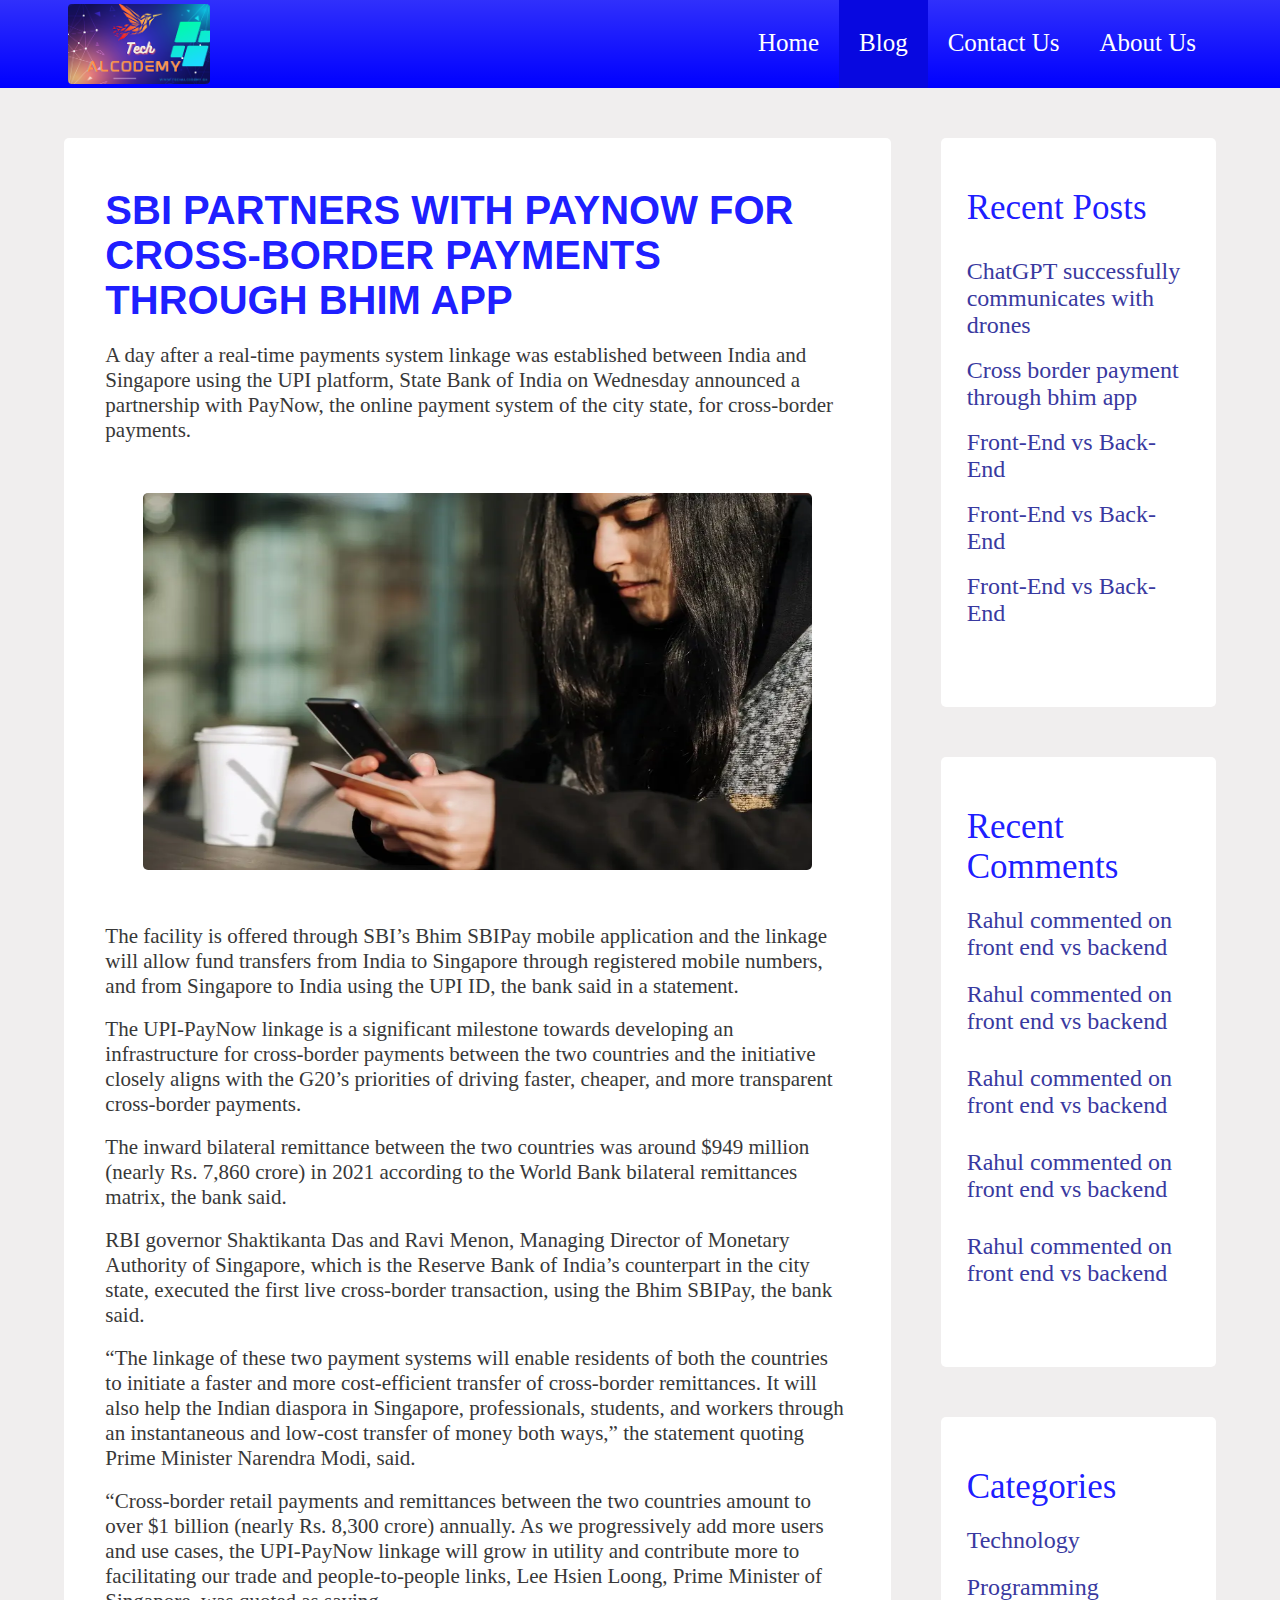
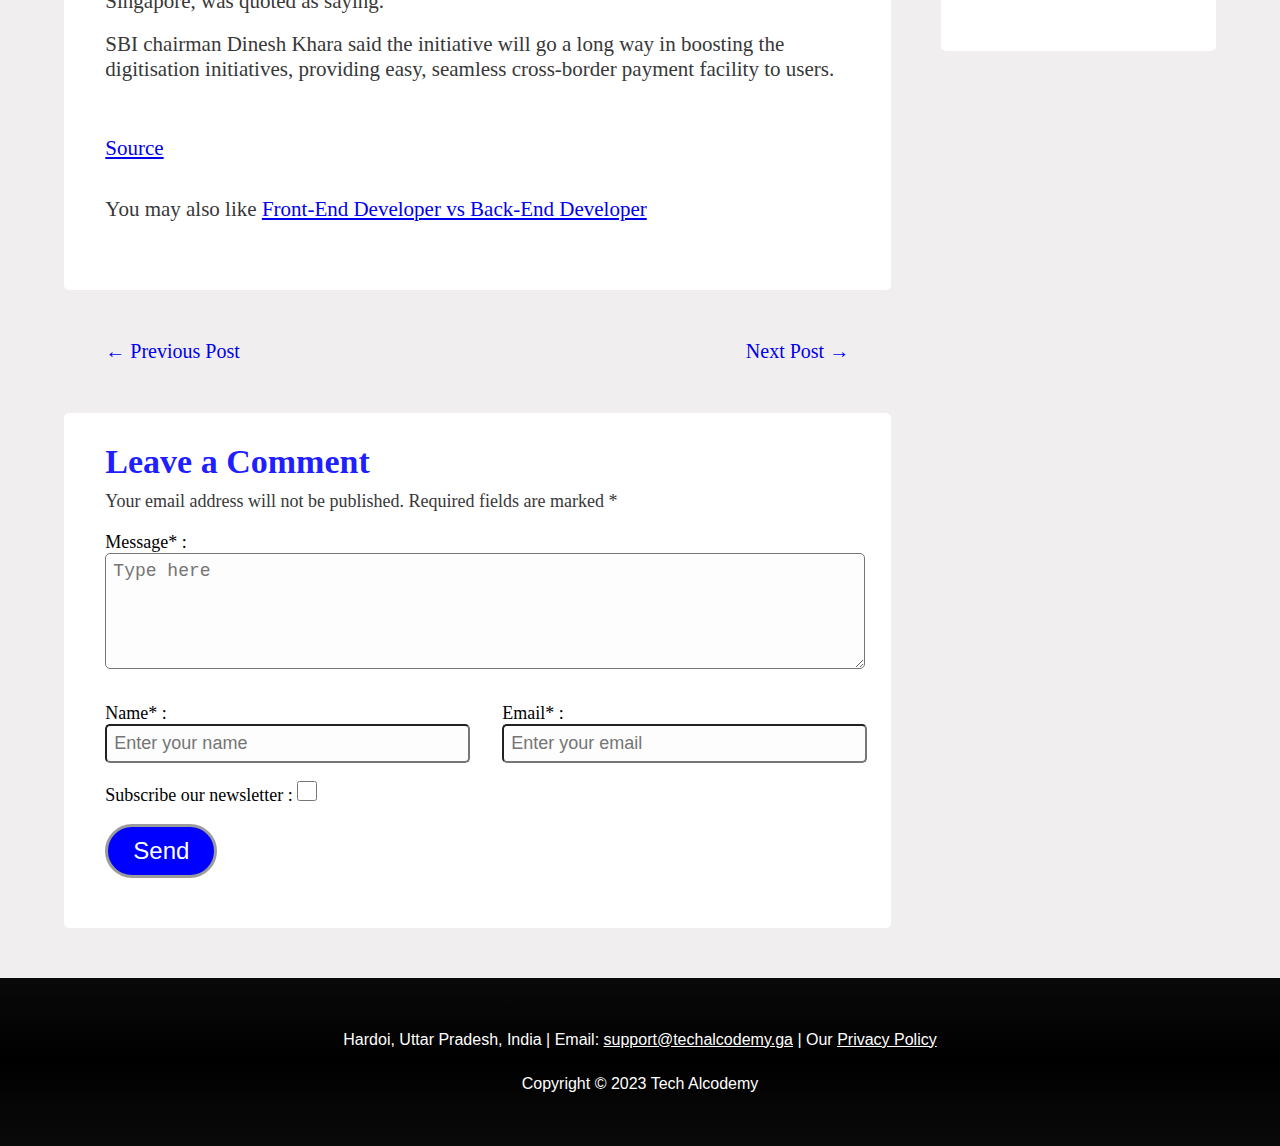
<file: technology/sbi-partners-with-paynow-for-cross-border-payments-through-bhim-app/index.html>
<!DOCTYPE html>
<html lang="en">

<head>
  <meta charset="UTF-8">
  <meta http-equiv="X-UA-Compatible" content="IE=edge">
  <meta name="viewport" content="width=device-width, initial-scale=1.0">
  <meta name="keyword"
    content="SBI PARTNERS WITH PAYNOW FOR CROSS-BORDER PAYMENTS THROUGH BHIM APP, cross-border upi, sbi upi abroad, upi news">
  <meta name="description"
    content="A day after a real-time payments system linkage was established between India and Singapore using the UPI platform">
  <title>SBI PARTNERS WITH PAYNOW FOR CROSS-BORDER PAYMENTS THROUGH BHIM APP - Tech Alcodemy</title>
  <link rel="icon" type="x-icon" href="/img/Alcodemy.png">
  <link rel="stylesheet" href="/utils.css">
  <link rel="stylesheet" href="/technology/style.css">
</head>

<body class="bg-wheat">
  <!--Navbar section-->
  <header class="nav-main" id="navMain">
    <div class="navbar ls-flex ms-flexbox my-auto container">
      <div class="flex">
        <img src="/img/Tech-Alcodemy.webp" height="80px" class="my-auto" id="main-page" alt="Tech Alcodemy Logo">
        <div style="height: 60px;cursor: pointer;" class="button my-auto ms-auto" id="navButton" onclick="navbar()">
          <svg height="60" width="60">
            <g fill="none">
              <path stroke="lightblue" d="M5 15 l45 0" />
              <path stroke="lightblue" d="M5 30 l45 0" />
              <path stroke="lightblue" d="M5 45 l45 0" />
            </g>
          </svg>
        </div>
      </div>
      <div class="nav-link" id="navBar">
        <ul class="ls-flex ms-block">
          <li><a href="/">Home</a></li>
          <li class="active"><a href="/blog/">Blog</a></li>
          <li><a href="/contact/">Contact Us</a></li>
          <li><a href="/about/">About Us</a></li>
        </ul>
      </div>
    </div>
  </header>

  <!--Grid section-->
  <div class="grid container my-5">
    <div class="grid1 ">
      <div class="bg-white rad-5">
        <div class="py-5 container">
          <h1 class=" mb-2 blue">
            SBI PARTNERS WITH PAYNOW FOR CROSS-BORDER PAYMENTS THROUGH BHIM APP
          </h1>

          <p class="txt-xl">A day after a real-time payments system linkage was established between India and Singapore
            using the UPI platform, State Bank of India on Wednesday announced a partnership with PayNow, the online
            payment system of the city state, for cross-border payments.</p>
          <div class="container">
            <img src="/img/card transactions online sbi bhim upi.webp" alt="card transactions online sbi bhim upi"
              width="1920px" height="900px" class="img my-5">

          </div>
          <p class="txt-xl">The facility is offered through SBI’s Bhim SBIPay mobile application and the linkage will
            allow fund transfers from India to Singapore through registered mobile numbers, and from Singapore to India
            using the UPI ID, the bank said in a statement.</p><br>
          <p class="txt-xl">The UPI-PayNow linkage is a significant milestone towards developing an infrastructure for
            cross-border payments between the two countries and the initiative closely aligns with the G20’s priorities
            of driving faster, cheaper, and more transparent cross-border payments.</p><br>
          <p class="txt-xl">The inward bilateral remittance between the two countries was around $949 million (nearly
            Rs. 7,860 crore) in 2021 according to the World Bank bilateral remittances matrix, the bank said.</p><br>
          <p class="txt-xl">RBI governor Shaktikanta Das and Ravi Menon, Managing Director of Monetary Authority of
            Singapore, which is the Reserve Bank of India’s counterpart in the city state, executed the first live
            cross-border transaction, using the Bhim SBIPay, the bank said.</p><br>
          <p class="txt-xl">“The linkage of these two payment systems will enable residents of both the countries to
            initiate a faster and more cost-efficient transfer of cross-border remittances. It will also help the Indian
            diaspora in Singapore, professionals, students, and workers through an instantaneous and low-cost transfer
            of money both ways,” the statement quoting Prime Minister Narendra Modi, said.</p><br>
          <p class="txt-xl">“Cross-border retail payments and remittances between the two countries amount to over $1
            billion (nearly Rs. 8,300 crore) annually. As we progressively add more users and use cases, the UPI-PayNow
            linkage will grow in utility and contribute more to facilitating our trade and people-to-people links, Lee
            Hsien Loong, Prime Minister of Singapore, was quoted as saying.</p><br>
          <p class="txt-xl">SBI chairman Dinesh Khara said the initiative will go a long way in boosting the
            digitisation initiatives, providing easy, seamless cross-border payment facility to users.</p><br>
          <br>
          <br>
          <a href="https://www.gadgets360.com/" class="txt-xl">Source</a><br><br><br>
          <p class="txt-xl ">You may also like <a href="/technology/frontend-vs-backend/">Front-End Developer vs
              Back-End Developer</a></p><br>

        </div>
      </div>
      <div class="nav-post container my-5 flex">
        <a href="/technology/frontend-vs-backend/">&larr; Previous Post</a>
        <a href="/technology/chatgpt-successfully-communicates-with-drones-solves-complex-robotics-tasks/" class="ms-auto">Next Post &rarr;</a>
      </div>

      <!--Comment section here-->
      <div class="bg-white rad-5">
        <div class="container comment-section py-3">
          <h2 class="blue">Leave a Comment</h2>
          <p class="txt-xl">Your email address will not be published. Required fields are marked *</p>

          <form class="my-2" action="https://formsubmit.co/27370559f4cf20ccc5b3cbd590182c7b" method="POST">
            <label>Message* : </label><br><textarea style="min-height:100px" name="message" placeholder="Type here"
              required></textarea>
            <div class=" grid">

              <div class="c-s-2">
                <label>Name* : </label>
                <input type="text" name="name" required placeholder="Enter your name">
              </div>
              <div class="c-s-3">
                <label>Email* : </label>
                <input type="email" name="email" required placeholder="Enter your email">
              </div>

              <input type="hidden" name="_captcha" value="false">

            </div>
            <br>
            <label>Subscribe our newsletter : </label><input type="checkbox" name="subscribe">
            <div class="none">
              <label>Post comment : card transactions online sbi bhim upi</label><input type="checkbox"
                name="comment:technology:card transactions online sbi bhim upi" checked>
            </div>
            <br><br>

            <input type="submit" value="Send" class="px-3 mx-auto">
          </form>

        </div>
      </div>


    </div>
    <div class="grid2">
      <div class=" bg-white rad-5">
        <div class="py-5 container">
          <div class="container info-grid blue">Recent Posts</div>
          <div id="postlist" class="container py-3"></div>
        </div>
      </div>
      <div class="bg-white my-5 rad-5">
        <div class="container py-5">
          <div class="info-grid container blue">Recent Comments</div>
          <div id="postcomment" class="container py-2"></div>
        </div>
      </div>
      <div class="bg-white my-5 rad-5">
        <div class="container py-5">
          <div class="info-grid container blue">Categories</div>
          <div class="categories container">
            <a href="/technology/" class="my-2">Technology</a>
            <a href="/programming/">Programming</a>
          </div>
        </div>
      </div>
    </div>
  </div>



  <!--Footer Section-->
  <footer class="footer">
    <div class="container foot-space">
      <p class="center mb-2">Hardoi, Uttar Pradesh, India | Email: <a
          href="mailto:support@techalcodemy.ga">support@techalcodemy.ga</a> | Our <a href="/privacy-policy/">Privacy
          Policy</a></p>
      <p class="center">Copyright &copy; 2023 Tech Alcodemy</p>
    </div>
  </footer>

  <script src="/technology/script.js"></script>
  <script src="/script.js"></script>

</body>

</html>
</file>
<file: utils.css>
* {
    margin: 0px;
    padding: 0px;
}

.nav-main {
    line-height: 85px;
    background: linear-gradient(to bottom, rgba(0, 0, 255, 0.8), rgba(0, 0, 255, 0.9), rgba(0, 0, 255, 1));
    width: 100%;
}
.blue{
    color: rgba(0, 0, 255, 0.9);
}
.navbar {

    width: 98%;
    margin: 10px;
}

.mt-5 {
    margin-top: 50px;
}

.center {
    text-align: center;
} 

.space-around {
    justify-content: space-around;
}
.container {
    width: 90%;
    margin: 0 auto;
}

.navbar img {
    border-radius: 4px;
    padding: 4px;
}

.flex {
    display: flex;
}
.py-3{
    padding-top: 30px;
    padding-bottom: 30px;
}
.py-5 {
    padding-top: 50px;
    padding-bottom: 50px;
}

.txt-xl {
    font-size: x-large;
}

.txt-l {
    font-size: large;
}

/* .my-auto{
    margin-top:auto;
    margin-bottom:auto;
} */
.ms-auto {
    margin-left: auto;
}

.nav-link {
    margin-left: auto;
}

.nav-link li {
    list-style-type: none;
}
 
.nav-link li a {
    text-decoration: none;
    padding: 20px;
    padding-top: 35px;
    padding-bottom: 35px;
    font-size: 25px;
    color: white;
}
.inline{
    display: inline;
}
.bg-wheat{
    background-color: rgb(240, 238, 238);
}
.bg-white{
    background-color: white;
}
.img{
    width: 100%;
    height: auto;
    border-radius: 5px;
}
.justify{
    text-align: justify;
}
.my-2{
    margin-top: 20px;
    margin-bottom: 20px;
}
.my-3 {
    margin-top: 30px !important;
    margin-bottom: 30px !important;
}
.my-4{
    margin-top: 40px;
    margin-bottom: 40px;
}
.my-5{
    margin-top: 50px;
    margin-bottom: 50px;
}
.active {
    background-color: rgb(8, 8, 224);
}

.nav-link li a:hover {
    background-color: rgb(16, 16, 212);
}

.my-auto {
    margin-top: auto;
    margin-bottom: auto;
}

.button {
    display: none;
}
.none{
    display: none;
}
.mx-auto {
    margin: 0 auto;
}

.px-3 {
    padding-left: 25px !important;
    padding-right: 25px !important;
}

.navbar img {
    border-radius: 8px;
}
.pb-1{
    padding-bottom: 10px;
}
.pb-2 {
    padding-bottom: 20px;
}

.pb-3 {
    padding-bottom: 30px;
}

.mb-2 {
    margin-bottom: 20px;
}
 
.item-center {
    align-items: center;
}
.absolute{
    position: absolute;
}
.relative{
    position: relative;
}
.footer a {
    
    color: white;
}

.footer {
    color: white;
    background: linear-gradient(to bottom, rgba(0, 0, 0, 0.960), black, rgba(0, 0, 0, 0.960));
    font-family: sans-serif;
}

.footer p {
    line-height: 1.5;
}


.foot-space {
    padding-top: 50px;
    padding-bottom: 50px;
}

/*for edge, chrome and safari*/
::-webkit-scrollbar {
    width: 8px;
  }
  
  ::-webkit-scrollbar-track {
    background: white;
  }
  
  ::-webkit-scrollbar-thumb {
    background-color: rgb(100, 100, 255);
    border-radius: 5px;
  }
  ::-webkit-scrollbar-thumb:hover{
    background-color: blue;
  }
  
  /* For Firefox */
  body {
    scrollbar-width: thin;
    scrollbar-color: blue white;
  }
 
@media only screen and (max-width:719px) {
    .nav-link {

        display: none;
    }

    .button {
        display: flex;
    }

    .ms-flexbox {
        display: flexbox !important;
    }

    .ms-block {
        display: block;
    }

    .nav-link li a {
        display: block;
        line-height: 25px !important;
        padding-top: 18px;
        padding-bottom: 18px;
    }

    .m-pb-3 {
        padding-bottom: 30px;
    }

    .nav-link {
        padding-bottom: 10px;
        padding-top: 10px;
    }

    .navbar img {
        height: 65px;
        width: 115px !important;
    }

}

@media only screen and (min-width:720px) {
    .ls-flex {
        display: flex;
    }

    .l-wid-45 {
        width: 45%;
    }

}
</file>
<file: style.css>
.imgFront {
    position: absolute;

}

.front-section-content1 {
    font-size: 70px;
    display: inline-flex;
    color: white;
    text-shadow: 2px 2px purple;
    padding: 10px;
    padding-bottom: -10px;

}

.front-section-content2 {
    color: white;
    font-weight: 300;
    font-size: 30px;
    display: inline-flex;
    padding: 10px;

}

.space {
    height: 0px;
}

.wid-40 {
    width: 40%;
}

.mb-3 {
    margin-bottom: 8vh;
}

.button1 {
    text-decoration: none;
    color: white;
    font-size: x-large;
    font-weight: 500;
    padding: 10px;
    padding-left: 15px;
    padding-right: 20px;
    background-color: rgb(247, 74, 74);
    border: 3px solid rgb(155, 155, 155);
    border-radius: 50px;
    margin: 20px;

}
.button11:hover{
    background-color: red;
    border-color: lightgrey;
}
.card-1 a:hover{
    background-color: rgb(37, 37, 250);
}


.quote {
    background-color: rgb(233, 233, 235);

}

.wid-80 {
    width: 80%;
}


.line {
    height: 0px;
    width: 100px;
    border: 2px solid rgb(25, 80, 233);
}

.card h2 {
    font-size: 35px;
    font-family: sans-serif;
    position: relative;
    display: inline;
}

.card p {
    line-height: 1.5;
    font-family: sans-serif;
}

.card h3 {
    font-family: sans-serif;
}

.card a {
    background-color: rgb(8, 116, 218);
}

.card h2::after {
    position: absolute;
    content: "";
    width: 70px;
    top: 70px;
    transform: translate(-110px, 0px);
    align-self: center;
    border-bottom-width: 1px !important;
    border-style: solid;
    color: rgb(66, 66, 243);
}

.gray {
    color: rgb(74, 74, 75);
}

.mb-5 {
    margin-bottom: 50px;
}

.mt-5 {
    margin-top: 50px;
}

.tech-section {
    background-image: url(./img/fix-tech-bg.webp);
    background-position: center left;
    background-attachment: fixed;
    background-repeat: no-repeat;
    background-size: cover;
    color: white;
}

.tech-section h2 {
    font-size: xx-large;
    font-family: sans-serif;
    font-weight: 800;
    position: relative;
}

.tech-section p {
    font-family: sans-serif;
    line-height: 1.5;
    padding-bottom: 30px !important;
}

.tech-section a {
    background-color: rgb(53, 53, 233);
    margin-left: 0px;

}

.article-body img {
    border-radius: 5px;
    box-shadow: 10px 10px lightgrey;
}

.vl-120 {
    padding-bottom: 110px;
}

.post-section h2 {
    font-size: 35px;
    font-family: sans-serif;
    position: relative;

}

.post-section a{
    display: flex;
    
}
.posts-container img{
    border: 0.5px solid gray;
}
.tech-section a:hover{
    background-color: blue;
}

.posts-container{
    display: grid;
    
}
.post1{
    grid-area: post1;
}
.post2{
    grid-area: post2;
}
.post3{
    grid-area: post3;
}
.post4{
    grid-area: post4;
}
.post5{
    grid-area: post5;
}
.post6{
    grid-area: post6;
}

.posts-container div{
    margin-bottom: 30px;
    border-radius: 6px ;
    box-shadow: 10px 10px lightgray;
}
.post-section img{
    border-radius: 6px;
}


@media only screen and (min-width: 1000px) {
    .vl-120 {
        padding-top: 120px;
        padding-bottom: 180px;
    }
}

@media only screen and (min-width: 720px) {
    .wid-31{
        width: 92%;
    }

    .imgFront {
        top: 50%;
        left: 50%;
        transform: translate(-50%, -50%);
    }

    .quote img {
        padding-right: 40px;
    }

}


@media only screen and (min-width:901px){
    .posts-container{
        grid-template-areas: 'post1 post1 post2 post2 post3 post3'
                             'post4 post4 post5 post5 post6 post6'
                             
    }
}
@media only screen and (max-width:990px) {
    .posts-container{
        grid-template-areas: 'post1 post1 post1 post2 post2 post2'
                             'post3 post3 post3 post4 post4 post4'
                             'post5 post5 post5 post6 post6 post6';
    }
    .mb-3 {
        margin-bottom: 4vh;
    }
}
@media only screen and (max-width:719px) {
    .posts-container{
        grid-template-areas: 'post1 post1 post1'
                             'post2 post2 post2'
                             'post3 post3 post3'
                             'post4 post4 post4'
                             'post5 post5 post5'
                             'post6 post6 post6';
    }

}


@media only screen and (max-width:837px) {

    .wid-40 {
        width: 100%;
    }

    .imgFront {
        top: 45%;
        left: 50%;
        transform: translate(-50%, -50%);
    }

    .front-section-content2 {
        color: white;
        -webkit-text-stroke: 1px;
        -webkit-text-stroke-color: rgb(137, 236, 38);
        text-shadow: 2px 2px gray;


    }
}



@media only screen and (max-width:630px) {
    .front-section-content1 {
        font-size: 40px;
    }

    .front-section-content2 {
        font-weight: 300;
        font-size: 25px;

    }

}

@media only screen and (min-width:516px) {
    .front1 {
        margin-bottom: -4px;
    }
    .card-1{
        transition: transform .3s;
    }
    .card-1:hover{
        transform: scale(1.03);
    }
    
    .posts-container div{
        transition: transform .3s;
    }
    .posts-container div:hover{
        transform: scale(1.03);
    }
    .article-head {
        padding-top: 40px;
        padding-bottom: 60px;
    }

    .l-wid-50 {
        width: 50%;
    }

    .my-5 {
        margin-top: 50px;
        margin-bottom: 50px;
    }

}

@media only screen and (max-width:515px) {
    .container {
        width: 97%;
    }

    .tech-section {
        background-position: center center;
        text-align: center;

    }

    .tech-section .container {
        width: 90%;
    }

    .line {
        margin-left: auto;
        margin-right: auto;
    }

    .img1 {
        display: none;
    }

    .imgFront {
        position: relative;
        top: auto;
        left: auto;
        transform: translate(0, 0);

    }

    .article-head {

        padding-bottom: 50px;
    }

    .front1 {
        background-image: linear-gradient(to right, rgb(48, 149, 243), rgb(103, 72, 177));
        /* background-image:url(./img/2.png); */
        background-position: left;
        background-size: cover;
        text-align: center;
    }

    .front1 h1 {
        margin-top: 15px;
    }

    .front1 p {
        color: white;
        -webkit-text-stroke: white;
        font-size: 20px;
    }

    .space {
        height: 50px;
    }

    .mb-3 {
        margin-bottom: 40px;
    }
}
</file>
<file: blog/style.css>
.section-heading{
    font-family: sans-serif;
    font-size: 40px;
}
.grid{
    display: grid;
    grid-template-columns: 3fr 1fr;
    grid-template-rows: 1;
    column-gap: 50px;
}
.info-grid{
    font-size: 35px;
}
.rad-5{
    border-radius: 5px;
}
#postlist a, #postcomment a, .categories a{
    display: block;
    text-decoration: none;
    font-size: x-large;
    color: rgb(57, 57, 160);
}
#postlist a:hover, #postcomment a:hover, .categories a:hover{
    color: rgb(22, 22, 212);
}
.grid1 h1{
    font-family: sans-serif;
    font-size: 40px;
}
.post a{
    text-decoration: none;
}
.img-post{
    width: 80%;
    height: auto;
    margin-top: 30px;
}
.post h2{
    color: blue;
    font-size: 35px;
    padding-top: 50px;
    padding-bottom: 10px;
}
.post p{
    font-size: 20px;
}
.post a:last-child{
    font-size: 20px;
    display: inline-block;
    padding-bottom: 50px;
}
.grid1 h2{
    font-size: 34px;
}
.grid1 h3{
    font-size: 28px;
}
.grid1 img{
    aspect-ratio: 1920/1080;
}
.grid1{
    border-radius: 5px;
}
.grid2{
    border-radius: 5px;
}
.grid1 p{
    color: rgb(56, 56, 56);
}
.grid1 strong{
    color: black;
}
.grid1 ul{
    list-style-position: inside;
    color: rgb(56, 56, 56);
}
@media only screen and (max-width:515px) {
    .container {
        width: 97%;
    }
}
@media screen and (max-width:1043px){
    .grid{
        grid-template-columns: 1fr;
        grid-template-rows: 2;
        row-gap: 50px;
    }
}
@media screen and (max-width:900px){
    .img-post{
        width: 100%;
    }
}
</file>
<file: privacy-policy/style.css>
.image-section div {
    left: 50%;
    transform: translate(-50%, 0);
    font-size: 70px;
    color: white;
    font-family: lucida calligraphy;
    font-weight: bold;
    width: max-content;
}
.content-section h1,.content-section div{
    font-family: sans-serif;
    font-weight: bolder;
}
.content-section p{
    font-size: 20px;
}
@media only screen and (max-width:719px){
    .image-section div{
        font-size: xx-large;
    }
}
</file>
<file: programming/style.css>
.lightgray{
    background-color: rgb(236, 236, 236);
}
.section-heading{
    font-family: sans-serif;
    font-size: 40px;
}
.grid{
    display: grid;
    grid-template-columns: 3fr 1fr;
    grid-template-rows: 1;
    column-gap: 50px;
}
.info-grid{
    font-size: 35px;
}
.nav-post a{
    text-decoration: none;
    font-size: 20px;
}
.rad-5{
    border-radius: 5px;
}
#postlist a, #postcomment a, .categories a{
    display: block;
    text-decoration: none;
    font-size: x-large;
    color: rgb(57, 57, 160);
}
#postlist a:hover, #postcomment a:hover, .categories a:hover{
    color: rgb(22, 22, 212);
}
.grid1 h1{
    font-family: sans-serif;
    font-size: 40px;
}
.post a{
    text-decoration: none;
}
.grid .txt-xl{
    font-size: 21px;
}
.comment-section .txt-xl{
    font-size: 18px;
    
}
.comment-section h2{
    margin-bottom: 10px;
}
.img-post{
    width: 80%;
    height: auto;
    margin-top: 30px;
}
.post h2{
    color: blue;
    font-size: 35px;
    padding-top: 50px;
    padding-bottom: 10px;
}
.post p{
    font-size: 20px;
}
.post a:last-child{
    font-size: 20px;
    display: inline-block;
    padding-bottom: 50px;
}
.grid1 h2{
    font-size: 34px;
}
.grid1 h3{
    font-size: 28px;
}
.grid1 img{
    aspect-ratio: 1920/1080;
}
.grid1{
    border-radius: 5px;
} 
.grid2{
    border-radius: 5px;
}
.grid1 p{
    color: rgb(56, 56, 56);
}
.comment-section textarea{
    width: 100%;
    font-size: 18px;
    padding: 7px;
    background-color: rgb(253, 253, 253);
    border-radius: 5px;
}
.comment-section .grid input{
    background-color: rgb(253, 253, 253);
    width: 100%;
    font-size: 18px;
    padding: 7px;
    border-radius: 5px;
}
.comment-section input[type=submit]{
    color: white;
    font-size: x-large;
    font-weight: 500;
    padding: 10px;
    background-color: blue;
    cursor: pointer;
    border: 3px solid rgb(155, 155, 155);
    border-radius: 50px;
    
}
.comment-section input[type=checkbox]{
    height: 20px;
    width: 20px;
    cursor: pointer;
}
.comment-section input[type=submit]:hover{
    border-color: skyblue;
}
.comment-section label{
    font-size: 18px;
}
.comment
.grid1 strong{
    color: black;
}
.grid1 ul{
    list-style-position: inside;
    color: rgb(56, 56, 56);
}

.comment-section .grid{
   
    grid-template-columns: 1fr 1fr;
    margin-top: 30px;
}
@media only screen and (max-width:515px) {
    .container {
        width: 97%;
    }
}
@media screen and (max-width:1043px){
    .grid{
        grid-template-columns: 1fr;
        grid-template-rows: 2;
        row-gap: 50px;
    }
    .comment-section .grid{
        margin-top: 30px;
        grid-template-columns: 1fr;
        grid-template-rows: 2;
        row-gap: 30px;
    }
}
@media screen and (max-width:900px){
    .img-post{
        width: 100%;
    }
    .comment-section textarea, .comment-section input:nth-child(-n+2){
        width: 95%;
      }
      .grid1 img{
        aspect-ratio: 1920/1200;
    }
}
</file>
<file: technology/style.css>
.lightgray{
    background-color: rgb(236, 236, 236);
}
.section-heading{
    font-family: sans-serif;
    font-size: 40px;
}
.grid{
    display: grid;
    grid-template-columns: 3fr 1fr;
    grid-template-rows: 1;
    column-gap: 50px;
}
.info-grid{
    font-size: 35px;
}
.nav-post a{
    text-decoration: none;
    font-size: 20px;
}
.rad-5{
    border-radius: 5px;
}
#postlist a, #postcomment a, .categories a{
    display: block;
    text-decoration: none;
    font-size: x-large;
    color: rgb(57, 57, 160);
}
#postlist a:hover, #postcomment a:hover, .categories a:hover{
    color: rgb(22, 22, 212);
}
.grid1 h1{
    font-family: sans-serif;
    font-size: 40px;
}
.post a{
    text-decoration: none;
}
.grid .txt-xl{
    font-size: 21px;
}
.comment-section .txt-xl{
    font-size: 18px;
    
}
.comment-section h2{
    margin-bottom: 10px;
}
.img-post{
    width: 80%;
    height: auto;
    margin-top: 30px;
}
.post h2{
    color: blue;
    font-size: 35px;
    padding-top: 50px;
    padding-bottom: 10px;
}
.post p{
    font-size: 20px;
}
.post a:last-child{
    font-size: 20px;
    display: inline-block;
    padding-bottom: 50px;
}
.grid1 h2{
    font-size: 34px;
}
.grid1 h3{
    font-size: 28px;
}
.grid1 img{
    aspect-ratio: 1920/1080;
}
.grid1{
    border-radius: 5px;
} 
.grid2{
    border-radius: 5px;
}
.grid1 p{
    color: rgb(56, 56, 56);
}
.comment-section textarea{
    width: 100%;
    font-size: 18px;
    padding: 7px;
    background-color: rgb(253, 253, 253);
    border-radius: 5px;
}
.comment-section .grid input{
    background-color: rgb(253, 253, 253);
    width: 100%;
    font-size: 18px;
    padding: 7px;
    border-radius: 5px;
}
.comment-section input[type=submit]{
    color: white;
    font-size: x-large;
    font-weight: 500;
    padding: 10px;
    background-color: blue;
    cursor: pointer;
    border: 3px solid rgb(155, 155, 155);
    border-radius: 50px;
    
}
.comment-section input[type=checkbox]{
    height: 20px;
    width: 20px;
    cursor: pointer;
}
.comment-section input[type=submit]:hover{
    border-color: skyblue;
}
.comment-section label{
    font-size: 18px;
}
.comment
.grid1 strong{
    color: black;
}
.grid1 ul{
    list-style-position: inside;
    color: rgb(56, 56, 56);
}

.comment-section .grid{
   
    grid-template-columns: 1fr 1fr;
    margin-top: 30px;
}
@media only screen and (max-width:515px) {
    .container {
        width: 97%;
    }
    
}
@media screen and (max-width:1043px){
    .grid{
        grid-template-columns: 1fr;
        grid-template-rows: 2;
        row-gap: 50px;
    }
    .comment-section .grid{
        margin-top: 30px;
        grid-template-columns: 1fr;
        grid-template-rows: 2;
        row-gap: 30px;
    }
}
@media screen and (max-width:900px){
    .img-post{
        width: 100%;
    }
    .comment-section textarea, .comment-section input:nth-child(-n+2){
        width: 95%;
      }
      .grid1 img{
        aspect-ratio: 1920/1200;
    }
}
</file>
